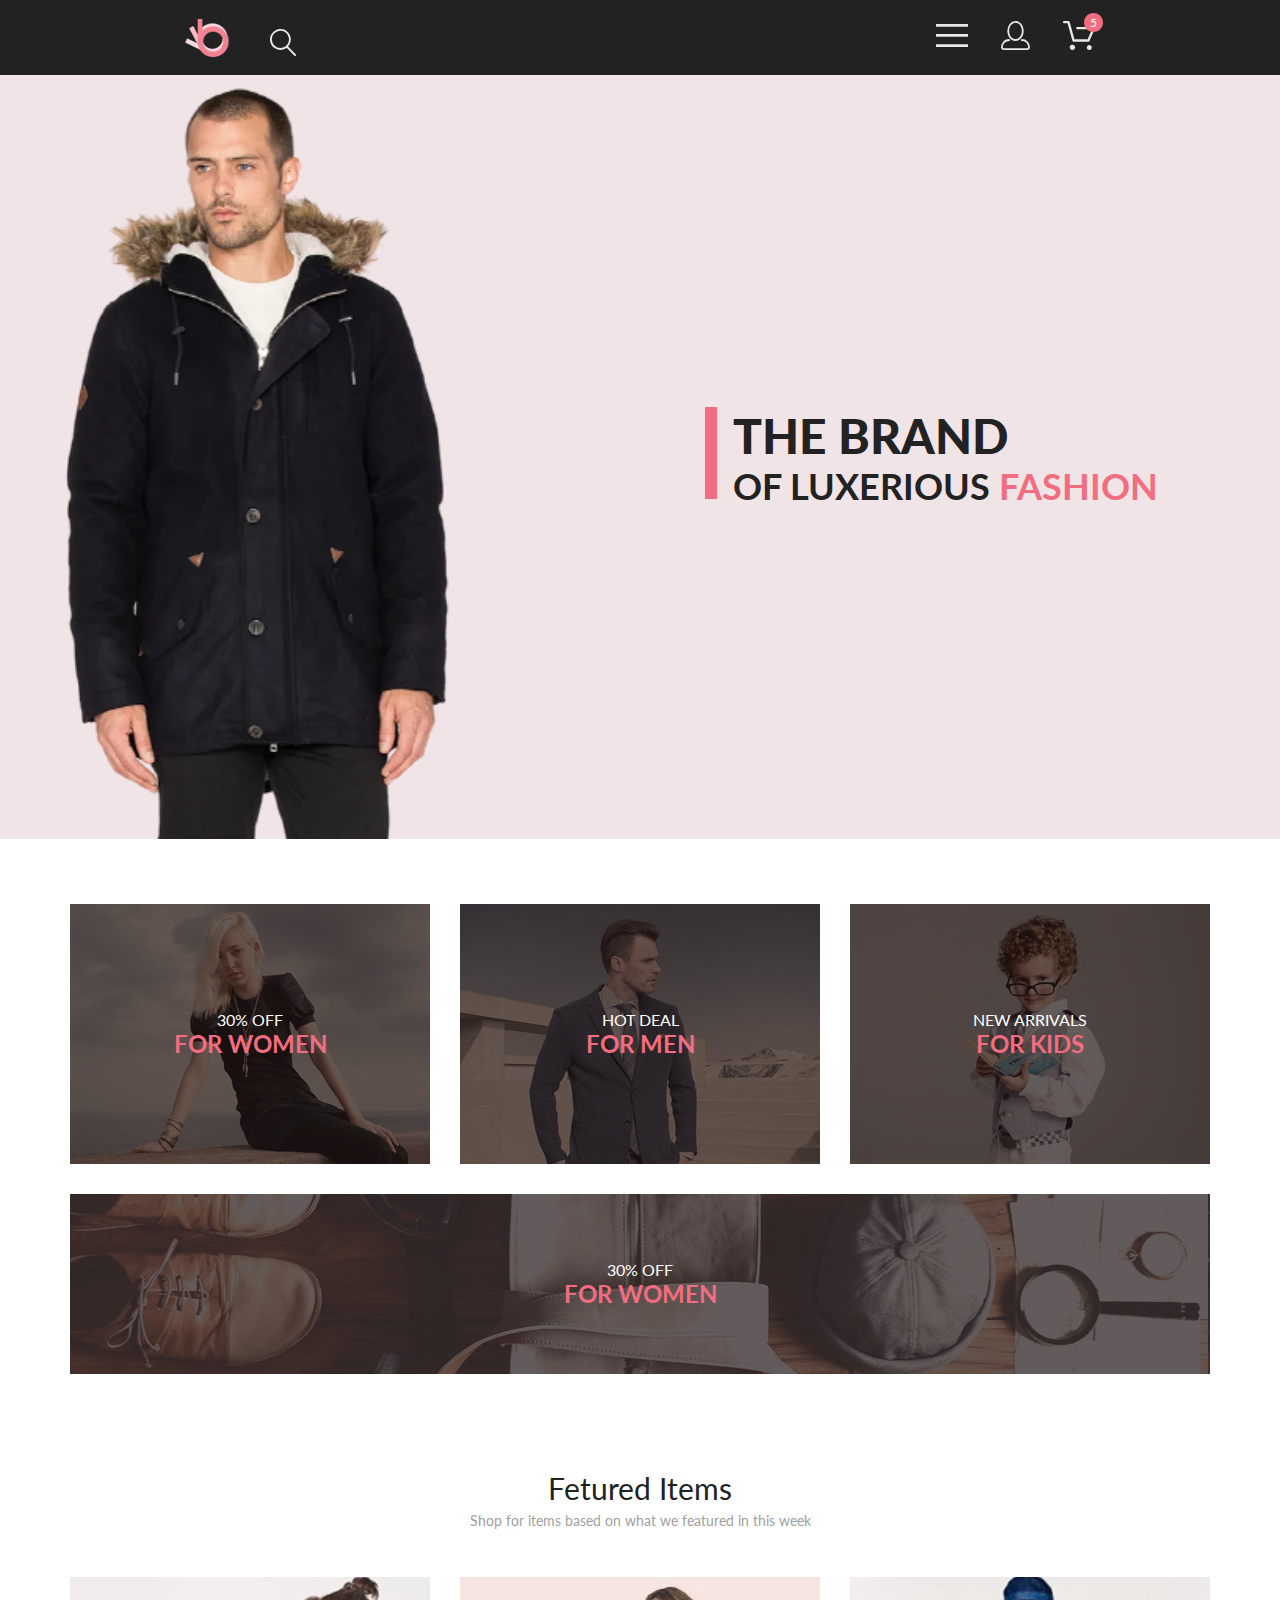
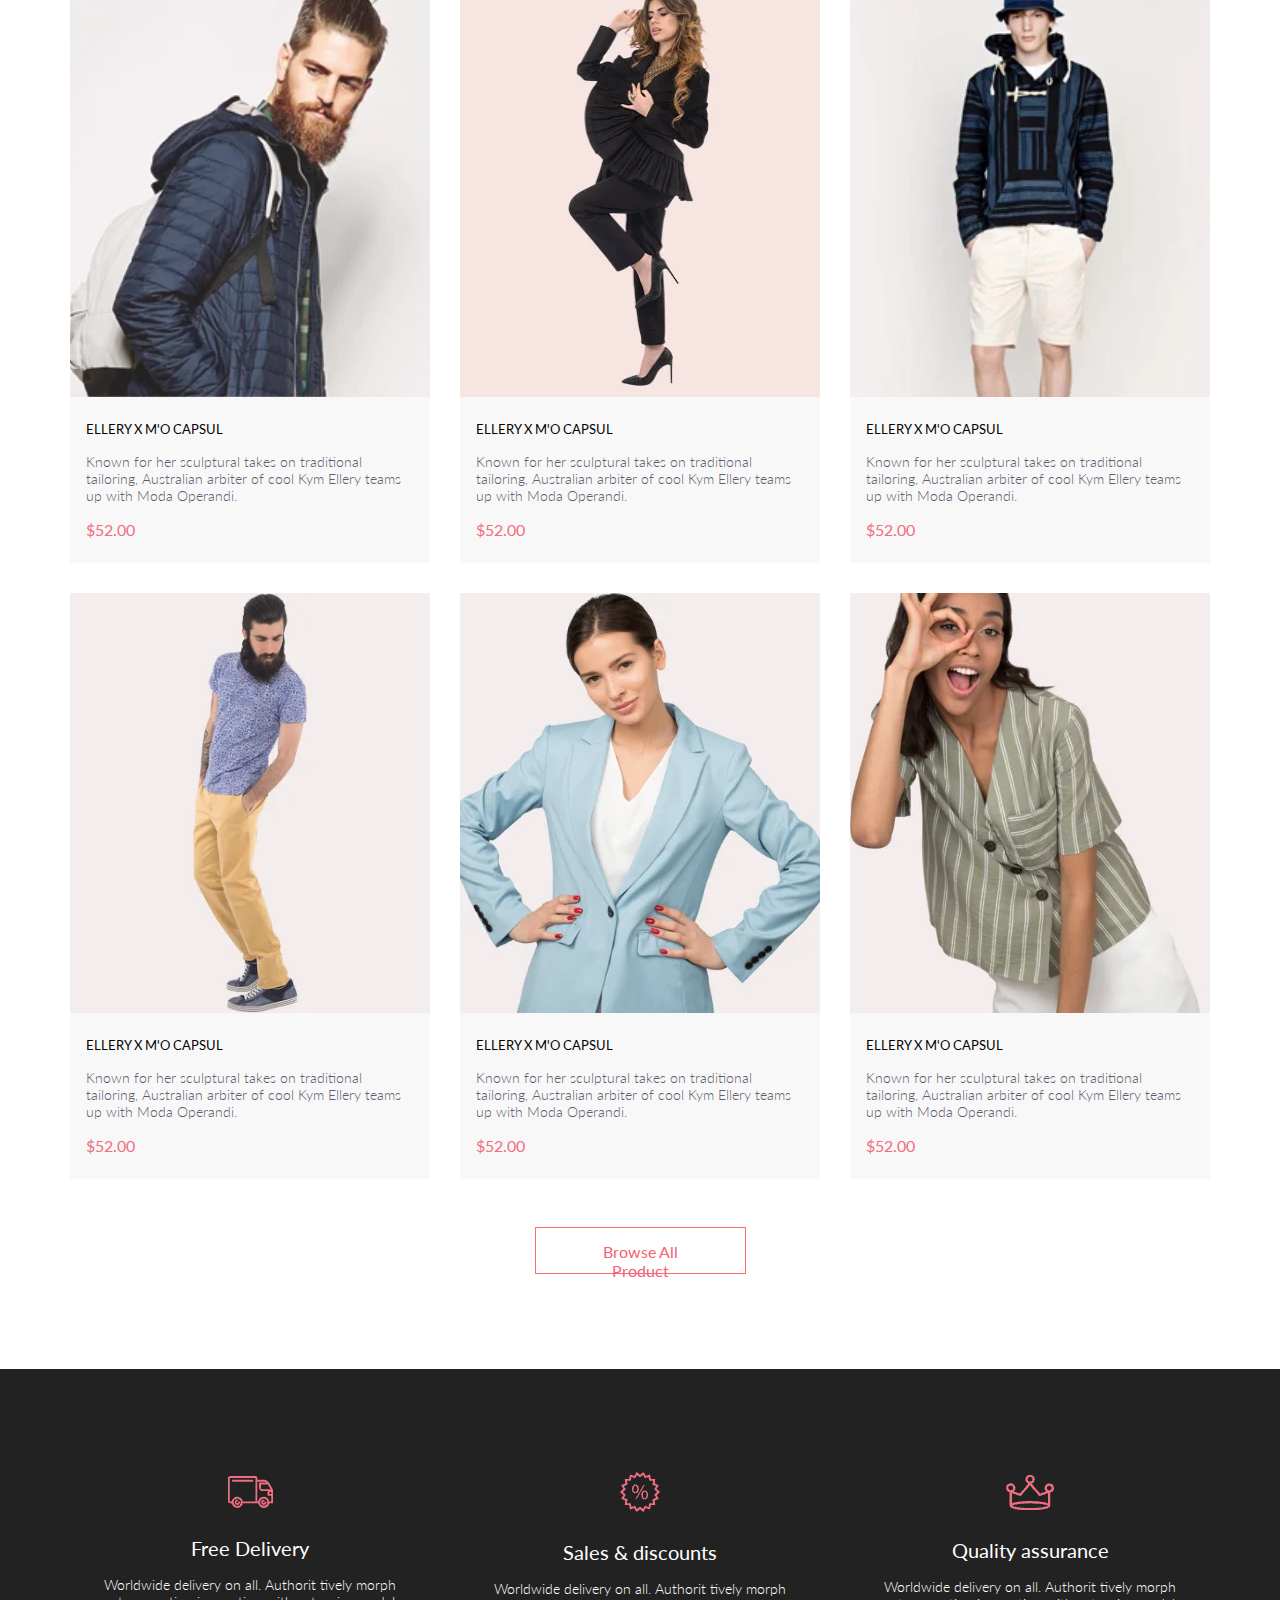
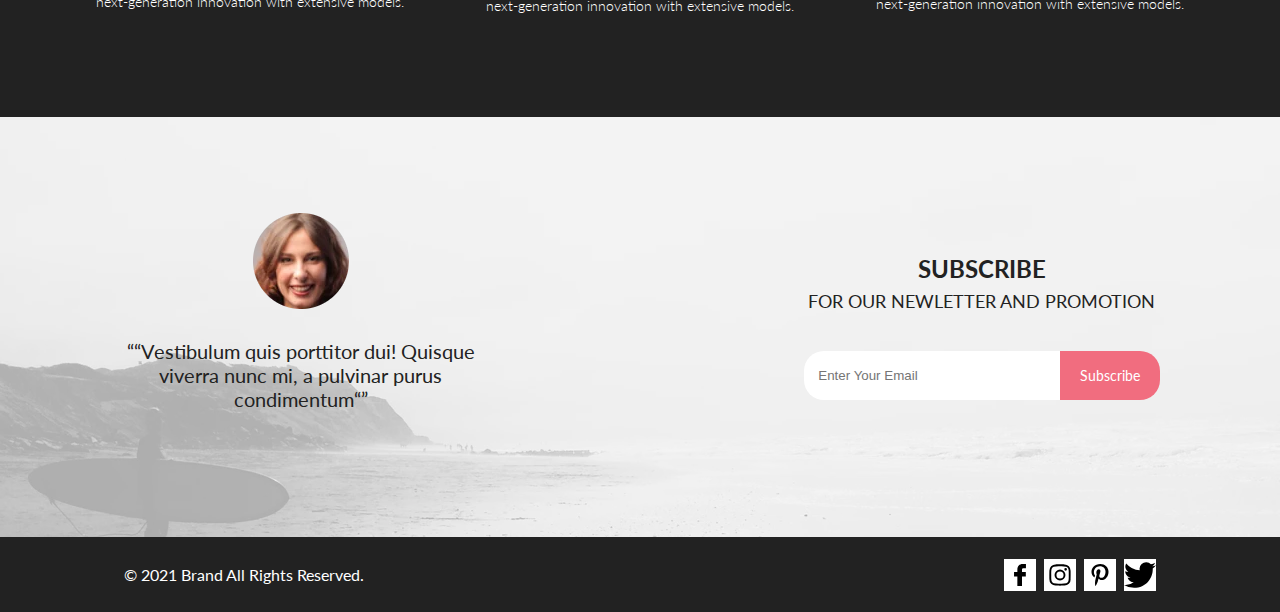
<file: DZ/index.html>
<!DOCTYPE html>
<html lang="en">
<head>
  <meta charset="UTF-8">
  <meta name="viewport" content="width=device-width, initial-scale=1.0">
  <link rel="stylesheet" href="./style.css">
  <title>HomeWork</title>
</head>
<body>
  <h1 style="display: none;">Main</h1>
  <header class="header">
    <nav class="header__logos">
      <h2 style="display: none;">Logo</h2>
      <div class="header__logo">
        <img src="./img/Logo.webp" alt="logo">
      </div>
      <div class="header__search">
        <button> <img src="./img/header_1.svg" alt="button search"></button>
      </div>
    </nav>
    <nav class="header__menus">
      <h2 style="display: none;">Menu</h2>
      <div class="header__menu">
        <button><img src="./img/header_2.svg" alt="button menu"></button>
      </div>
      <div class="header__user">
        <button class="menu"><img src="./img/header_3.svg" alt="button user authorization"></button>
      </div>
      <div class="header__basket">
        <button> <img src="./img/header_4.svg" alt="button basket"></button>
        <div class="header__basket-cart">
          <div class="header__basket-cart__img">
            <img src="./img/header_4_ellipse.svg" alt="number of items in the cart">
            <div class="header__basket-cart__img-number">
              <p>5</p>
            </div>
          </div>
        </div>
      </div>
    </nav>
  </header>
  <main class="main">
    <section class="banner">
      <div class="banner__image">
        <img src="./img/banner_men.webp" alt="banner image">
      </div>
      <div class="banner__text">
        <div class="line"></div>
        <div class="texts">
          <h1>THE BRAND</h1>
          <h2>OF LUXERIOUS <span class="fashion">FASHION</span></h2>
        </div>
      </div>
      <div class="banner__menu banner__catalog burger">
        <h5 class="banner__menu-title">MENU</h5>
        <div class="banner__menu-man union">
          <h6>MAN</h6>
          <a href="#">Accessories</a>
          <a href="#">Bags</a>
          <a href="#">Denim</a>
          <a href="#">T-Shirts</a>
        </div>
        <div class="banner__menu-woman union">
          <h6>WOMAN</h6>
          <a href="#">Accessories</a>
          <a href="#">Jackets &amp;&nbsp;Coats</a>
          <a href="#">Polos</a>
          <a href="#">T-Shirts</a>
          <a href="#">Shirts</a>
        </div>
        <div class="banner__menu-kids union">
          <h6>KIDS</h6>
          <a href="#">Accessories</a>
          <a href="#">Jackets &amp;&nbsp;Coats</a>
          <a href="#">Polos</a>
          <a href="#">T-Shirts</a>
          <a href="#">Shirts</a>
          <a href="#">Bags</a>
        </div>
      </div>
    </section>
    <section class="offers container">
      <div class="offer offer__1">
        <div class="fon__1">
          <div class="text">
            <h4>30% OFF</h4>
            <h3>FOR WOMEN</h3>
          </div>
        </div>
      </div>
      <div class="offer offer__2">
        <div class="fon__2">
          <div class="text">
            <h4>HOT DEAL</h4>
            <h3>FOR MEN</h3>
          </div>
        </div>
      </div>
      <div class="offer offer__3">
        <div class="fon__3">
          <div class="text">
            <h4>NEW ARRIVALS</h4>
            <h3>FOR KIDS</h3>
          </div>
        </div>
      </div>
      <div class="offer__4">
        <div class="fon__4">
          <div class="text__4">
            <h4>30% OFF</h4>
            <h3>FOR WOMEN</h3>
          </div>
        </div>
      </div>
    </section>
    <section class="products container">
      <div class="products__title">
        <h5>Fetured Items</h5>
        <p>Shop for items based on what we featured in this week</p>
      </div>
      <div class="products__cards">
        <div class="card">
          <div class="image img-1">
            <div class="fons">
              <button>
                <img src="./img/product-basket.svg" alt="image product basket product 1">
                <span>Add to Cart</span>
              </button>
            </div>
          </div>
          <div class="card__text">
            <h6>ELLERY X M'O CAPSUL</h6>
            <p>Known for her sculptural takes on traditional tailoring, Australian arbiter of cool Kym Ellery teams up with Moda Operandi.</p>
            <span class="price">$52.00</span>
          </div>
        </div>
        <div class="card">
          <div class="image img-2">
            <div class="fons">
              <button>
                <img src="./img/product-basket.svg" alt="image product basket product 2">
                <span>Add to Cart</span>
              </button>
            </div>
          </div>
          <div class="card__text">
            <h6>ELLERY X M'O CAPSUL</h6>
            <p>Known for her sculptural takes on traditional tailoring, Australian arbiter of cool Kym Ellery teams up with Moda Operandi.</p>
            <span class="price">$52.00</span>
          </div>
        </div>
        <div class="card">
          <div class="image img-3">
            <div class="fons">
              <button>
                <img src="./img/product-basket.svg" alt="image product basket product 3">
                <span>Add to Cart</span>
              </button>
            </div>
          </div>
          <div class="card__text">
            <h6>ELLERY X M'O CAPSUL</h6>
            <p>Known for her sculptural takes on traditional tailoring, Australian arbiter of cool Kym Ellery teams up with Moda Operandi.</p>
            <span class="price">$52.00</span>
          </div>
        </div>
        <div class="card">
          <div class="image img-4">
            <div class="fons">
              <button>
                <img src="./img/product-basket.svg" alt="image product basket product 4">
                <span>Add to Cart</span>
              </button>
            </div>
          </div>
          <div class="card__text">
            <h6>ELLERY X M'O CAPSUL</h6>
            <p>Known for her sculptural takes on traditional tailoring, Australian arbiter of cool Kym Ellery teams up with Moda Operandi.</p>
            <span class="price">$52.00</span>
          </div>
        </div>
        <div class="card">
          <div class="image img-5">
            <div class="fons">
              <button>
                <img src="./img/product-basket.svg" alt="image product basket product 5">
                <span>Add to Cart</span>
              </button>
            </div>
          </div>
          <div class="card__text">
            <h6>ELLERY X M'O CAPSUL</h6>
            <p>Known for her sculptural takes on traditional tailoring, Australian arbiter of cool Kym Ellery teams up with Moda Operandi.</p>
            <span class="price">$52.00</span>
          </div>
        </div>
        <div class="card">
          <div class="image img-6">
            <div class="fons">
              <button>
                <img src="./img/product-basket.svg" alt="image product basket product 6">
                <span>Add to Cart</span>
              </button>
            </div>
          </div>
          <div class="card__text">
            <h6>ELLERY X M'O CAPSUL</h6>
            <p>Known for her sculptural takes on traditional tailoring, Australian arbiter of cool Kym Ellery teams up with Moda Operandi.</p>
            <span class="price">$52.00</span>
          </div>
        </div>
      </div>
      <div class="products__button">
        <button class="btn">Browse All Product</button>
      </div>
    </section>
    <section class="feature">
      <div class="features__text">
        <img src="./img/feature-1.webp" alt="image delivery">
        <h4>Free Delivery</h4>
        <p>Worldwide delivery on all. Authorit tively morph <span style="white-space: nowrap;">next-generation</span> innovation with extensive models.</p>
      </div>
      <div class="features__text">
        <img src="./img/feature-2.webp" alt="image sales and discounts">
        <h4>Sales &amp;&nbsp;discounts</h4>
        <p>Worldwide delivery on all. Authorit tively morph <span style="white-space: nowrap;">next-generation</span> innovation with extensive models.</p>
      </div>
      <div class="features__text">
        <img src="./img/feature-3.webp" alt="image quality assurance">
        <h4>Quality assurance</h4>
        <p>Worldwide delivery on all. Authorit tively morph <span style="white-space: nowrap;">next-generation</span> innovation with extensive models.</p>
      </div>
    </section>
    <section class="promotion">
      <div class="fon">
        <div class="promotion__quote">
          <img src="./img/promotion-face.webp" alt="image girls">
          <q>“Vestibulum quis porttitor dui! Quisque viverra nunc mi, a pulvinar purus condimentum“</q>
        </div>
        <div class="subscribe">
          <h3>SUBSCRIBE</h3>
          <h5>FOR OUR NEWLETTER AND PROMOTION</h5>
          <form action="#">
            <input type="email" placeholder="    Enter Your Email" required>
            <button class="btn">Subscribe</button>
          </form>
        </div>
      </div>
    </section>
  </main>
  <footer class="footer">
    <div class="company">
      <h6>© 2021 Brand All Rights Reserved.</h6>
    </div>
    <div class=" buttons">
      <button class="facebook">
        <img src="./img/facebook.svg" alt="facebook">
      </button>
      <button class="instagram">
        <img src="./img/instagram.svg" alt="instagram">
      </button>
      <button class="pinterest">
        <img src="./img/pinterest.svg" alt="pinterest">
      </button>
      <button class="twitter">
        <img src="./img/twitter.svg" alt="twitter">
      </button>
    </div>
  </footer>
  <script src="./script.js"></script>
</body>
</html>
</file>
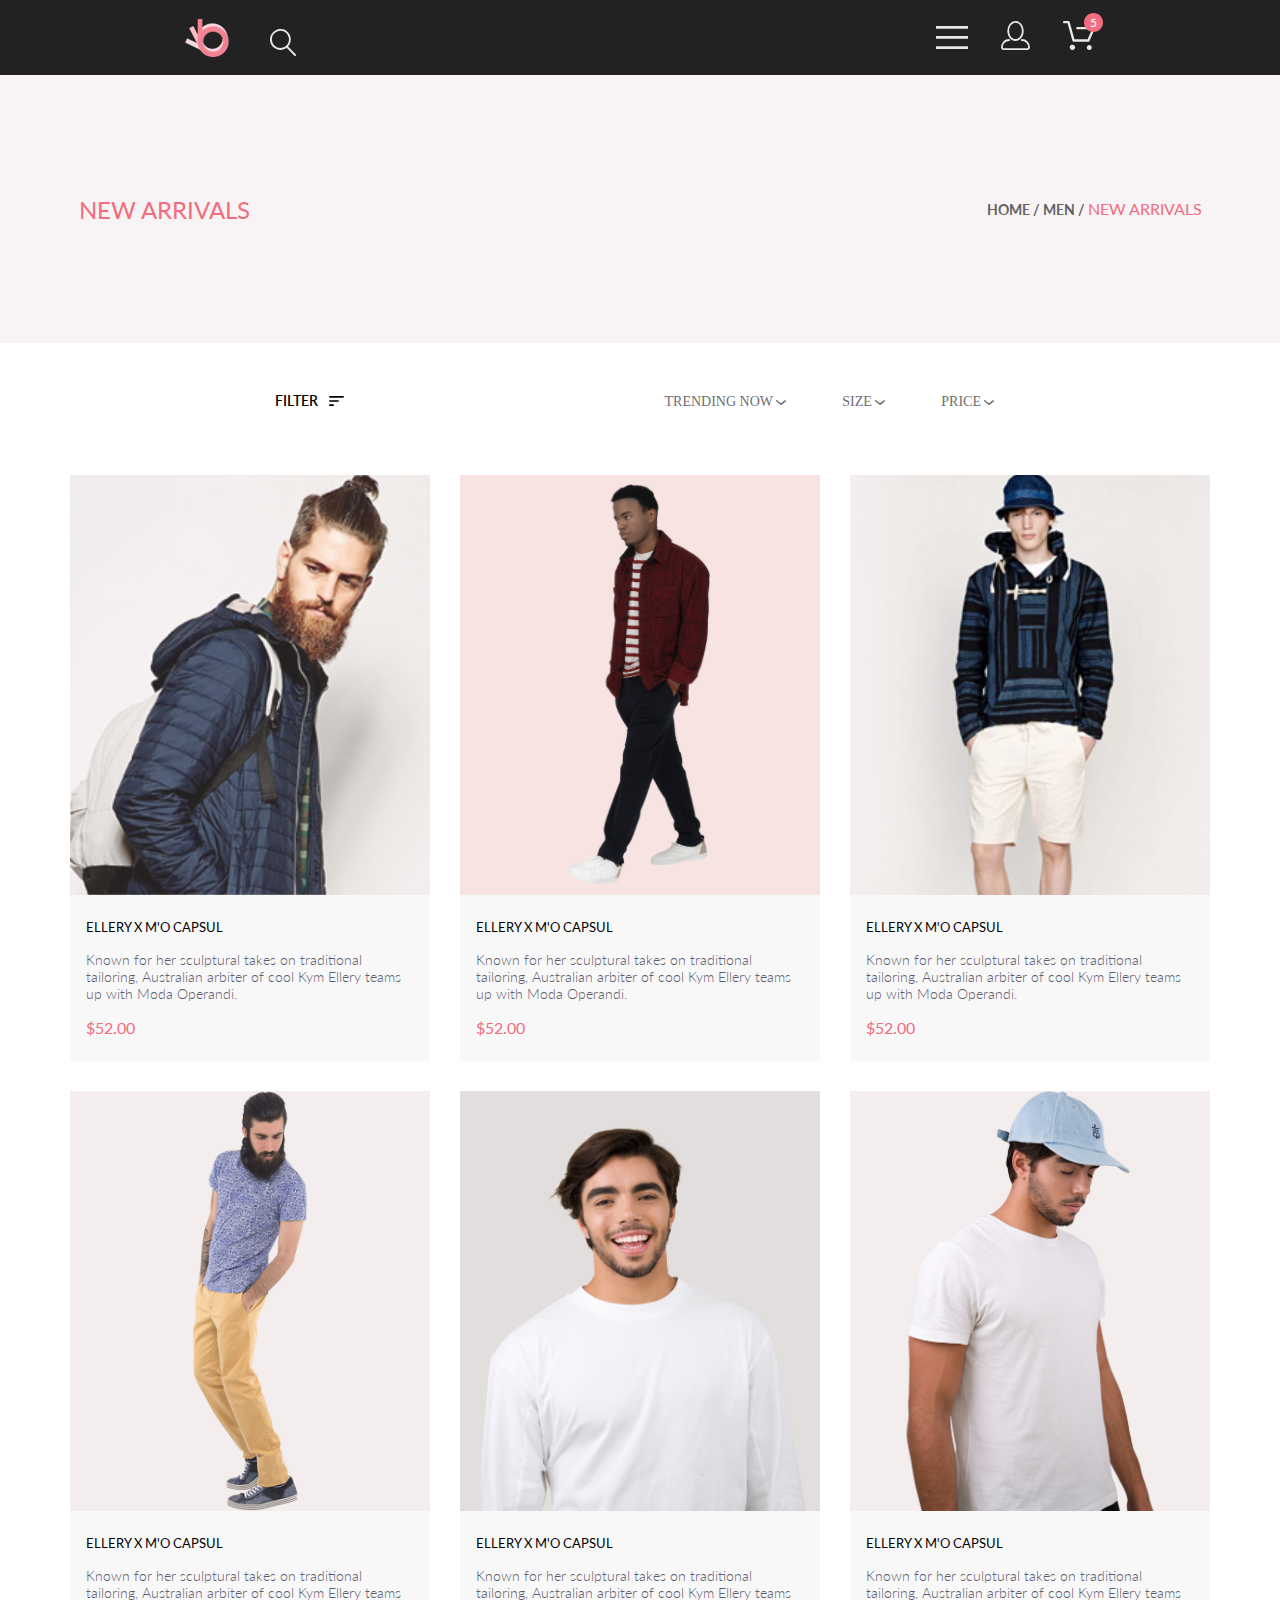
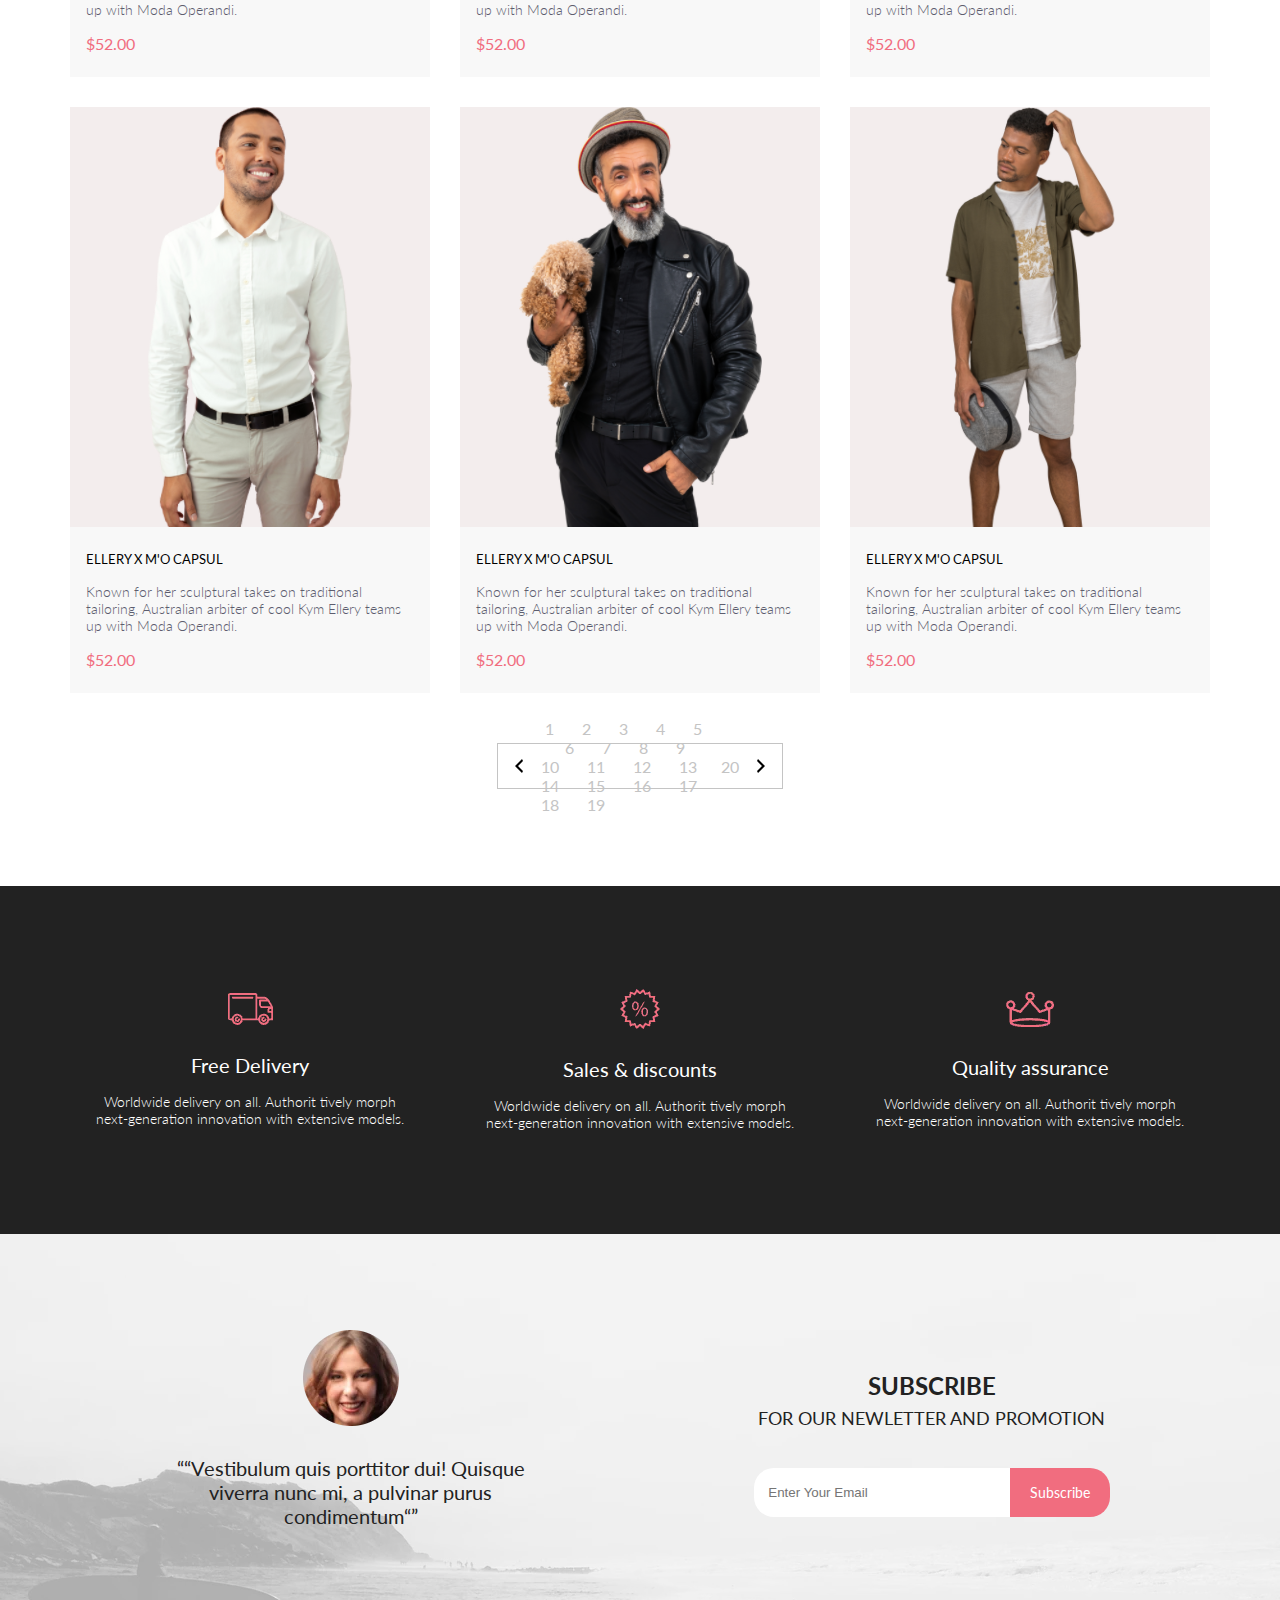
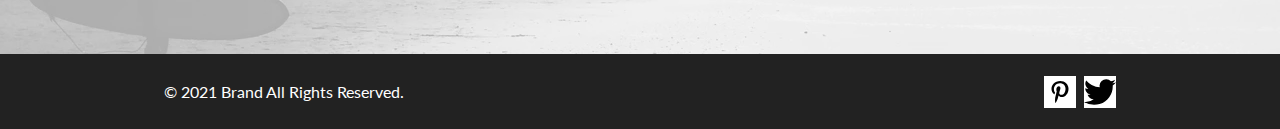
<file: DZ2/catalog.html>
<!DOCTYPE html>
<html lang="en">
	<head>
		<meta charset="UTF-8" />
		<meta name="viewport" content="width=device-width, initial-scale=1.0" />
		<link
			href="https://cdn.jsdelivr.net/npm/bootstrap@5.0.2/dist/css/bootstrap.min.css"
			rel="stylesheet"
			integrity="sha384-EVSTQN3/azprG1Anm3QDgpJLIm9Nao0Yz1ztcQTwFspd3yD65VohhpuuCOmLASjC"
			crossorigin="anonymous"
		/>
		<link rel="stylesheet" href="./style.css" />
		<link rel="stylesheet" href="./style-product.css" />
		<link rel="stylesheet" href="./style-catalog.css" />
		<title>Catalog</title>
	</head>
	<body>
		<header class="header">
			<nav class="header__logos">
				<h2 style="display: none">Logo</h2>
				<div class="header__logo">
					<a href="#">
						<img src="./img/Logo.webp" alt="logo" />
					</a>
				</div>
				<div class="header__search">
					<button><img src="./img/header_1.svg" alt="button search" /></button>
				</div>
			</nav>
			<nav class="header__menus">
				<h2 style="display: none">Menu</h2>
				<div class="header__menu">
					<input id="check" type="checkbox" />
					<label for="check">
						<img src="./img/header_2.svg" alt="burger menu" />
					</label>
					<div class="menu">
						<h2 class="menu__heading">MENU</h2>
						<h3 class="menu__subheading">MAN</h3>
						<ul class="menu__ul">
							<li><a class="menu__link" href="#">Accessories</a></li>
							<li><a class="menu__link" href="#">Bags</a></li>
							<li><a class="menu__link" href="#">Denim</a></li>
							<li><a class="menu__link" href="#">T-Shirts</a></li>
						</ul>
						<h3 class="menu__subheading">WOMAN</h3>
						<ul class="menu__ul">
							<li><a class="menu__link" href="#">Accessories</a></li>
							<li><a class="menu__link" href="#">Jackets &amp;&nbsp; Coats</a></li>
							<li><a class="menu__link" href="#">Polos</a></li>
							<li><a class="menu__link" href="#">T-Shirts</a></li>
							<li><a class="menu__link" href="#">Shirts</a></li>
						</ul>
						<h3 class="menu__subheading">KIDS</h3>
						<ul class="menu__ul">
							<li><a class="menu__link" href="#">Accessories</a></li>
							<li><a class="menu__link" href="#">Jackets &amp;&nbsp; Coats</a></li>
							<li><a class="menu__link" href="#">Polos</a></li>
							<li><a class="menu__link" href="#">T-Shirts</a></li>
							<li><a class="menu__link" href="#">Shirts</a></li>
							<li><a class="menu__link" href="#">Bags</a></li>
						</ul>
					</div>
				</div>
				<div class="header__user">
					<button class="menu"><img src="./img/header_3.svg" alt="button user authorization" /></button>
				</div>
				<div class="header__basket">
					<button><img src="./img/header_4.svg" alt="button basket" /></button>
					<div class="header__basket-cart">
						<div class="header__basket-cart__img">
							<img src="./img/header_4_ellipse.svg" alt="number of items in the cart" />
							<div class="header__basket-cart__img-number">
								<p>5</p>
							</div>
						</div>
					</div>
				</div>
			</nav>
		</header>
		<main class="main">
			<section class="breadcrumb">
				<a href="#" class="text-1">NEW ARRIVALS</a>
				<div>
					<a href="#" class="text-2">HOME / </a>
					<a href="#" class="text-2"> MEN / </a>
					<a href="#" class="color-text-1">NEW ARRIVALS</a>
				</div>
			</section>
			<section class="filtering container">
				<div class="filter-sort">
					<details class="filter">
						<summary class="filter__summary">
							<span class="filter__heading">FILTER</span>
							<svg
								width="15.000000"
								height="10.000000"
								viewBox="0 0 15 10"
								fill="none"
								xmlns="http://www.w3.org/2000/svg"
								xmlns:xlink="http://www.w3.org/1999/xlink"
							>
								<path
									id="Vector"
									d="M0.83 10L4.16 10C4.62 10 5 9.62 5 9.16C5 8.7 4.62 8.33 4.16 8.33L0.83 8.33C0.37 8.33 0 8.7 0 9.16C0 9.62 0.37 10 0.83 10ZM0 0.83C0 1.29 0.37 1.66 0.83 1.66L14.16 1.66C14.62 1.66 15 1.29 15 0.83C15 0.37 14.62 0 14.16 0L0.83 0C0.37 0 0 0.37 0 0.83ZM0.83 5.83L9.16 5.83C9.62 5.83 10 5.45 10 5C10 4.54 9.62 4.16 9.16 4.16L0.83 4.16C0.37 4.16 0 4.54 0 5C0 5.45 0.37 5.83 0.83 5.83Z"
									fill="#000000"
									fill-opacity="1.000000"
									fill-rule="nonzero"
								/>
							</svg>
						</summary>
						<div class="filter__content">
							<details open class="filter__item">
								<summary class="filter__head">CATEGORY</summary>
								<div class="filter__link-box">
									<a href="#" class="filter__link">Accessories</a>
									<a href="#" class="filter__link">Bags</a>
									<a href="#" class="filter__link">Denim</a>
									<a href="#" class="filter__link">Hoodies &amp;&nbsp;Sweatshirts</a>
									<a href="#" class="filter__link">Jackets &amp;&nbsp;Coats</a>
									<a href="#" class="filter__link">Polos</a>
									<a href="#" class="filter__link">Shirts</a>
									<a href="#" class="filter__link">Shoes</a>
									<a href="#" class="filter__link">Sweaters &amp;&nbsp;Knits</a>
									<a href="#" class="filter__link">T-Shirts</a>
									<a href="#" class="filter__link">Tanks</a>
								</div>
							</details>
							<details class="filter__item">
								<summary class="filter__head">BRAND</summary>
								<div class="filter__link-box">
									<a href="#" class="filter__link">Accessories</a>
									<a href="#" class="filter__link">Bags</a>
									<a href="#" class="filter__link">Denim</a>
									<a href="#" class="filter__link">Hoodies &amp;&nbsp;Sweatshirts</a>
									<a href="#" class="filter__link">Jackets &amp;&nbsp;Coats</a>
									<a href="#" class="filter__link">Polos</a>
									<a href="#" class="filter__link">Shirts</a>
									<a href="#" class="filter__link">Shoes</a>
									<a href="#" class="filter__link">Sweaters &amp;&nbsp;Knits</a>
									<a href="#" class="filter__link">T-Shirts</a>
									<a href="#" class="filter__link">Tanks</a>
								</div>
							</details>
							<details class="filter__item">
								<summary class="filter__head">DESIGNER</summary>
								<div class="filter__link-box">
									<a href="#" class="filter__link">Accessories</a>
									<a href="#" class="filter__link">Bags</a>
									<a href="#" class="filter__link">Denim</a>
									<a href="#" class="filter__link">Hoodies &amp;&nbsp;Sweatshirts</a>
									<a href="#" class="filter__link">Jackets &amp;&nbsp;Coats</a>
									<a href="#" class="filter__link">Polos</a>
									<a href="#" class="filter__link">Shirts</a>
									<a href="#" class="filter__link">Shoes</a>
									<a href="#" class="filter__link">Sweaters &amp;&nbsp;Knits</a>
									<a href="#" class="filter__link">T-Shirts</a>
									<a href="#" class="filter__link">Tanks</a>
								</div>
							</details>
						</div>
					</details>
				</div>
				<div class="sorting">
					<details class="details">
						<summary>
							TRENDING NOW
							<svg width="11" height="6" viewBox="0 0 11 6" fill="none" xmlns="http://www.w3.org/2000/svg">
								<path
									id="Vector"
									d="M5 5C4.83 5 4.67 4.94 4.54 4.83L0.25 1.26C0.11 1.14 0.02 0.96 0 0.78C-0.02 0.59 0.04 0.4 0.16 0.25C0.28 0.11 0.46 0.02 0.64 0C0.83 -0.02 1.02 0.04 1.17 0.16L5 3.36L8.83 0.27C8.9 0.22 8.98 0.17 9.07 0.14C9.16 0.12 9.26 0.11 9.35 0.12C9.45 0.13 9.54 0.16 9.62 0.2C9.7 0.25 9.78 0.31 9.83 0.38C9.9 0.46 9.95 0.54 9.98 0.63C10.01 0.73 10.02 0.83 10.01 0.93C10 1.02 9.97 1.12 9.93 1.2C9.88 1.29 9.81 1.37 9.73 1.42L5.45 4.88C5.32 4.97 5.16 5.01 5 5Z"
									fill="#6F6E6E"
									fill-opacity="1.000000"
									fill-rule="nonzero"
								/>
							</svg>
						</summary>
						<div class="details__box">
							<label><input type="checkbox" /> XS</label>
							<label><input type="checkbox" /> S</label>
							<label><input type="checkbox" /> M</label>
							<label><input type="checkbox" /> L</label>
						</div>
					</details>
					<details class="details">
						<summary>
							SIZE
							<svg width="11" height="6" viewBox="0 0 11 6" fill="none" xmlns="http://www.w3.org/2000/svg">
								<path
									id="Vector"
									d="M5 5C4.83 5 4.67 4.94 4.54 4.83L0.25 1.26C0.11 1.14 0.02 0.96 0 0.78C-0.02 0.59 0.04 0.4 0.16 0.25C0.28 0.11 0.46 0.02 0.64 0C0.83 -0.02 1.02 0.04 1.17 0.16L5 3.36L8.83 0.27C8.9 0.22 8.98 0.17 9.07 0.14C9.16 0.12 9.26 0.11 9.35 0.12C9.45 0.13 9.54 0.16 9.62 0.2C9.7 0.25 9.78 0.31 9.83 0.38C9.9 0.46 9.95 0.54 9.98 0.63C10.01 0.73 10.02 0.83 10.01 0.93C10 1.02 9.97 1.12 9.93 1.2C9.88 1.29 9.81 1.37 9.73 1.42L5.45 4.88C5.32 4.97 5.16 5.01 5 5Z"
									fill="#6F6E6E"
									fill-opacity="1.000000"
									fill-rule="nonzero"
								/>
							</svg>
						</summary>
						<div class="details__box">
							<label><input type="checkbox" /> XS</label>
							<label><input type="checkbox" /> S</label>
							<label><input type="checkbox" /> M</label>
							<label><input type="checkbox" /> L</label>
						</div>
					</details>
					<details class="details">
						<summary>
							PRICE
							<svg width="11" height="6" viewBox="0 0 11 6" fill="none" xmlns="http://www.w3.org/2000/svg">
								<path
									id="Vector"
									d="M5 5C4.83 5 4.67 4.94 4.54 4.83L0.25 1.26C0.11 1.14 0.02 0.96 0 0.78C-0.02 0.59 0.04 0.4 0.16 0.25C0.28 0.11 0.46 0.02 0.64 0C0.83 -0.02 1.02 0.04 1.17 0.16L5 3.36L8.83 0.27C8.9 0.22 8.98 0.17 9.07 0.14C9.16 0.12 9.26 0.11 9.35 0.12C9.45 0.13 9.54 0.16 9.62 0.2C9.7 0.25 9.78 0.31 9.83 0.38C9.9 0.46 9.95 0.54 9.98 0.63C10.01 0.73 10.02 0.83 10.01 0.93C10 1.02 9.97 1.12 9.93 1.2C9.88 1.29 9.81 1.37 9.73 1.42L5.45 4.88C5.32 4.97 5.16 5.01 5 5Z"
									fill="#6F6E6E"
									fill-opacity="1.000000"
									fill-rule="nonzero"
								/>
							</svg>
						</summary>
						<div class="details__box">
							<label><input type="checkbox" /> XS</label>
							<label><input type="checkbox" /> S</label>
							<label><input type="checkbox" /> M</label>
							<label><input type="checkbox" /> L</label>
						</div>
					</details>
				</div>
			</section>
			<section class="products container">
				<div class="nowrap products__cards">
					<div class="card">
						<div class="image img-man-1">
							<div class="fons">
								<button>
									<img src="./img/product-basket.svg" alt="image product basket product 4" />
									<span>Add to Cart</span>
								</button>
							</div>
						</div>
						<div class="card__text">
							<h6>ELLERY X M'O CAPSUL</h6>
							<p>
								Known for her sculptural takes on traditional tailoring, Australian arbiter of cool Kym Ellery teams up
								with Moda Operandi.
							</p>
							<span class="price">$52.00</span>
						</div>
					</div>
					<div class="card">
						<div class="image img-man-2">
							<div class="fons">
								<button>
									<img src="./img/product-basket.svg" alt="image product basket product 5" />
									<span>Add to Cart</span>
								</button>
							</div>
						</div>
						<div class="card__text">
							<h6>ELLERY X M'O CAPSUL</h6>
							<p>
								Known for her sculptural takes on traditional tailoring, Australian arbiter of cool Kym Ellery teams up
								with Moda Operandi.
							</p>
							<span class="price">$52.00</span>
						</div>
					</div>
					<div class="card">
						<div class="image img-man-3">
							<div class="fons">
								<button>
									<img src="./img/product-basket.svg" alt="image product basket product 6" />
									<span>Add to Cart</span>
								</button>
							</div>
						</div>
						<div class="card__text">
							<h6>ELLERY X M'O CAPSUL</h6>
							<p>
								Known for her sculptural takes on traditional tailoring, Australian arbiter of cool Kym Ellery teams up
								with Moda Operandi.
							</p>
							<span class="price">$52.00</span>
						</div>
					</div>
					<div class="card">
						<div class="image img-man-4">
							<div class="fons">
								<button>
									<img src="./img/product-basket.svg" alt="image product basket product 4" />
									<span>Add to Cart</span>
								</button>
							</div>
						</div>
						<div class="card__text">
							<h6>ELLERY X M'O CAPSUL</h6>
							<p>
								Known for her sculptural takes on traditional tailoring, Australian arbiter of cool Kym Ellery teams up
								with Moda Operandi.
							</p>
							<span class="price">$52.00</span>
						</div>
					</div>
					<div class="card">
						<div class="image img-man-5">
							<div class="fons">
								<button>
									<img src="./img/product-basket.svg" alt="image product basket product 5" />
									<span>Add to Cart</span>
								</button>
							</div>
						</div>
						<div class="card__text">
							<h6>ELLERY X M'O CAPSUL</h6>
							<p>
								Known for her sculptural takes on traditional tailoring, Australian arbiter of cool Kym Ellery teams up
								with Moda Operandi.
							</p>
							<span class="price">$52.00</span>
						</div>
					</div>
					<div class="card">
						<div class="image img-man-6">
							<div class="fons">
								<button>
									<img src="./img/product-basket.svg" alt="image product basket product 6" />
									<span>Add to Cart</span>
								</button>
							</div>
						</div>
						<div class="card__text">
							<h6>ELLERY X M'O CAPSUL</h6>
							<p>
								Known for her sculptural takes on traditional tailoring, Australian arbiter of cool Kym Ellery teams up
								with Moda Operandi.
							</p>
							<span class="price">$52.00</span>
						</div>
					</div>
					<div class="card">
						<div class="image img-man-7">
							<div class="fons">
								<button>
									<img src="./img/product-basket.svg" alt="image product basket product 4" />
									<span>Add to Cart</span>
								</button>
							</div>
						</div>
						<div class="card__text">
							<h6>ELLERY X M'O CAPSUL</h6>
							<p>
								Known for her sculptural takes on traditional tailoring, Australian arbiter of cool Kym Ellery teams up
								with Moda Operandi.
							</p>
							<span class="price">$52.00</span>
						</div>
					</div>
					<div class="card">
						<div class="image img-man-8">
							<div class="fons">
								<button>
									<img src="./img/product-basket.svg" alt="image product basket product 5" />
									<span>Add to Cart</span>
								</button>
							</div>
						</div>
						<div class="card__text">
							<h6>ELLERY X M'O CAPSUL</h6>
							<p>
								Known for her sculptural takes on traditional tailoring, Australian arbiter of cool Kym Ellery teams up
								with Moda Operandi.
							</p>
							<span class="price">$52.00</span>
						</div>
					</div>
					<div class="card">
						<div class="image img-man-9">
							<div class="fons">
								<button>
									<img src="./img/product-basket.svg" alt="image product basket product 6" />
									<span>Add to Cart</span>
								</button>
							</div>
						</div>
						<div class="card__text">
							<h6>ELLERY X M'O CAPSUL</h6>
							<p>
								Known for her sculptural takes on traditional tailoring, Australian arbiter of cool Kym Ellery teams up
								with Moda Operandi.
							</p>
							<span class="price">$52.00</span>
						</div>
					</div>
				</div>
			</section>
			<section class="pagination">
				<div class="pagination__box">
					<svg
						width="8.000000"
						height="14.000000"
						viewBox="0 0 8 14"
						fill="none"
						xmlns="http://www.w3.org/2000/svg"
						xmlns:xlink="http://www.w3.org/1999/xlink"
					>
						<path
							id="Vector"
							d="M8 2L3 7L8 12L7 14L0 7L7 0L8 2Z"
							fill="#000000"
							fill-opacity="1.000000"
							fill-rule="nonzero"
						/>
					</svg>
					<div class="pagination__numers">
						<span class="d-inline-block text-truncate">
							<a class="pages-link" href="#"> &nbsp;1</a>
							<a class="pages-link" href="#">&nbsp;&nbsp;&nbsp;&nbsp;&nbsp; 2</a>
							<a class="pages-link" href="#">&nbsp;&nbsp;&nbsp;&nbsp;&nbsp; 3</a>
							<a class="pages-link" href="#">&nbsp;&nbsp;&nbsp;&nbsp;&nbsp; 4</a>
							<a class="pages-link" href="#">&nbsp;&nbsp;&nbsp;&nbsp;&nbsp; 5</a>
							<a class="pages-link" href="#">&nbsp;&nbsp;&nbsp;&nbsp;&nbsp; 6</a>
							<a class="pages-link" href="#">&nbsp;&nbsp;&nbsp;&nbsp;&nbsp; 7</a>
							<a class="pages-link" href="#">&nbsp;&nbsp;&nbsp;&nbsp;&nbsp; 8</a>
							<a class="pages-link" href="#">&nbsp;&nbsp;&nbsp;&nbsp;&nbsp; 9</a>
							<a class="pages-link" href="#">&nbsp;&nbsp;&nbsp;&nbsp;&nbsp; 10</a>
							<a class="pages-link" href="#">&nbsp;&nbsp;&nbsp;&nbsp;&nbsp; 11</a>
							<a class="pages-link" href="#">&nbsp;&nbsp;&nbsp;&nbsp;&nbsp; 12</a>
							<a class="pages-link" href="#">&nbsp;&nbsp;&nbsp;&nbsp;&nbsp; 13</a>
							<a class="pages-link" href="#">&nbsp;&nbsp;&nbsp;&nbsp;&nbsp; 14</a>
							<a class="pages-link" href="#">&nbsp;&nbsp;&nbsp;&nbsp;&nbsp; 15</a>
							<a class="pages-link" href="#">&nbsp;&nbsp;&nbsp;&nbsp;&nbsp; 16</a>
							<a class="pages-link" href="#">&nbsp;&nbsp;&nbsp;&nbsp;&nbsp; 17</a>
							<a class="pages-link" href="#">&nbsp;&nbsp;&nbsp;&nbsp;&nbsp; 18</a>
							<a class="pages-link" href="#">&nbsp;&nbsp;&nbsp;&nbsp;&nbsp; 19</a>
						</span>
						<a class="page-links" href="#">20</a>
					</div>
					<svg
						width="8.000000"
						height="14.000000"
						viewBox="0 0 8 14"
						fill="none"
						xmlns="http://www.w3.org/2000/svg"
						xmlns:xlink="http://www.w3.org/1999/xlink"
					>
						<path
							id="Vector"
							d="M0 12L5 7L0 2L1 0L8 7L1 14L0 12Z"
							fill="#000000"
							fill-opacity="1.000000"
							fill-rule="nonzero"
						/>
					</svg>
				</div>
			</section>
			<section class="feature">
				<div class="features__text">
					<img src="./img/feature-1.webp" alt="image delivery" />
					<h4>Free Delivery</h4>
					<p>
						Worldwide delivery on all. Authorit tively morph
						<span style="white-space: nowrap">next-generation</span> innovation with extensive models.
					</p>
				</div>
				<div class="features__text">
					<img src="./img/feature-2.webp" alt="image sales and discounts" />
					<h4>Sales &amp;&nbsp;discounts</h4>
					<p>
						Worldwide delivery on all. Authorit tively morph
						<span style="white-space: nowrap">next-generation</span> innovation with extensive models.
					</p>
				</div>
				<div class="features__text">
					<img src="./img/feature-3.webp" alt="image quality assurance" />
					<h4>Quality assurance</h4>
					<p>
						Worldwide delivery on all. Authorit tively morph
						<span style="white-space: nowrap">next-generation</span> innovation with extensive models.
					</p>
				</div>
			</section>
			<section class="promotion">
				<div class="fon">
					<div class="promotion__quote">
						<img src="./img/promotion-face.webp" alt="image girls" />
						<q>“Vestibulum quis porttitor dui! Quisque viverra nunc mi, a pulvinar purus condimentum“</q>
					</div>
					<div class="subscribe">
						<h3>SUBSCRIBE</h3>
						<h5>FOR OUR NEWLETTER AND PROMOTION</h5>
						<form action="#">
							<input type="email" placeholder="    Enter Your Email" required />
							<button class="btn">Subscribe</button>
						</form>
					</div>
				</div>
			</section>
		</main>
		<footer class="footer">
			<div class="company">
				<h6>© 2021 Brand All Rights Reserved.</h6>
			</div>
			<div class="buttons">
				<button class="pinterest">
					<img src="./img/pinterest.svg" alt="pinterest" />
				</button>
				<button class="twitter">
					<img src="./img/twitter.svg" alt="twitter" />
				</button>
			</div>
		</footer>
		<script
			src="https://cdn.jsdelivr.net/npm/bootstrap@5.0.2/dist/js/bootstrap.bundle.min.js"
			integrity="sha384-MrcW6ZMFYlzcLA8Nl+NtUVF0sA7MsXsP1UyJoMp4YLEuNSfAP+JcXn/tWtIaxVXM"
			crossorigin="anonymous"
		></script>
	</body>
</html>
</file>
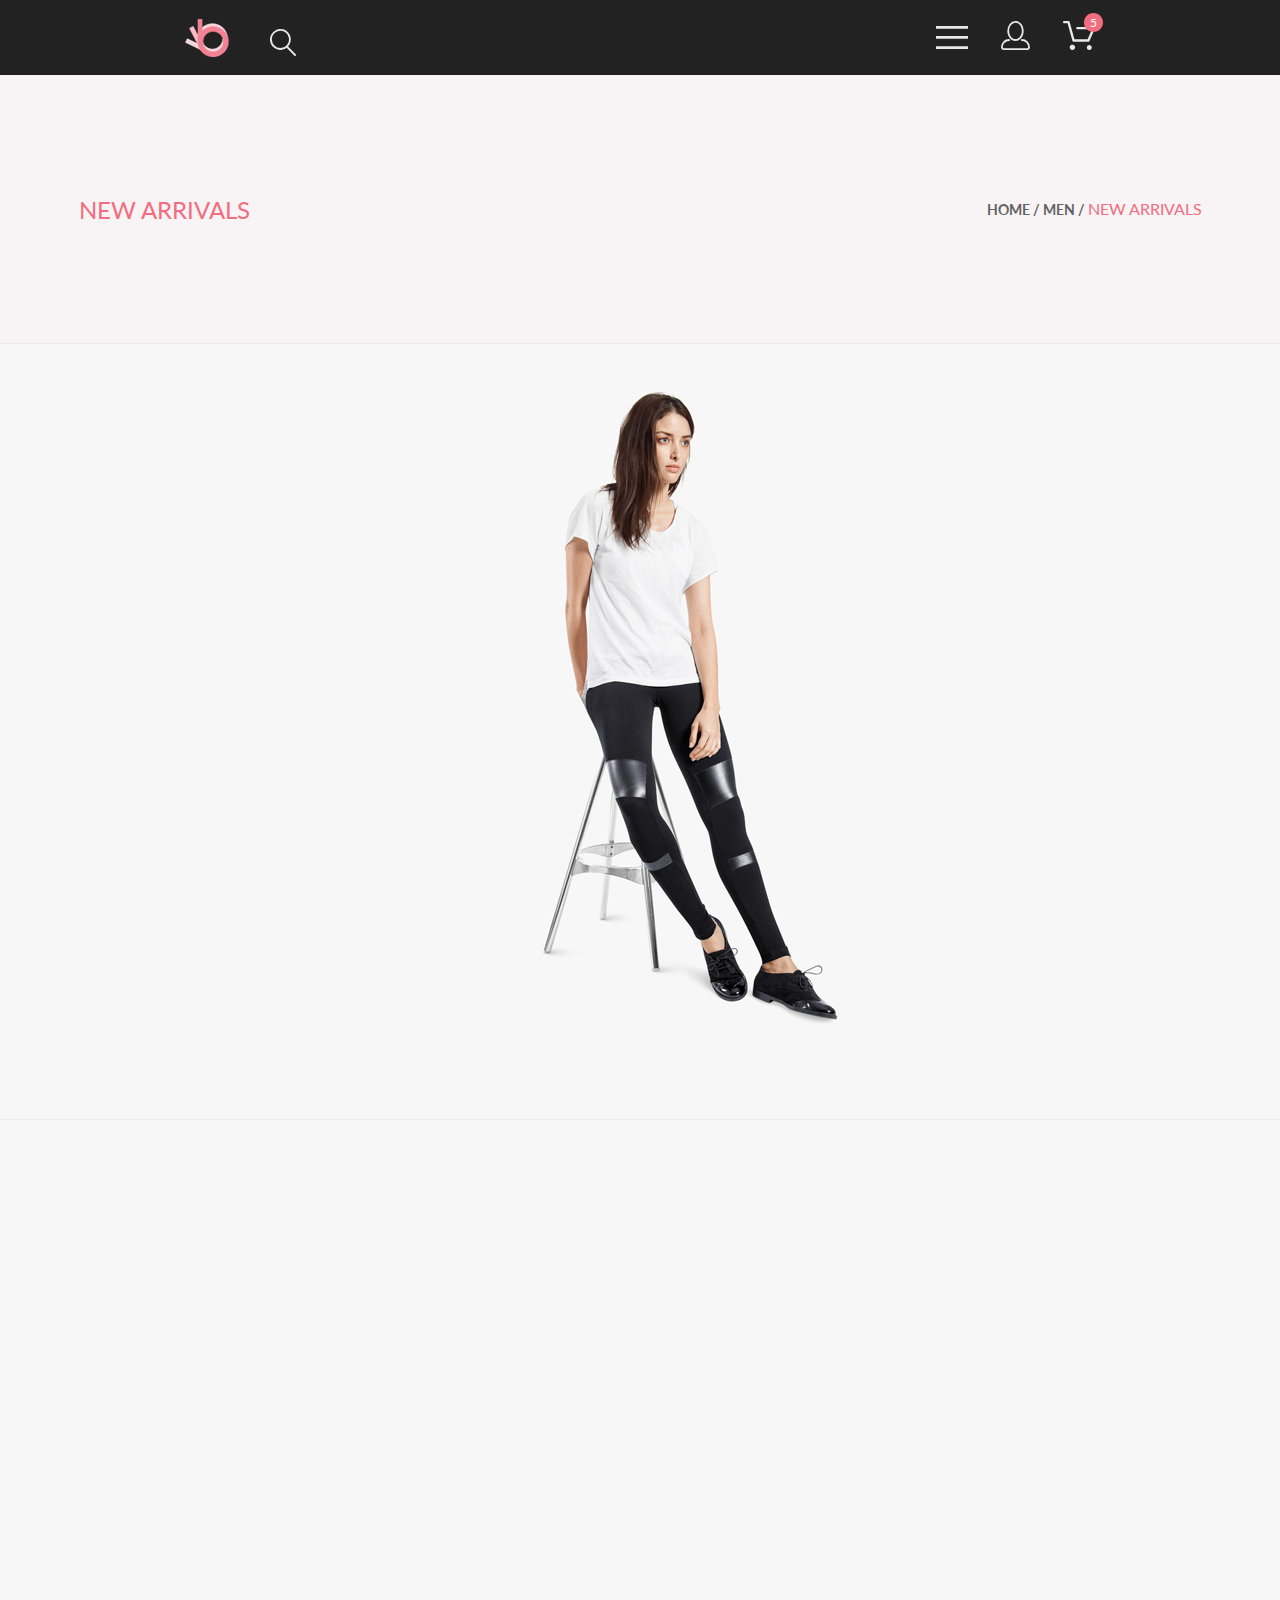
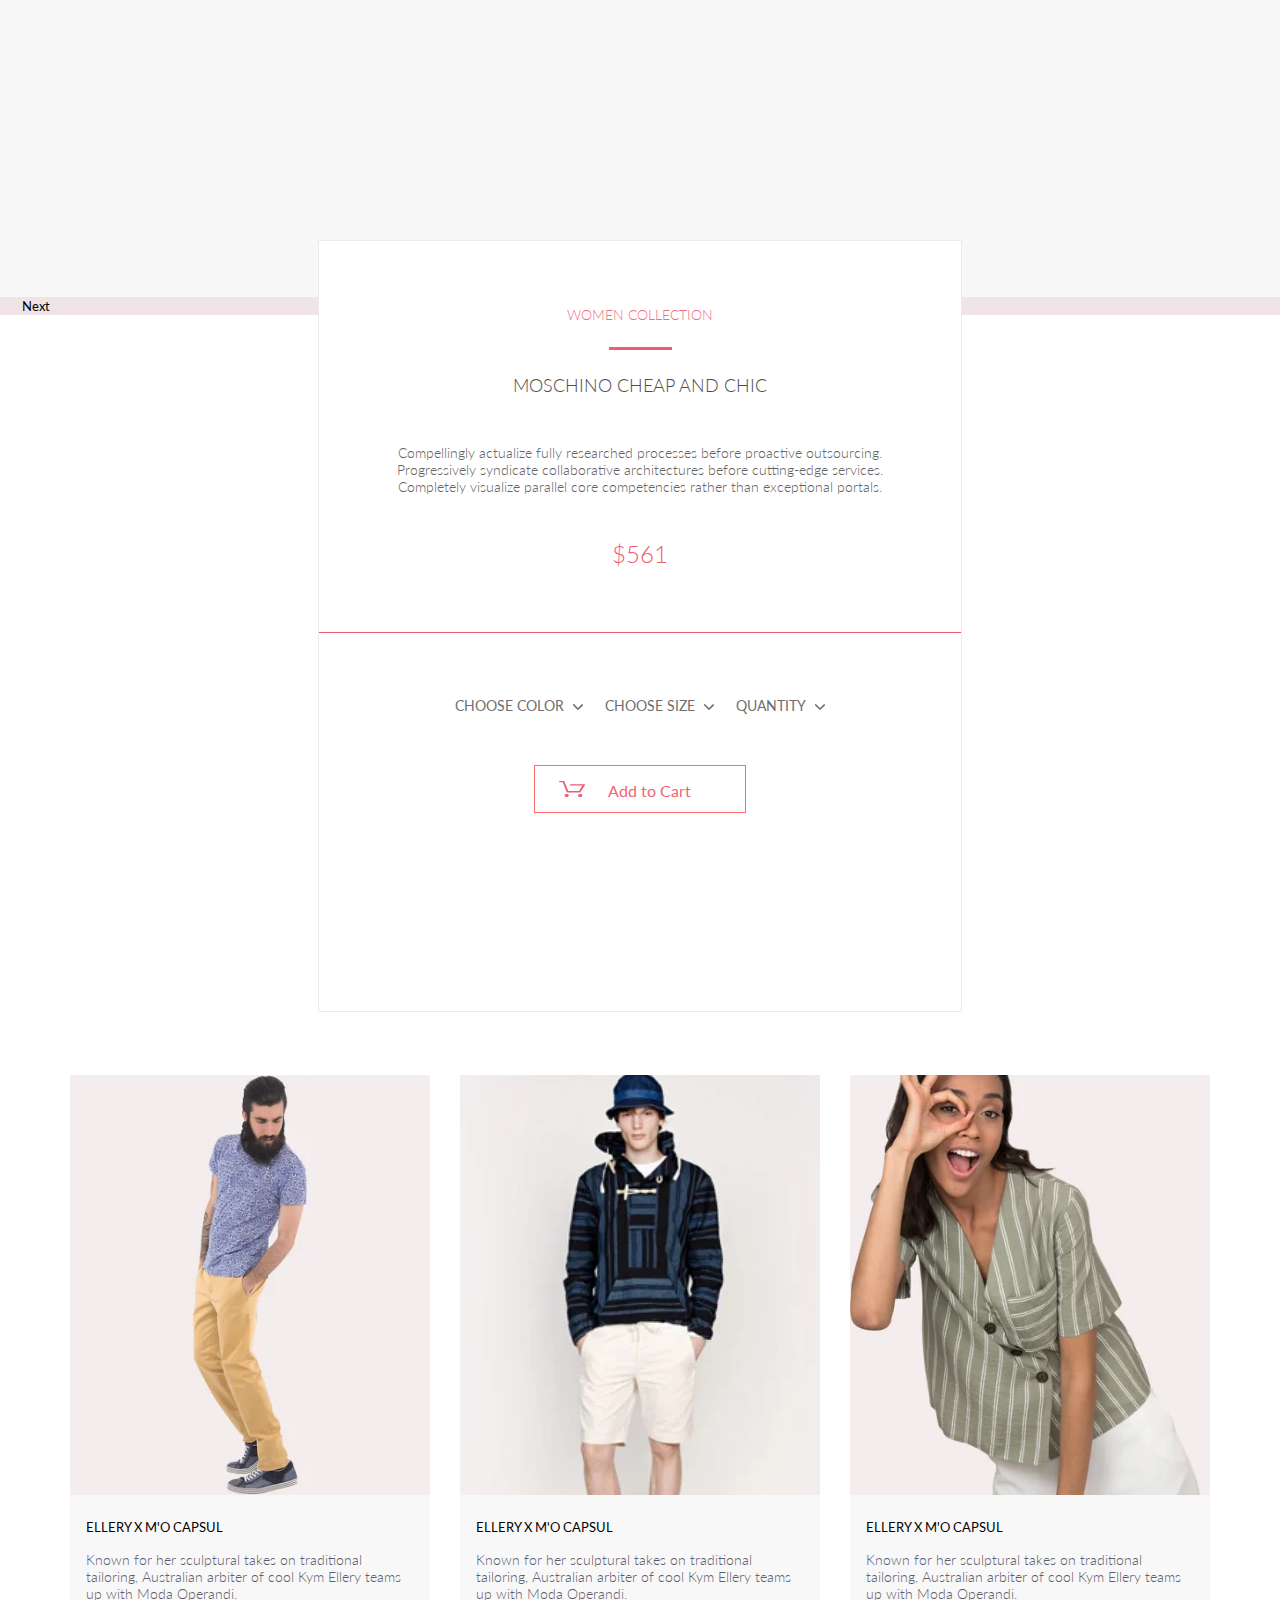
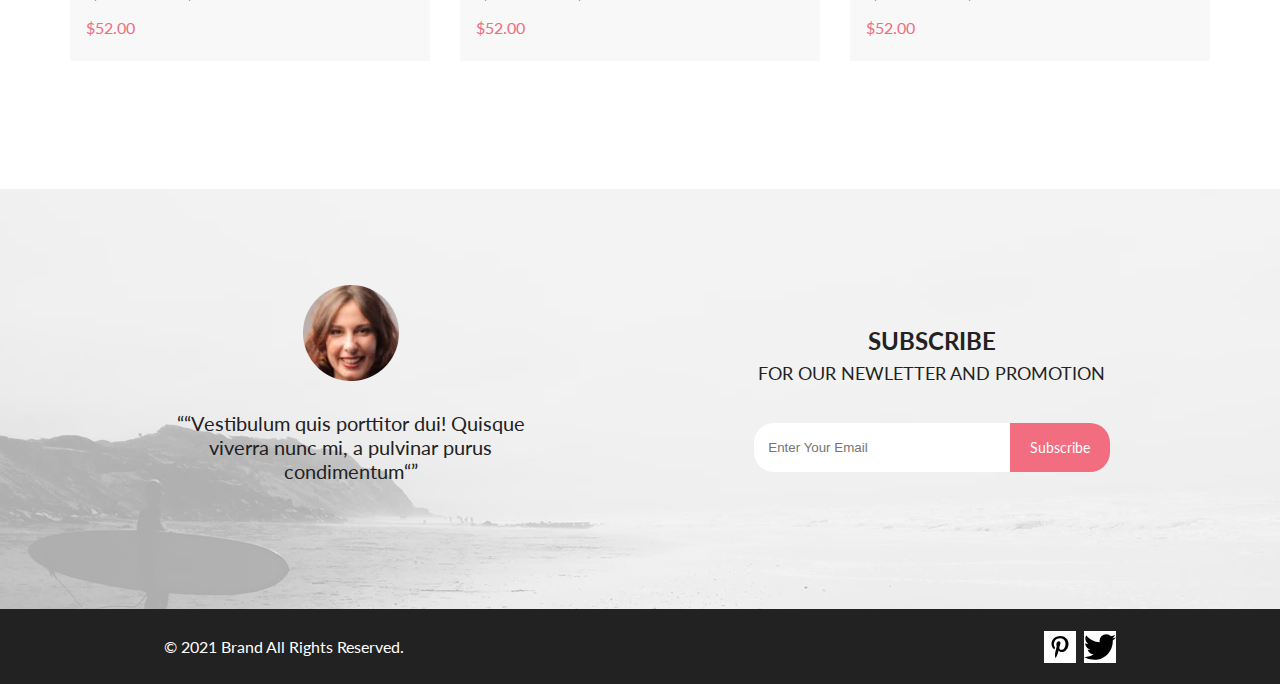
<file: DZ2/product.html>
<!DOCTYPE html>
<html lang="en">
	<head>
		<meta charset="UTF-8" />
		<meta name="viewport" content="width=device-width, initial-scale=1.0" />
		<link
			href="https://cdn.jsdelivr.net/npm/bootstrap@5.0.2/dist/css/bootstrap.min.css"
			rel="stylesheet"
			integrity="sha384-EVSTQN3/azprG1Anm3QDgpJLIm9Nao0Yz1ztcQTwFspd3yD65VohhpuuCOmLASjC"
			crossorigin="anonymous"
		/>
		<link rel="stylesheet" href="./style.css" />
		<link rel="stylesheet" href="./style-catalog.css" />
		<link rel="stylesheet" href="./style-product.css" />
		<title>Product</title>
	</head>
	<body>
		<header class="header">
			<nav class="header__logos">
				<h2 style="display: none">Logo</h2>
				<div class="header__logo">
					<a href="#">
						<img src="./img/Logo.webp" alt="logo" />
					</a>
				</div>
				<div class="header__search">
					<button><img src="./img/header_1.svg" alt="button search" /></button>
				</div>
			</nav>
			<nav class="header__menus">
				<h2 style="display: none">Menu</h2>
				<div class="header__menu">
					<input id="check" type="checkbox" />
					<label for="check">
						<img src="./img/header_2.svg" alt="burger menu" />
					</label>
					<div class="menu">
						<h2 class="menu__heading">MENU</h2>
						<h3 class="menu__subheading">MAN</h3>
						<ul class="menu__ul">
							<li><a class="menu__link" href="#">Accessories</a></li>
							<li><a class="menu__link" href="#">Bags</a></li>
							<li><a class="menu__link" href="#">Denim</a></li>
							<li><a class="menu__link" href="#">T-Shirts</a></li>
						</ul>
						<h3 class="menu__subheading">WOMAN</h3>
						<ul class="menu__ul">
							<li><a class="menu__link" href="#">Accessories</a></li>
							<li><a class="menu__link" href="#">Jackets &amp;&nbsp; Coats</a></li>
							<li><a class="menu__link" href="#">Polos</a></li>
							<li><a class="menu__link" href="#">T-Shirts</a></li>
							<li><a class="menu__link" href="#">Shirts</a></li>
						</ul>
						<h3 class="menu__subheading">KIDS</h3>
						<ul class="menu__ul">
							<li><a class="menu__link" href="#">Accessories</a></li>
							<li><a class="menu__link" href="#">Jackets &amp;&nbsp; Coats</a></li>
							<li><a class="menu__link" href="#">Polos</a></li>
							<li><a class="menu__link" href="#">T-Shirts</a></li>
							<li><a class="menu__link" href="#">Shirts</a></li>
							<li><a class="menu__link" href="#">Bags</a></li>
						</ul>
					</div>
				</div>
				<div class="header__user">
					<button class="menu"><img src="./img/header_3.svg" alt="button user authorization" /></button>
				</div>
				<div class="header__basket">
					<button><img src="./img/header_4.svg" alt="button basket" /></button>
					<div class="header__basket-cart">
						<div class="header__basket-cart__img">
							<img src="./img/header_4_ellipse.svg" alt="number of items in the cart" />
							<div class="header__basket-cart__img-number">
								<p>5</p>
							</div>
						</div>
					</div>
				</div>
			</nav>
		</header>
		<main class="main">
			<section class="breadcrumb">
				<a href="#" class="text-1">NEW ARRIVALS</a>
				<div>
					<a href="#" class="text-2">HOME / </a>
					<a href="#" class="text-2"> MEN / </a>
					<a href="#" class="color-text-1">NEW ARRIVALS</a>
				</div>
			</section>
			<section class="banner">
				<div class="banner-product">
					<div id="carouselExampleFade" class="carousel slide carousel-fade">
						<div class="carousel-inner">
							<div class="carousel-item active">
								<img src="./img/banner-product-1.webp" alt="product image 1" />
							</div>
							<div class="carousel-item">
								<img src="./img/banner-product-2.webp" alt="product image 2" />
							</div>
						</div>
						<button
							class="carousel-control-prev"
							type="button"
							data-bs-target="#carouselExampleFade"
							data-bs-slide="prev"
						>
							<span class="carousel-control-prev-icon" aria-hidden="true"></span>
							<span class="visually-hidden">Previous</span>
						</button>
						<button
							class="carousel-control-next"
							type="button"
							data-bs-target="#carouselExampleFade"
							data-bs-slide="next"
						>
							<span class="carousel-control-next-icon" aria-hidden="true"></span>
							<span class="visually-hidden">Next</span>
						</button>
					</div>
				</div>
			</section>
			<section class="description-product container">
				<h6>WOMEN COLLECTION</h6>
				<div class="line-1"></div>
				<h4>MOSCHINO CHEAP AND CHIC</h4>
				<p>
					Compellingly actualize fully researched processes before proactive outsourcing.<br />Progressively syndicate
					collaborative architectures before cutting-edge services. Completely visualize parallel core competencies
					rather than exceptional portals.
				</p>
				<div class="price">$561</div>
				<div class="line-2"></div>
				<div class="sort">
					<div class="text">
						<span class="text-color">CHOOSE COLOR</span>
						<button>
							<img src="./img/option.svg" alt="button option color" />
						</button>
					</div>
					<div class="text">
						<span class="text-size">CHOOSE SIZE</span>
						<button>
							<img src="./img/option.svg" alt="button option color" />
						</button>
					</div>
					<div class="text">
						<span class="text-quantity">QUANTITY</span>
						<button>
							<img src="./img/option.svg" alt="button option color" />
						</button>
					</div>
				</div>
				<button class="cart">
					<img src="./img/description-product__cart.svg" alt="image cart" />
					<h5>Add to Cart</h5>
				</button>
			</section>
			<section class="products container">
				<div class="nowrap products__cards">
					<div class="card">
						<div class="image img-4">
							<div class="fons">
								<button>
									<img src="./img/product-basket.svg" alt="image product basket product 4" />
									<span>Add to Cart</span>
								</button>
							</div>
						</div>
						<div class="card__text">
							<h6>ELLERY X M'O CAPSUL</h6>
							<p>
								Known for her sculptural takes on traditional tailoring, Australian arbiter of cool Kym Ellery teams up
								with Moda Operandi.
							</p>
							<span class="price">$52.00</span>
						</div>
					</div>
					<div class="card">
						<div class="image img-3">
							<div class="fons">
								<button>
									<img src="./img/product-basket.svg" alt="image product basket product 5" />
									<span>Add to Cart</span>
								</button>
							</div>
						</div>
						<div class="card__text">
							<h6>ELLERY X M'O CAPSUL</h6>
							<p>
								Known for her sculptural takes on traditional tailoring, Australian arbiter of cool Kym Ellery teams up
								with Moda Operandi.
							</p>
							<span class="price">$52.00</span>
						</div>
					</div>
					<div class="card">
						<div class="image img-6">
							<div class="fons">
								<button>
									<img src="./img/product-basket.svg" alt="image product basket product 6" />
									<span>Add to Cart</span>
								</button>
							</div>
						</div>
						<div class="card__text">
							<h6>ELLERY X M'O CAPSUL</h6>
							<p>
								Known for her sculptural takes on traditional tailoring, Australian arbiter of cool Kym Ellery teams up
								with Moda Operandi.
							</p>
							<span class="price">$52.00</span>
						</div>
					</div>
				</div>
			</section>
			<section class="promotion">
				<div class="fon">
					<div class="promotion__quote">
						<img src="./img/promotion-face.webp" alt="image girls" />
						<q>“Vestibulum quis porttitor dui! Quisque viverra nunc mi, a pulvinar purus condimentum“</q>
					</div>
					<div class="subscribe">
						<h3>SUBSCRIBE</h3>
						<h5>FOR OUR NEWLETTER AND PROMOTION</h5>
						<form action="#">
							<input type="email" placeholder="    Enter Your Email" required />
							<button class="btn">Subscribe</button>
						</form>
					</div>
				</div>
			</section>
		</main>
		<footer class="footer">
			<div class="company">
				<h6>© 2021 Brand All Rights Reserved.</h6>
			</div>
			<div class="buttons">
				<button class="pinterest">
					<img src="./img/pinterest.svg" alt="pinterest" />
				</button>
				<button class="twitter">
					<img src="./img/twitter.svg" alt="twitter" />
				</button>
			</div>
		</footer>
		<script
			src="https://cdn.jsdelivr.net/npm/bootstrap@5.0.2/dist/js/bootstrap.bundle.min.js"
			integrity="sha384-MrcW6ZMFYlzcLA8Nl+NtUVF0sA7MsXsP1UyJoMp4YLEuNSfAP+JcXn/tWtIaxVXM"
			crossorigin="anonymous"
		></script>
	</body>
</html>
</file>
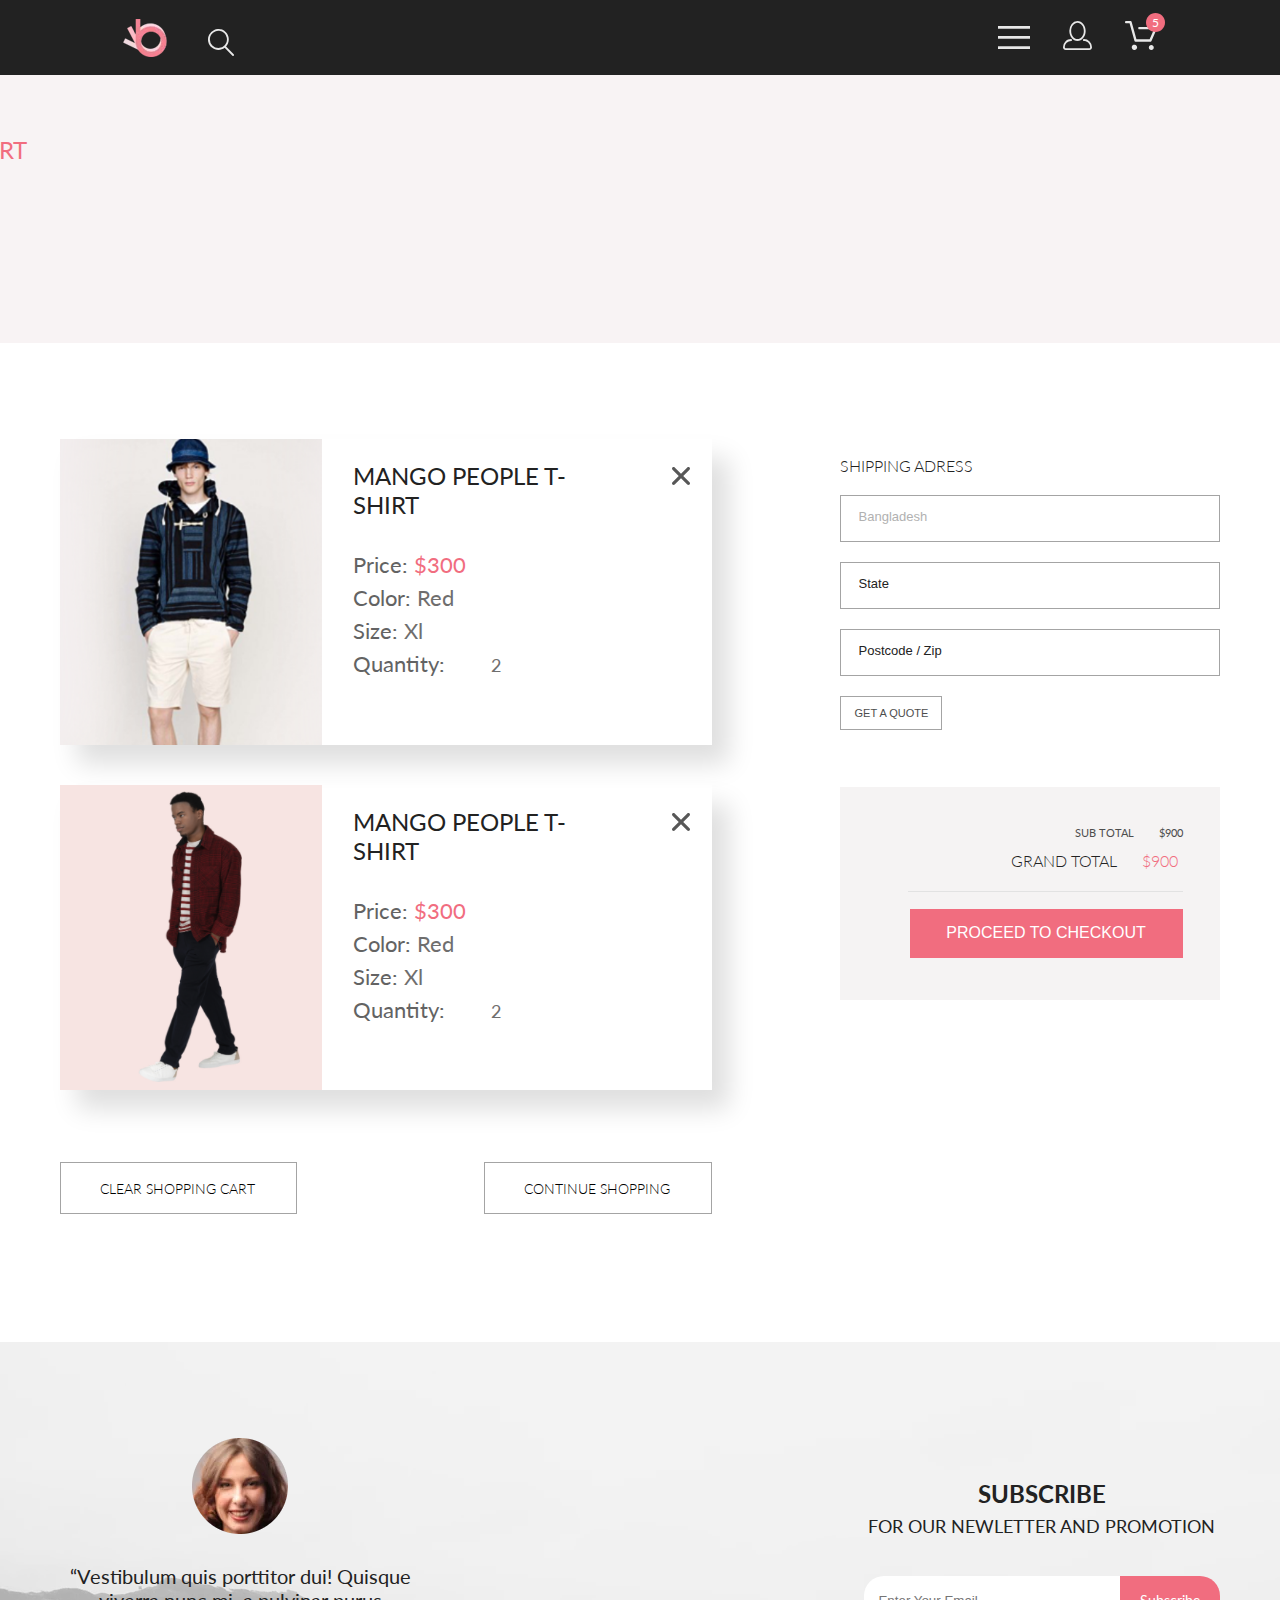
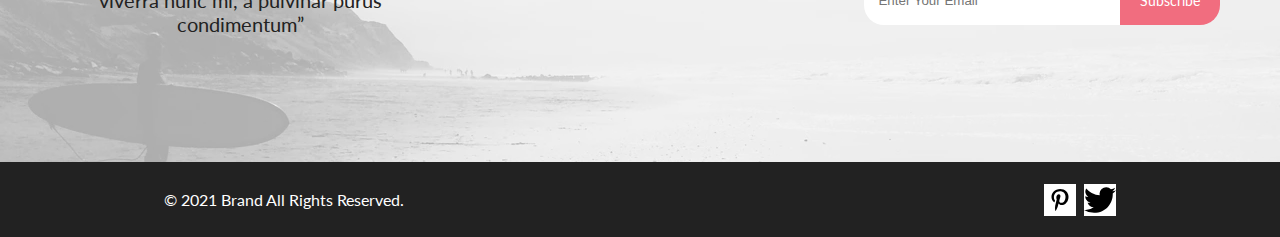
<file: DZ3/cart.html>
<!DOCTYPE html>
<html lang="en">
	<head>
		<meta charset="UTF-8" />
		<meta name="viewport" content="width=device-width, initial-scale=1.0" />
		<link
			href="https://cdn.jsdelivr.net/npm/bootstrap@5.0.2/dist/css/bootstrap.min.css"
			rel="stylesheet"
			integrity="sha384-EVSTQN3/azprG1Anm3QDgpJLIm9Nao0Yz1ztcQTwFspd3yD65VohhpuuCOmLASjC"
			crossorigin="anonymous"
		/>
		<link rel="stylesheet" href="./style.css" />
		<link rel="stylesheet" href="./style-product.css" />
		<link rel="stylesheet" href="./style-catalog.css" />
		<link rel="stylesheet" href="./style-cart.css" />
		<title>Cart</title>
	</head>
	<body>
		<header class="header">
			<nav class="header__logos">
				<h2 style="display: none">Logo</h2>
				<div class="header__logo">
					<a href="#">
						<img src="./img/Logo.webp" alt="logo" />
					</a>
				</div>
				<div class="header__search">
					<button><img src="./img/header_1.svg" alt="button search" /></button>
				</div>
			</nav>
			<nav class="header__menus">
				<h2 style="display: none">Menu</h2>
				<div class="header__menu">
					<input id="check" type="checkbox" />
					<label for="check">
						<img src="./img/header_2.svg" alt="burger menu" />
					</label>
					<div class="menu">
						<h2 class="menu__heading">MENU</h2>
						<h3 class="menu__subheading">MAN</h3>
						<ul class="menu__ul">
							<li><a class="menu__link" href="#">Accessories</a></li>
							<li><a class="menu__link" href="#">Bags</a></li>
							<li><a class="menu__link" href="#">Denim</a></li>
							<li><a class="menu__link" href="#">T-Shirts</a></li>
						</ul>
						<h3 class="menu__subheading">WOMAN</h3>
						<ul class="menu__ul">
							<li><a class="menu__link" href="#">Accessories</a></li>
							<li><a class="menu__link" href="#">Jackets &amp;&nbsp; Coats</a></li>
							<li><a class="menu__link" href="#">Polos</a></li>
							<li><a class="menu__link" href="#">T-Shirts</a></li>
							<li><a class="menu__link" href="#">Shirts</a></li>
						</ul>
						<h3 class="menu__subheading">KIDS</h3>
						<ul class="menu__ul">
							<li><a class="menu__link" href="#">Accessories</a></li>
							<li><a class="menu__link" href="#">Jackets &amp;&nbsp; Coats</a></li>
							<li><a class="menu__link" href="#">Polos</a></li>
							<li><a class="menu__link" href="#">T-Shirts</a></li>
							<li><a class="menu__link" href="#">Shirts</a></li>
							<li><a class="menu__link" href="#">Bags</a></li>
						</ul>
					</div>
				</div>
				<div class="header__user">
					<button class="menu"><img src="./img/header_3.svg" alt="button user authorization" /></button>
				</div>
				<div class="header__basket">
					<button><img src="./img/header_4.svg" alt="button basket" /></button>
					<div class="header__basket-cart">
						<div class="header__basket-cart__img">
							<img src="./img/header_4_ellipse.svg" alt="number of items in the cart" />
							<div class="header__basket-cart__img-number">
								<p>5</p>
							</div>
						</div>
					</div>
				</div>
			</nav>
		</header>
		<main class="main">
			<section class="breadcrumb">
				<a href="#" class="text-1">SHOPPING CART</a>
				<div>
					<a href="#" class="text-2"></a>
				</div>
			</section>
			<section class="cart-content">
				<div class="cart-content__list">
					<div class="cart-content__card">
						<img src="./img/man-3.webp" alt="image product basket product 1" />
						<div class="cart-content__description">
							<h2 class="cart-content__title">MANGO PEOPLE T-SHIRT</h2>
							<div class="cart-content__textBox">
								<p class="cart-content__text">Price: <span class="cart-content__text_price">$300</span></p>
								<p class="cart-content__text">Color: <span class="cart-content__text_grey">Red</span></p>
								<p class="cart-content__text">Size: <span class="cart-content__text_grey">Xl</span></p>
								<p class="cart-content__text">
									Quantity: <input class="cart-content__quantity" type="number" value="2" />
								</p>
							</div>
							<button class="cart-content__del">
								<svg xmlns="http://www.w3.org/2000/svg" width="18" height="18" viewBox="0 0 18 18" fill="none">
									<path
										d="M11.2453 9L17.5302 2.71516C17.8285 2.41741 17.9962 2.01336 17.9966 1.59191C17.997 1.17045 17.8299 0.76611 17.5322 0.467833C17.2344 0.169555 16.8304 0.00177586 16.4089 0.00140366C15.9875 0.00103146 15.5831 0.168097 15.2848 0.465848L9 6.75069L2.71516 0.465848C2.41688 0.167571 2.01233 0 1.5905 0C1.16868 0 0.764125 0.167571 0.465848 0.465848C0.167571 0.764125 0 1.16868 0 1.5905C0 2.01233 0.167571 2.41688 0.465848 2.71516L6.75069 9L0.465848 15.2848C0.167571 15.5831 0 15.9877 0 16.4095C0 16.8313 0.167571 17.2359 0.465848 17.5342C0.764125 17.8324 1.16868 18 1.5905 18C2.01233 18 2.41688 17.8324 2.71516 17.5342L9 11.2493L15.2848 17.5342C15.5831 17.8324 15.9877 18 16.4095 18C16.8313 18 17.2359 17.8324 17.5342 17.5342C17.8324 17.2359 18 16.8313 18 16.4095C18 15.9877 17.8324 15.5831 17.5342 15.2848L11.2453 9Z"
										fill="#575757"
									/>
								</svg>
							</button>
						</div>
					</div>
					<div class="cart-content__card">
						<img src="./img/man-2.webp" alt="image product basket product 2" />
						<div class="cart-content__description">
							<h2 class="cart-content__title">MANGO PEOPLE T-SHIRT</h2>
							<div class="cart-content__textBox">
								<p class="cart-content__text">Price: <span class="cart-content__text_price">$300</span></p>
								<p class="cart-content__text">Color: <span class="cart-content__text_grey">Red</span></p>
								<p class="cart-content__text">Size: <span class="cart-content__text_grey">Xl</span></p>
								<p class="cart-content__text">
									Quantity: <input class="cart-content__quantity" type="number" value="2" />
								</p>
							</div>
							<button class="cart-content__del">
								<svg xmlns="http://www.w3.org/2000/svg" width="18" height="18" viewBox="0 0 18 18" fill="none">
									<path
										d="M11.2453 9L17.5302 2.71516C17.8285 2.41741 17.9962 2.01336 17.9966 1.59191C17.997 1.17045 17.8299 0.76611 17.5322 0.467833C17.2344 0.169555 16.8304 0.00177586 16.4089 0.00140366C15.9875 0.00103146 15.5831 0.168097 15.2848 0.465848L9 6.75069L2.71516 0.465848C2.41688 0.167571 2.01233 0 1.5905 0C1.16868 0 0.764125 0.167571 0.465848 0.465848C0.167571 0.764125 0 1.16868 0 1.5905C0 2.01233 0.167571 2.41688 0.465848 2.71516L6.75069 9L0.465848 15.2848C0.167571 15.5831 0 15.9877 0 16.4095C0 16.8313 0.167571 17.2359 0.465848 17.5342C0.764125 17.8324 1.16868 18 1.5905 18C2.01233 18 2.41688 17.8324 2.71516 17.5342L9 11.2493L15.2848 17.5342C15.5831 17.8324 15.9877 18 16.4095 18C16.8313 18 17.2359 17.8324 17.5342 17.5342C17.8324 17.2359 18 16.8313 18 16.4095C18 15.9877 17.8324 15.5831 17.5342 15.2848L11.2453 9Z"
										fill="#575757"
									/>
								</svg>
							</button>
						</div>
					</div>
					<div class="cart-content__buttons">
						<a class="cart-content__btn" href="#">CLEAR SHOPPING CART</a>
						<a class="cart-content__btn" href="#">CONTINUE SHOPPING</a>
					</div>
				</div>

				<div class="cart-content__form">
					<div class="cart-content__info">
						<div class="cart-content__info_address">
							<h5 class="cart-content__info_address-title">SHIPPING ADRESS</h5>
							<input
								class="cart-content__info_address-input cart-content__info_address-input-text"
								type="text"
								placeholder="Bangladesh"
							/>
							<input class="cart-content__info_address-input" type="text" placeholder="State" />
							<input class="cart-content__info_address-input" type="number" placeholder="Postcode / Zip" />
							<input class="cart-content__info_address-submit" type="submit" value="GET A QUOTE" />
						</div>
						<div class="cart-content__purchase">
							<p class="cart-content__purchase_price-first">SUB TOTAL</p>
							<p class="cart-content__purchase_price-second">GRAND TOTAL</p>
							<div class="cart-content__purchase_line"></div>
							<button class="cart-content__purchase_button">PROCEED TO CHECKOUT</button>
						</div>
					</div>
				</div>
			</section>
			<section class="promotion">
				<div class="fon">
					<div class="promotion__quote">
						<img src="./img/promotion-face.webp" alt="image girls" />
						<q>Vestibulum quis porttitor dui! Quisque viverra nunc mi, a pulvinar purus condimentum</q>
					</div>
					<div class="subscribe">
						<h3>SUBSCRIBE</h3>
						<h5>FOR OUR NEWLETTER AND PROMOTION</h5>
						<form action="#">
							<input type="email" placeholder="    Enter Your Email" required />
							<button class="btn">Subscribe</button>
						</form>
					</div>
				</div>
			</section>
		</main>
		<footer class="footer">
			<div class="company">
				<h6>© 2021 Brand All Rights Reserved.</h6>
			</div>
			<div class="buttons">
				<button class="pinterest">
					<img src="./img/pinterest.svg" alt="pinterest" />
				</button>
				<button class="twitter">
					<img src="./img/twitter.svg" alt="twitter" />
				</button>
			</div>
		</footer>
	</body>
</html>
</file>
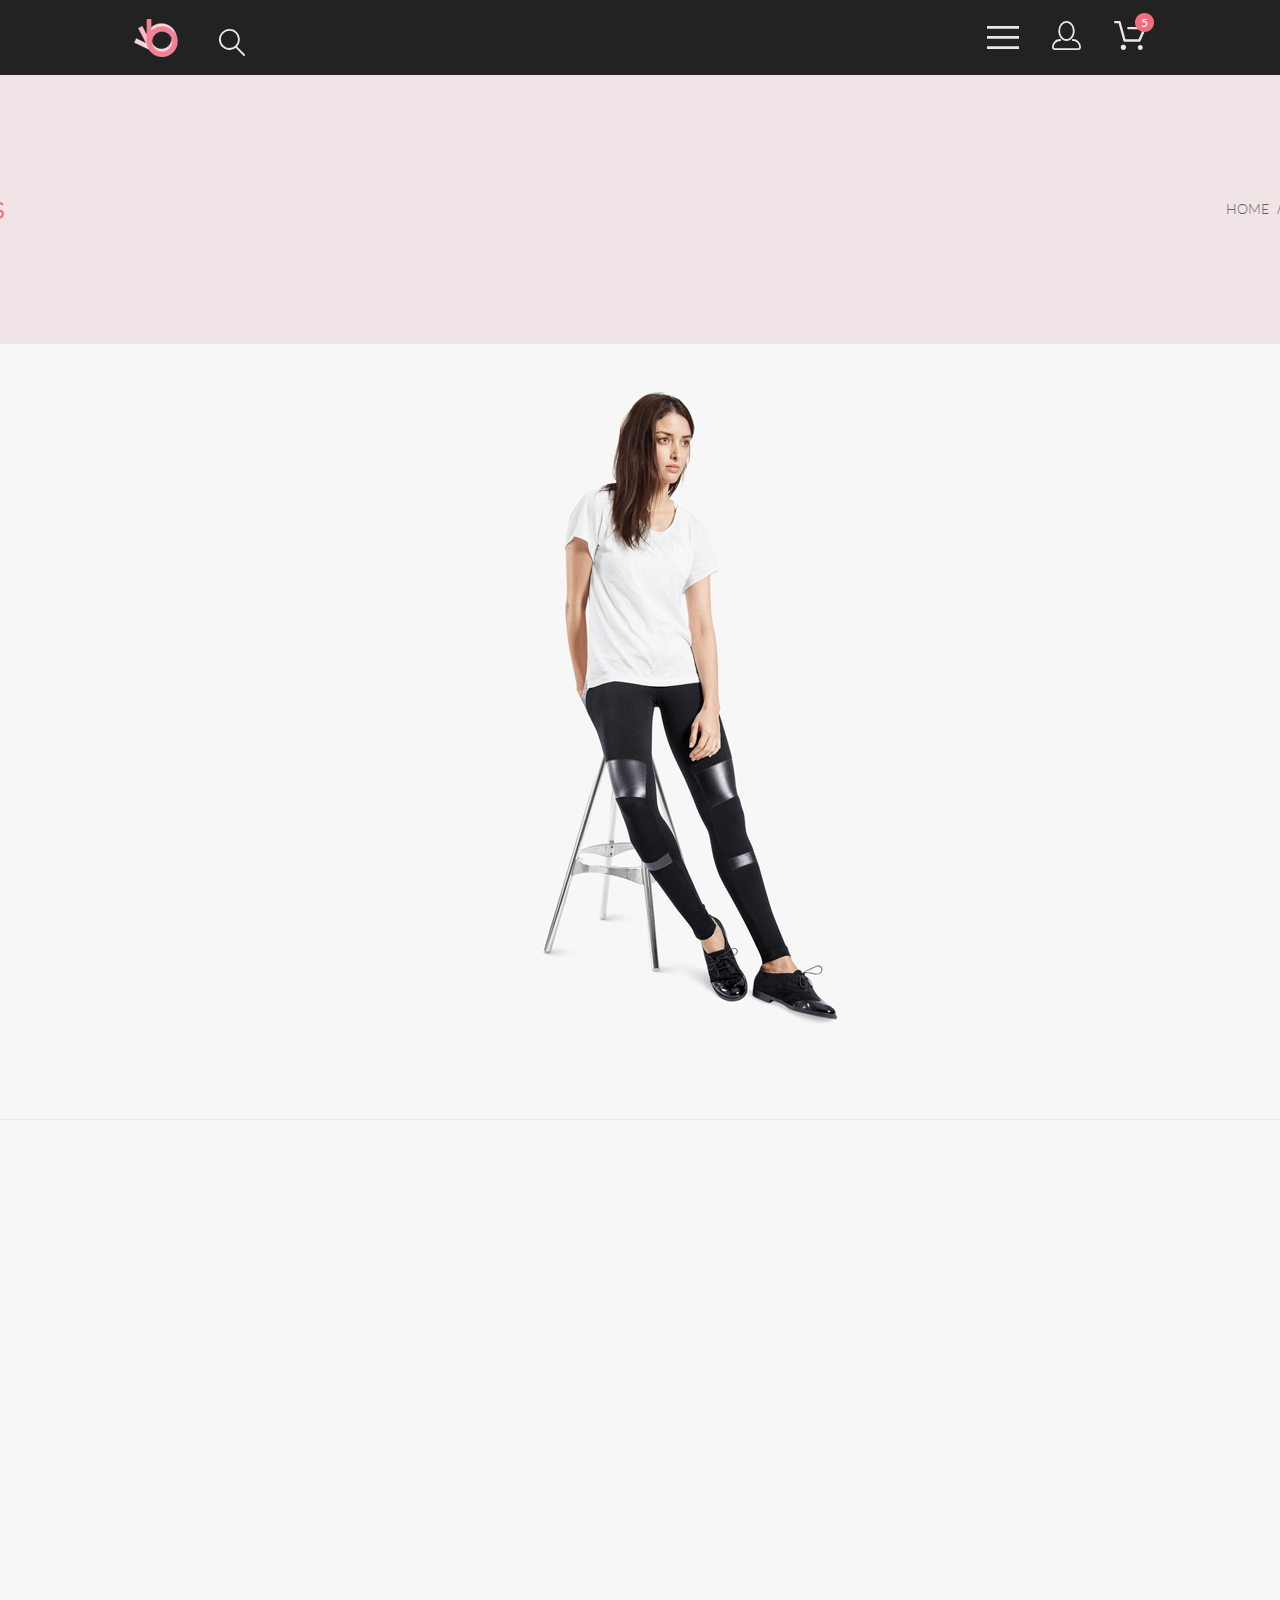
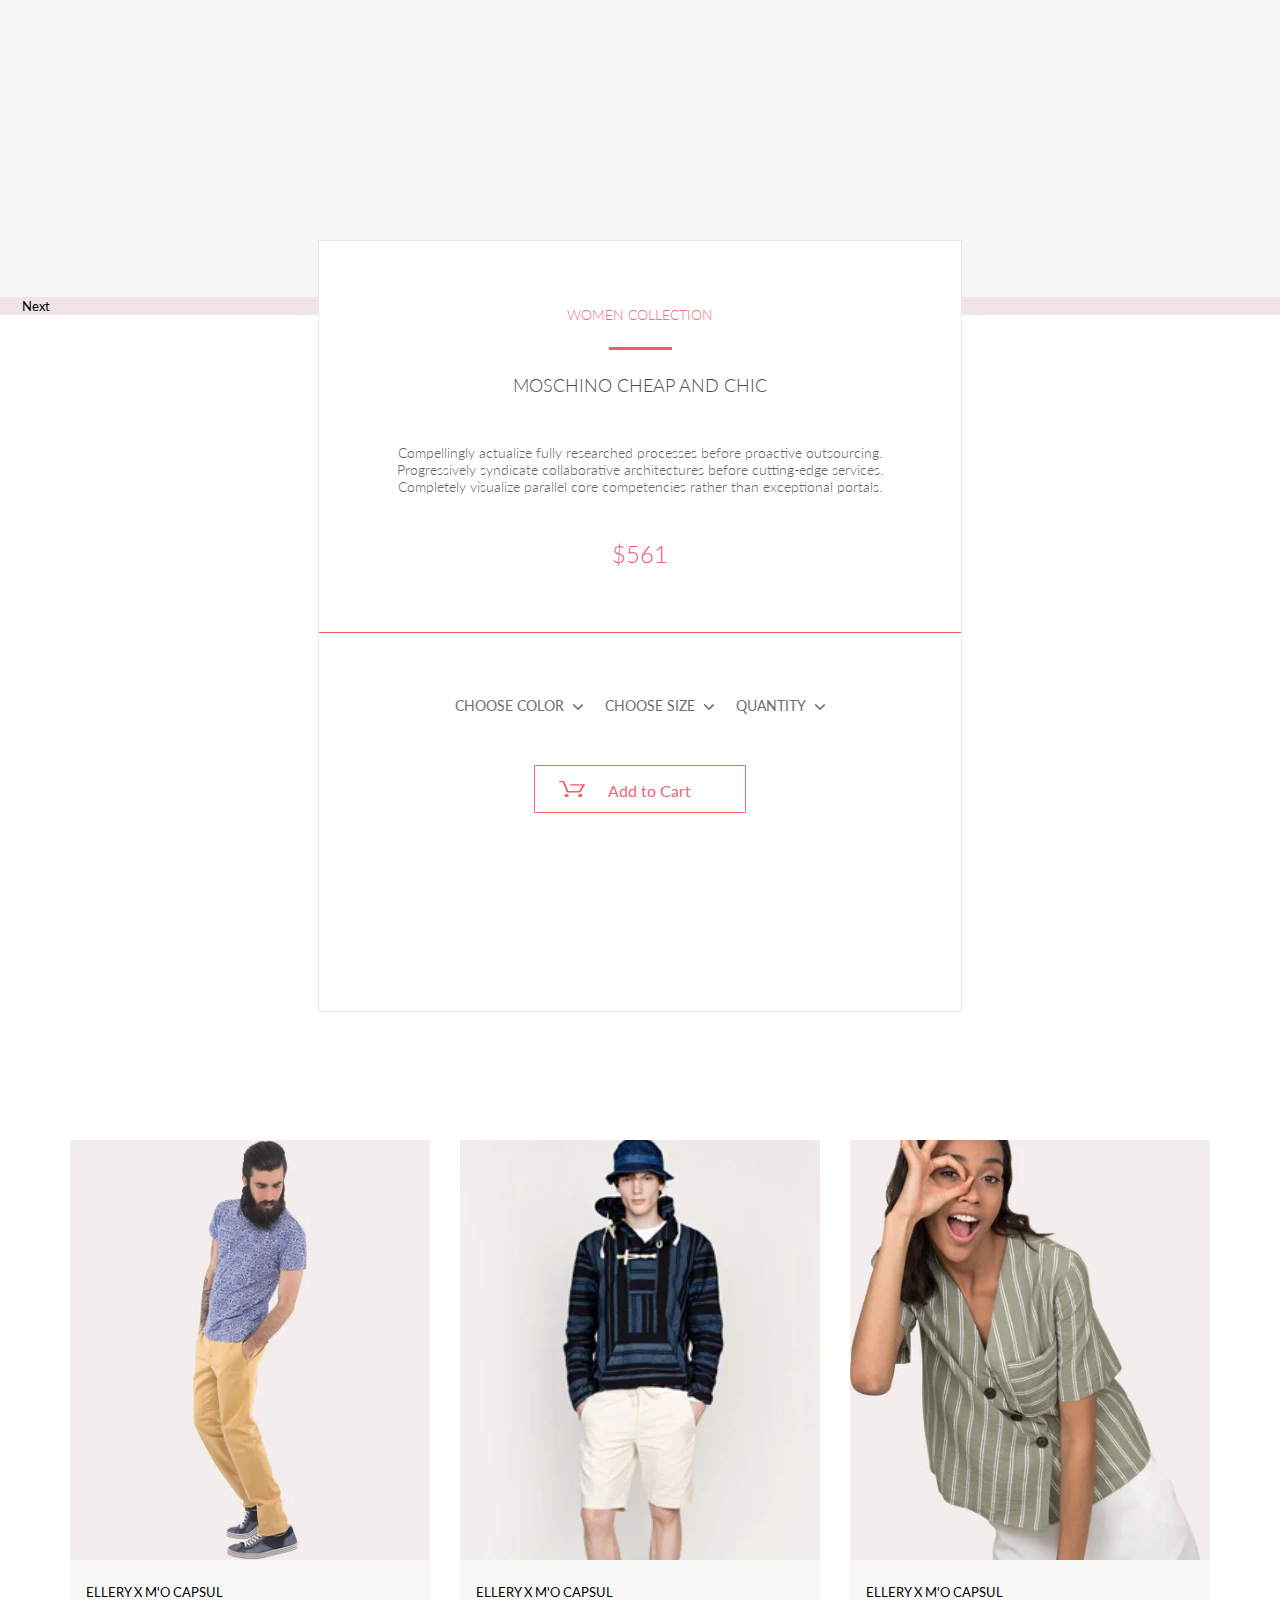
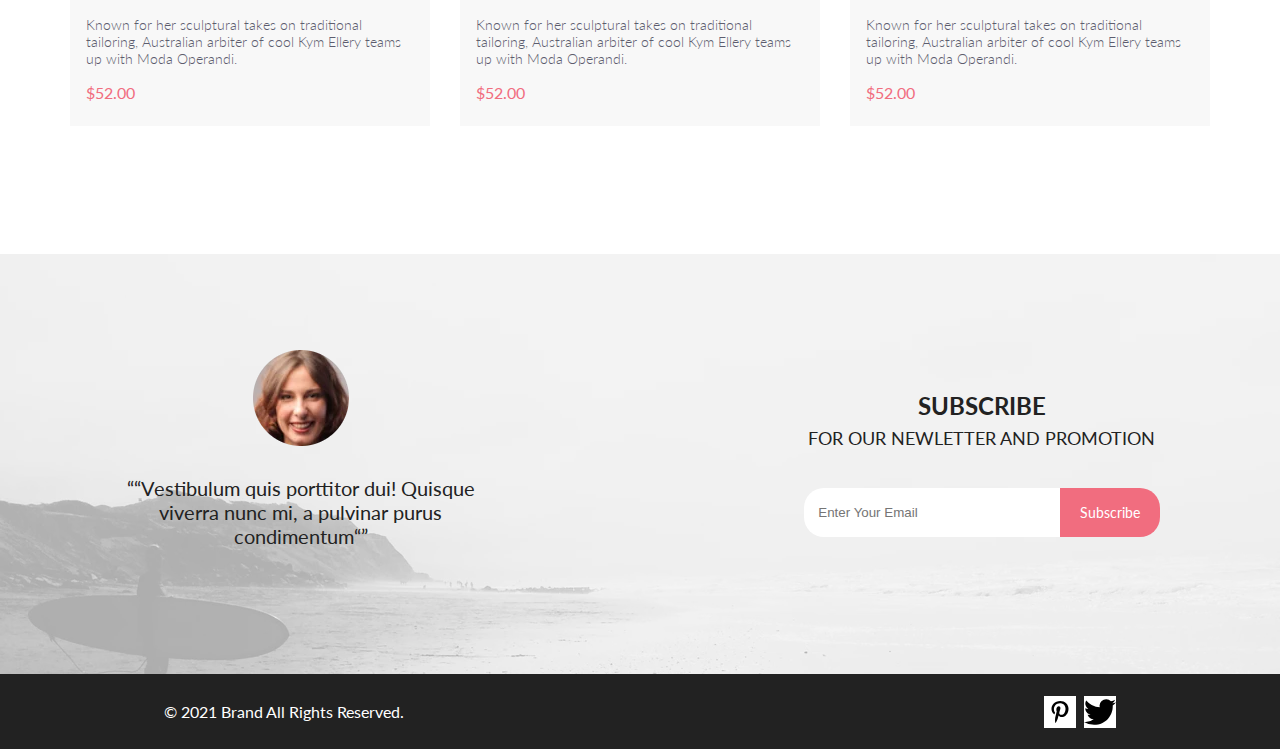
<file: DZ/DZ-1/product.html>
<!DOCTYPE html>
<html lang="en">
	<head>
		<meta charset="UTF-8" />
		<meta name="viewport" content="width=device-width, initial-scale=1.0" />
		<link
			href="https://cdn.jsdelivr.net/npm/bootstrap@5.0.2/dist/css/bootstrap.min.css"
			rel="stylesheet"
			integrity="sha384-EVSTQN3/azprG1Anm3QDgpJLIm9Nao0Yz1ztcQTwFspd3yD65VohhpuuCOmLASjC"
			crossorigin="anonymous"
		/>
		<link rel="stylesheet" href="../style.css" />
		<link rel="stylesheet" href="../DZ-2/style-catalog.css" />
		<link rel="stylesheet" href="./style-product.css" />
		<title>Product</title>
	</head>
	<body>
		<header class="header">
			<nav class="header__logos">
				<h2 style="display: none">Logo</h2>
				<div class="header__logo">
					<a href="#">
						<img src="../img/Logo.webp" alt="logo" />
					</a>
				</div>
				<div class="header__search">
					<button><img src="../img/header_1.svg" alt="button search" /></button>
				</div>
			</nav>
			<nav class="header__menus">
				<h2 style="display: none">Menu</h2>
				<div class="header__menu">
					<input id="check" type="checkbox" />
					<label for="check">
						<img src="../img/header_2.svg" alt="burger menu" />
					</label>
					<div class="menu">
						<h2 class="menu__heading">MENU</h2>
						<h3 class="menu__subheading">MAN</h3>
						<ul class="menu__ul">
							<li><a class="menu__link" href="#">Accessories</a></li>
							<li><a class="menu__link" href="#">Bags</a></li>
							<li><a class="menu__link" href="#">Denim</a></li>
							<li><a class="menu__link" href="#">T-Shirts</a></li>
						</ul>
						<h3 class="menu__subheading">WOMAN</h3>
						<ul class="menu__ul">
							<li><a class="menu__link" href="#">Accessories</a></li>
							<li><a class="menu__link" href="#">Jackets &amp;&nbsp; Coats</a></li>
							<li><a class="menu__link" href="#">Polos</a></li>
							<li><a class="menu__link" href="#">T-Shirts</a></li>
							<li><a class="menu__link" href="#">Shirts</a></li>
						</ul>
						<h3 class="menu__subheading">KIDS</h3>
						<ul class="menu__ul">
							<li><a class="menu__link" href="#">Accessories</a></li>
							<li><a class="menu__link" href="#">Jackets &amp;&nbsp; Coats</a></li>
							<li><a class="menu__link" href="#">Polos</a></li>
							<li><a class="menu__link" href="#">T-Shirts</a></li>
							<li><a class="menu__link" href="#">Shirts</a></li>
							<li><a class="menu__link" href="#">Bags</a></li>
						</ul>
					</div>
				</div>
				<div class="header__user">
					<button class="menu"><img src="../img/header_3.svg" alt="button user authorization" /></button>
				</div>
				<div class="header__basket">
					<button><img src="../img/header_4.svg" alt="button basket" /></button>
					<div class="header__basket-cart">
						<div class="header__basket-cart__img">
							<img src="../img/header_4_ellipse.svg" alt="number of items in the cart" />
							<div class="header__basket-cart__img-number">
								<p>5</p>
							</div>
						</div>
					</div>
				</div>
			</nav>
		</header>
		<main class="main">
			<section class="breadcrumb">
				<h2 class="breadcrumb__heading">NEW ARRIVAlS</h2>
				<div class="breadcrumb__links">
					<div class="breadcrumb__box"><a href="#" class="breadcrumb__link">HOME</a></div>
					<div class="breadcrumb__box"><a href="#" class="breadcrumb__link">MEN</a></div>
					<div class="breadcrumb__box"><a href="#" class="breadcrumb__link">NEW ARRIVAlS</a></div>
				</div>
			</section>
			<section class="banner">
				<div class="banner-product">
					<div id="carouselExampleFade" class="carousel slide carousel-fade">
						<div class="carousel-inner">
							<div class="carousel-item active">
								<img src="../img/banner-product-1.webp" alt="product image 1" />
							</div>
							<div class="carousel-item">
								<img src="../img/banner-product-2.webp" alt="product image 2" />
							</div>
						</div>
						<button
							class="carousel-control-prev"
							type="button"
							data-bs-target="#carouselExampleFade"
							data-bs-slide="prev"
						>
							<span class="carousel-control-prev-icon" aria-hidden="true"></span>
							<span class="visually-hidden">Previous</span>
						</button>
						<button
							class="carousel-control-next"
							type="button"
							data-bs-target="#carouselExampleFade"
							data-bs-slide="next"
						>
							<span class="carousel-control-next-icon" aria-hidden="true"></span>
							<span class="visually-hidden">Next</span>
						</button>
					</div>
				</div>
			</section>
			<section class="description-product container">
				<h6>WOMEN COLLECTION</h6>
				<div class="line-1"></div>
				<h4>MOSCHINO CHEAP AND CHIC</h4>
				<p>
					Compellingly actualize fully researched processes before proactive outsourcing. <br />Progressively syndicate
					collaborative architectures before cutting-edge services. Completely visualize parallel core competencies
					rather than exceptional portals.
				</p>
				<div class="price">$561</div>
				<div class="line-2"></div>
				<div class="sort">
					<div class="text">
						<span class="text-color">CHOOSE COLOR</span>
						<button>
							<img src="../img/option.svg" alt="button option color" />
						</button>
					</div>
					<div class="text">
						<span class="text-size">CHOOSE SIZE</span>
						<button>
							<img src="../img/option.svg" alt="button option color" />
						</button>
					</div>
					<div class="text">
						<span class="text-quantity">QUANTITY</span>
						<button>
							<img src="../img/option.svg" alt="button option color" />
						</button>
					</div>
				</div>
				<button class="cart">
					<img src="../img/description-product__cart.svg" alt="image cart" />
					<h5>Add to Cart</h5>
				</button>
			</section>
			<section class="products container">
				<div class="nowrap products__cards">
					<div class="card card-hide-mob">
						<div class="image img-4">
							<div class="fons">
								<button>
									<img src="../img/product-basket.svg" alt="image product basket product 4" />
									<span>Add to Cart</span>
								</button>
							</div>
						</div>
						<div class="card__text">
							<h6>ELLERY X M'O CAPSUL</h6>
							<p>
								Known for her sculptural takes on traditional tailoring, Australian arbiter of cool Kym Ellery teams up
								with Moda Operandi.
							</p>
							<span class="price">$52.00</span>
						</div>
					</div>
					<div class="card">
						<div class="image img-3">
							<div class="fons">
								<button>
									<img src="../img/product-basket.svg" alt="image product basket product 5" />
									<span>Add to Cart</span>
								</button>
							</div>
						</div>
						<div class="card__text">
							<h6>ELLERY X M'O CAPSUL</h6>
							<p>
								Known for her sculptural takes on traditional tailoring, Australian arbiter of cool Kym Ellery teams up
								with Moda Operandi.
							</p>
							<span class="price">$52.00</span>
						</div>
					</div>
					<div class="card card-hide">
						<div class="image img-6">
							<div class="fons">
								<button>
									<img src="../img/product-basket.svg" alt="image product basket product 6" />
									<span>Add to Cart</span>
								</button>
							</div>
						</div>
						<div class="card__text">
							<h6>ELLERY X M'O CAPSUL</h6>
							<p>
								Known for her sculptural takes on traditional tailoring, Australian arbiter of cool Kym Ellery teams up
								with Moda Operandi.
							</p>
							<span class="price">$52.00</span>
						</div>
					</div>
				</div>
			</section>
			<section class="promotion">
				<div class="fon">
					<div class="promotion__quote">
						<img src="../img/promotion-face.webp" alt="image girls" />
						<q>“Vestibulum quis porttitor dui! Quisque viverra nunc mi, a pulvinar purus condimentum“</q>
					</div>
					<div class="subscribe">
						<h3>SUBSCRIBE</h3>
						<h5>FOR OUR NEWLETTER AND PROMOTION</h5>
						<form action="#">
							<input type="email" placeholder="    Enter Your Email" required />
							<button class="btn">Subscribe</button>
						</form>
					</div>
				</div>
			</section>
		</main>
		<footer class="footer">
			<div class="company">
				<h6>© 2021 Brand All Rights Reserved.</h6>
			</div>
			<div class="buttons">
				<button class="pinterest">
					<img src="../img/pinterest.svg" alt="pinterest" />
				</button>
				<button class="twitter">
					<img src="../img/twitter.svg" alt="twitter" />
				</button>
			</div>
		</footer>
		<script
			src="https://cdn.jsdelivr.net/npm/bootstrap@5.0.2/dist/js/bootstrap.bundle.min.js"
			integrity="sha384-MrcW6ZMFYlzcLA8Nl+NtUVF0sA7MsXsP1UyJoMp4YLEuNSfAP+JcXn/tWtIaxVXM"
			crossorigin="anonymous"
		></script>
	</body>
</html>
</file>
<file: DZ/style.css>
@import url("https://fonts.googleapis.com/css2?family=Lato:wght@300;400;700&display=swap");
* {
  margin: 0;
  padding: 0;
  text-decoration: none;
}

body {
  scroll-behavior: smooth;
  background: rgb(255, 255, 255);
}

img {
  display: block;
  max-width: 100%;
}

h1,
h2,
h3,
h4,
h5,
h6,
p,
span,
.price,
.btn,
q,
a {
  font-family: "Lato", sans-serif;
}

h1 {
  font-size: 48px;
  font-weight: 900;
  color: rgb(34, 34, 34);
}

h2 {
  font-size: 36px;
  font-weight: 700;
  color: rgb(34, 34, 34);
}

h2 .fashion {
  color: rgb(241, 109, 127);
}

h3 {
  font-size: 24px;
  font-weight: 700;
  color: rgb(241, 109, 127);
}

h4 {
  font-size: 16px;
  font-weight: 400;
  color: rgb(255, 255, 255);
}

h5 {
  color: rgb(34, 34, 34);
  font-size: 30px;
  font-weight: 400;
  line-height: 36px;
}

h6 {
  color: rgb(0, 0, 0);
  font-size: 13px;
  font-weight: 400;
  line-height: 16px;
}

p {
  color: rgb(159, 159, 159);
  font-size: 14px;
  font-weight: 400;
  line-height: 17px;
}

button {
  background: none;
  border: none;
  cursor: pointer;
}

input {
  border: none;
}

.container {
  max-width: 1140px;
  margin: 0 auto;
}

header {
  max-width: 100%;
  min-height: 75px;
  background: rgb(34, 34, 34);
  display: flex;
  justify-content: center;
  align-items: center;
  gap: 50%;
}

header .header__logos {
  display: flex;
  align-items: center;
  gap: 41px;
}

header .header__logos .header__search {
  display: flex;
  margin-top: 10px;
}

header .header__menus {
  display: flex;
  align-items: center;
  gap: 33px;
}

header .header__menus .header__basket {
  position: relative;
}

header .header__menus .header__basket .header__basket-cart {
  position: absolute;
  top: -8px;
  right: -8px;
}

header .header__menus .header__basket .header__basket-cart .header__basket-cart__img {
  position: relative;
}

header .header__menus .header__basket .header__basket-cart .header__basket-cart__img .header__basket-cart__img-number {
  position: absolute;
  top: 3px;
  left: 6px;
}

header .header__menus .header__basket .header__basket-cart .header__basket-cart__img .header__basket-cart__img-number p {
  color: rgb(255, 255, 255);
  font-size: 12px;
  line-height: 14px;
}

.main {
  display: flex;
  flex-direction: column;
  align-items: center;
}

.main .banner {
  display: flex;
  align-items: center;
  gap: 64px;
  background: rgb(241, 228, 230);
  margin-bottom: 65px;
  width: 1600px;
  position: relative;
}

.main .banner__catalog {
  position: absolute;
  top: 0;
  right: 0;
}

.main .banner .banner__text {
  display: flex;
  gap: 16px;
}

.main .banner .banner__text .line {
  border-left: 12px solid rgb(241, 109, 127);
  height: 92px;
}

.main .banner .banner__menu {
  width: 232px;
  height: 634px;
  background-color: rgb(255, 255, 255);
  display: flex;
  flex-direction: column;
  gap: 20px;
  padding-left: 32px;
}

.main .banner .banner__menu h5 {
  padding-top: 32px;
  font-size: 14px;
  font-weight: 700;
  line-height: 17px;
  color: rgb(0, 0, 0);
  padding-bottom: 4px;
}

.main .banner .banner__menu h6 {
  font-size: 14px;
  font-weight: 400;
  line-height: 17px;
  color: rgb(241, 109, 127);
}

.main .banner .banner__menu a {
  font-size: 14px;
  font-weight: 400;
  line-height: 17px;
  color: rgb(111, 110, 110);
  padding-left: 22px;
}

.main .banner .banner__menu .union {
  display: flex;
  flex-direction: column;
  gap: 11px;
}

.main .banner .burger {
  display: none;
}

.offers {
  display: flex;
  flex-wrap: wrap;
  justify-content: space-between;
  gap: 30px;
  margin-bottom: 96px;
}

.offers .offer {
  width: 360px;
  height: 260px;
}

.offers .offer .text {
  width: 154px;
  height: 50px;
  padding: 105px 103px;
  display: flex;
  flex-direction: column;
  align-items: center;
  justify-content: center;
}

.offers .offer__1 {
  background-image: url(./img/offer_women.webp);
}

.offers .offer__2 {
  background-image: url(./img/offer_men.webp);
}

.offers .offer__3 {
  background-image: url(./img/offer_kids.webp);
}

.offers .offer__4 {
  background-image: url(./img/offer_accesories.webp);
}

.offers .offer__1 .fon__1,
.offers .offer__2 .fon__2,
.offers .offer__3 .fon__3,
.offers .offer__4 .fon__4 {
  background: rgba(33, 22, 22, 0.7);
}

.offers .offer__4 .fon__4 {
  width: 1140px;
  height: 180px;
}

.offers .offer__4 .fon__4 .text__4 {
  width: 160px;
  height: 50px;
  padding: 65px 490px;
  display: flex;
  flex-direction: column;
  align-items: center;
  justify-content: center;
}

.products {
  display: flex;
  flex-direction: column;
  flex-wrap: wrap;
  align-items: center;
}

.products .products__title {
  margin-bottom: 48px;
  display: flex;
  flex-direction: column;
  align-items: center;
}

.products .products__title h5 {
  margin-bottom: 6px;
}

.products .products__cards {
  display: flex;
  flex-wrap: wrap;
  justify-content: center;
  gap: 30px;
  margin-bottom: 48px;
}

.products .products__cards .card {
  max-width: 360px;
}

.products .products__cards .card .img-1 {
  background-image: url(./img/product_1.webp);
}

.products .products__cards .card .img-2 {
  background-image: url(./img/product_2.webp);
}

.products .products__cards .card .img-3 {
  background-image: url(./img/product_3.webp);
}

.products .products__cards .card .img-4 {
  background-image: url(./img/product_4.webp);
}

.products .products__cards .card .img-5 {
  background-image: url(./img/product_5.webp);
}

.products .products__cards .card .img-6 {
  background-image: url(./img/product_6.webp);
}

.products .products__cards .card .image .fons {
  background: rgba(33, 22, 22, 0.7);
  display: flex;
  justify-content: center;
  align-items: center;
  width: 360px;
  height: 420px;
  opacity: 0;
}

.products .products__cards .card .image .fons button {
  width: 139px;
  height: 44px;
  border: 1px solid rgb(255, 255, 255);
  display: flex;
  align-items: center;
  justify-content: center;
  gap: 11px;
}

.products .products__cards .card .image .fons button span {
  color: rgb(255, 255, 255);
}

.products .products__cards .card .image:hover .fons {
  opacity: 1;
}

.products .products__cards:hover + .products__button button {
  border: 1px solid rgb(255, 106, 106);
  background: rgb(241, 109, 127);
}

.products .products__cards:hover + .products__button .btn {
  color: rgb(255, 255, 255);
}

.products .products__cards .card__text {
  padding: 24px 16px;
  background: rgb(248, 248, 248);
  display: flex;
  flex-direction: column;
  justify-content: center;
  align-items: flex-start;
  gap: 16px;
}

.products .products__cards .card__text p {
  color: rgb(93, 93, 110);
  font-weight: 300;
}

.products .products__cards .card__text .price {
  color: rgb(241, 109, 127);
  font-size: 16px;
  font-weight: 400;
  line-height: 19px;
}

.products .products__button button {
  border: 1px solid rgb(255, 106, 106);
  width: 211px;
  height: 47px;
  padding: 14px 37px;
  margin-bottom: 95px;
}

.products .products__button .btn {
  color: rgb(242, 99, 118);
  font-weight: 400;
  font-size: 16px;
}

.feature {
  width: 1600px;
  background: rgb(34, 34, 34);
  display: flex;
  align-items: center;
  justify-content: center;
  gap: 30px;
  padding: 103px 0;
}

.feature .features__text {
  width: 360px;
  display: flex;
  flex-direction: column;
  align-items: center;
}

.feature .features__text h4 {
  margin-top: 28px;
  margin-bottom: 16px;
  color: rgb(255, 255, 255);
  font-size: 19.96px;
  line-height: 24px;
}

.feature .features__text p {
  color: rgb(255, 255, 255);
  font-size: 13.97px;
  font-weight: 300;
  line-height: 17px;
  text-align: center;
}

.feature .features__text p span .nobr {
  white-space: nowrap;
}

.promotion {
  background-image: url(./img/promotion-fon.webp);
  width: 1600px;
}

.promotion .fon {
  background: rgba(244, 244, 244, 0.7);
  display: flex;
  align-items: center;
  justify-content: center;
  gap: 323px;
}

.promotion .fon .promotion__quote {
  width: 360px;
  display: flex;
  flex-direction: column;
  align-items: center;
  justify-content: center;
  gap: 30px;
  margin-top: 96px;
  margin-bottom: 126px;
}

.promotion .fon .promotion__quote q {
  color: rgb(34, 34, 34);
  font-size: 20px;
  font-weight: 400;
  line-height: 24px;
  text-align: center;
}

.promotion .fon .subscribe {
  display: flex;
  flex-direction: column;
  justify-content: center;
  align-items: center;
}

.promotion .fon .subscribe h3 {
  color: rgb(34, 34, 34);
  text-align: center;
}

.promotion .fon .subscribe h5 {
  color: rgb(34, 34, 34);
  font-size: 18px;
  font-weight: 400;
  text-align: center;
  margin-bottom: 32px;
}

.promotion .fon .subscribe form {
  display: flex;
}

.promotion .fon .subscribe form input {
  width: 256px;
  height: 49px;
  background: rgb(255, 255, 255);
  border-radius: 20px 0 0 20px;
}

.promotion .fon .subscribe button {
  width: 100px;
  height: 49px;
  background: rgb(241, 109, 127);
  border-radius: 0 20px 20px 0;
}

.promotion .fon .subscribe .btn {
  color: rgb(255, 255, 255);
  font-family: "Lato";
  font-size: 14px;
  font-weight: 400;
  line-height: 17px;
  letter-spacing: 0%;
  text-align: center;
}

.footer {
  max-width: 100%;
  min-height: 75px;
  background: rgb(34, 34, 34);
  display: flex;
  justify-content: center;
  align-items: center;
  gap: 50%;
}

.footer .company h6 {
  color: rgb(255, 255, 255);
  font-size: 16px;
  font-weight: 400;
  line-height: 19px;
}

.footer .buttons {
  display: flex;
  gap: 8px;
}

.footer .buttons button {
  display: block;
  max-width: 32px;
  max-height: 32px;
  background-color: rgb(255, 255, 255);
}

.footer .buttons .facebook:hover img,
.footer .buttons .instagram:hover img,
.footer .buttons .pinterest:hover img,
.footer .buttons .twitter:hover img {
  opacity: 0;
}

.footer .buttons .facebook:hover {
  background-image: url(./img/facebook-hover.svg);
  background-size: cover;
}

.footer .buttons .instagram:hover {
  background-image: url(./img/instagram-hover.svg);
  background-size: cover;
}

.footer .buttons .pinterest:hover {
  background-image: url(./img/pinterest-hover.svg);
  background-size: cover;
}

.footer .buttons .twitter:hover {
  background-image: url(./img/twitter-hover.svg);
  background-size: cover;
}

.footer .buttons button:hover {
  background-color: rgb(241, 109, 127);
}

@media (min-width: 768px) and (max-width: 1140px) {
  .container {
    max-width: 96%;
  }
  h1 {
    font-size: 44px;
  }
  h2 {
    font-size: 24px;
  }
  .header {
    gap: 45%;
  }
  .main .banner {
    gap: 39px;
    width: 768px;
  }
  .main .banner .banner__image {
    max-width: 50%;
  }
  .main .banner .banner__text {
    gap: 16px;
  }
  .offers {
    justify-content: center;
    gap: 19px;
    margin-bottom: 110px;
  }
  .offers .offer {
    width: 232px;
    height: 168px;
  }
  .offers .offer__1,
  .offers .offer__2,
  .offers .offer__3 {
    background-size: 232px 168px;
  }
  .offers .offer .text {
    width: 154px;
    height: 50px;
    padding: 59px 39px;
  }
  .offers .offer__4 {
    background-size: 736px 116px;
  }
  .offers .offer__4 .fon__4 {
    width: 736px;
    height: 116px;
  }
  .offers .offer__4 .fon__4 .text__4 {
    padding: 33px 287px;
  }
  .products .products__cards {
    gap: 16px;
  }
  .products .products__button button {
    margin-bottom: 65px;
  }
  .feature {
    width: 100%;
    flex-direction: column;
    gap: 48px;
    padding: 48px 0 64px;
  }
  .promotion {
    max-width: 100%;
    background-size: cover;
  }
  .promotion .fon {
    flex-direction: column;
    gap: 64px;
  }
  .promotion .fon .promotion__quote {
    margin-top: 64px;
    margin-bottom: 0px;
  }
  .promotion .fon .subscribe {
    margin-bottom: 140px;
  }
  .promotion .fon .subscribe h5 {
    margin-bottom: 27px;
  }
  .footer {
    gap: 43%;
  }
}
@media (min-width: 320px) and (max-width: 767px) {
  .container {
    max-width: 96%;
  }
  h1 {
    font-size: 38px;
  }
  h2 {
    font-size: 20px;
  }
  .header {
    gap: 40%;
  }
  .header .header__menus .header__user {
    display: none;
  }
  .header .header__menus .header__basket {
    display: none;
  }
  .main .banner {
    width: 100%;
    min-height: 363px;
    justify-content: center;
  }
  .main .banner .banner__image {
    display: none;
  }
  .main .banner .banner__text {
    gap: 15px;
  }
  .offers {
    justify-content: center;
    gap: 32px;
    margin-bottom: 64px;
  }
  .offers .offer {
    width: 320px;
    height: 247px;
  }
  .offers .offer__1,
  .offers .offer__2,
  .offers .offer__3 {
    background-size: 320px 247px;
  }
  .offers .offer .text {
    width: 154px;
    height: 50px;
    padding: 98px 74px;
  }
  .offers .offer__4 {
    background-position: center;
    background-size: cover;
  }
  .offers .offer__4 .fon__4 {
    width: 320px;
    height: 111px;
  }
  .offers .offer__4 .fon__4 .text__4 {
    padding: 30px 72px;
  }
  .products .products__cards .card .image .fons {
    width: 100%;
  }
  .products .products__title {
    margin-bottom: 64px;
  }
  .products .products__title h5 {
    margin-bottom: 3px;
  }
  .feature {
    max-width: 100%;
    flex-direction: column;
    gap: 46px;
    padding: 48px 0 81px;
  }
  .feature .features__text {
    width: 320px;
  }
  .promotion {
    max-width: 100%;
    background-size: cover;
    background-position: 35% 75%;
  }
  .promotion .fon {
    flex-direction: column;
    gap: 64px;
  }
  .promotion .fon .promotion__quote {
    margin-top: 64px;
    margin-bottom: 0px;
  }
  .promotion .fon .subscribe {
    margin-bottom: 110px;
  }
  .promotion .fon .subscribe form input {
    width: 205px;
  }
  .promotion .fon .subscribe button {
    width: 95px;
  }
  .promotion .fon .subscribe h5 {
    margin-bottom: 22px;
  }
  .promotion .fon .promotion__quote {
    width: 320px;
  }
  .footer {
    flex-direction: column-reverse;
    gap: 40px;
    height: 143px;
  }
}/*# sourceMappingURL=style.css.map */
</file>
<file: DZ2/style.css>
@import url("https://fonts.googleapis.com/css2?family=Lato:wght@300;400;700&display=swap");
* {
  margin: 0;
  padding: 0;
  text-decoration: none;
}

body {
  scroll-behavior: smooth;
  background: rgb(255, 255, 255);
}

img {
  display: block;
  max-width: 100%;
}

h1, h2, h3, h4, h5, h6, p, span, .price, .btn, q, a {
  font-family: "Lato", sans-serif;
}

h1 {
  font-size: 48px;
  font-weight: 900;
  color: rgb(34, 34, 34);
}

h2 {
  font-size: 36px;
  font-weight: 700;
  color: rgb(34, 34, 34);
}

h2 .fashion {
  color: rgb(241, 109, 127);
}

h3 {
  font-size: 24px;
  font-weight: 700;
  color: rgb(241, 109, 127);
}

h4 {
  font-size: 16px;
  font-weight: 400;
  color: rgb(255, 255, 255);
}

h5 {
  color: rgb(34, 34, 34);
  font-size: 30px;
  font-weight: 400;
  line-height: 36px;
}

h6 {
  color: rgb(0, 0, 0);
  font-size: 13px;
  font-weight: 400;
  line-height: 16px;
}

p {
  color: rgb(159, 159, 159);
  font-size: 14px;
  font-weight: 400;
  line-height: 17px;
}

button {
  background: none;
  border: none;
  cursor: pointer;
}

input {
  border: none;
}

.container {
  max-width: 1140px;
  margin: 0 auto;
}

header {
  max-width: 100%;
  min-height: 75px;
  background: rgb(34, 34, 34);
  display: flex;
  justify-content: center;
  align-items: center;
  gap: 50%;
}

header .header__logos {
  display: flex;
  align-items: center;
  gap: 41px;
}

header .header__logos .header__search {
  display: flex;
  margin-top: 10px;
}

header .header__menus {
  display: flex;
  align-items: center;
  gap: 33px;
}

header .header__menus .header__basket {
  position: relative;
}

header .header__menus .header__basket .header__basket-cart {
  position: absolute;
  top: -8px;
  right: -8px;
}

header .header__menus .header__basket .header__basket-cart .header__basket-cart__img {
  position: relative;
}

header .header__menus .header__basket .header__basket-cart .header__basket-cart__img .header__basket-cart__img-number {
  position: absolute;
  top: 3px;
  left: 6px;
}

header .header__menus .header__basket .header__basket-cart .header__basket-cart__img .header__basket-cart__img-number p {
  color: rgb(255, 255, 255);
  font-size: 12px;
  line-height: 14px;
}

.main {
  display: flex;
  flex-direction: column;
  align-items: center;
}

.main .banner {
  display: flex;
  align-items: center;
  gap: 64px;
  background: rgb(241, 228, 230);
  margin-bottom: 65px;
  width: 1600px;
  position: relative;
}

.main .banner__catalog {
  position: absolute;
  top: 0;
  right: 0;
}

.main .banner .banner__text {
  display: flex;
  gap: 16px;
}

.main .banner .banner__text .line {
  border-left: 12px solid rgb(241, 109, 127);
  height: 92px;
}

.main .banner .banner__menu {
  width: 232px;
  height: 634px;
  background-color: rgb(255, 255, 255);
  display: flex;
  flex-direction: column;
  gap: 20px;
  padding-left: 32px;
}

.main .banner .banner__menu h5 {
  padding-top: 32px;
  font-size: 14px;
  font-weight: 700;
  line-height: 17px;
  color: rgb(0, 0, 0);
  padding-bottom: 4px;
}

.main .banner .banner__menu h6 {
  font-size: 14px;
  font-weight: 400;
  line-height: 17px;
  color: rgb(241, 109, 127);
}

.main .banner .banner__menu a {
  font-size: 14px;
  font-weight: 400;
  line-height: 17px;
  color: rgb(111, 110, 110);
  padding-left: 22px;
}

.main .banner .banner__menu .union {
  display: flex;
  flex-direction: column;
  gap: 11px;
}

.main .banner .burger {
  display: none;
}

.offers {
  display: flex;
  flex-wrap: wrap;
  justify-content: space-between;
  gap: 30px;
  margin-bottom: 96px;
}

.offers .offer {
  width: 360px;
  height: 260px;
}

.offers .offer .text {
  width: 154px;
  height: 50px;
  padding: 105px 103px;
  display: flex;
  flex-direction: column;
  align-items: center;
  justify-content: center;
}

.offers .offer__1 {
  background-image: url(./img/offer_women.webp);
}

.offers .offer__2 {
  background-image: url(./img/offer_men.webp);
}

.offers .offer__3 {
  background-image: url(./img/offer_kids.webp);
}

.offers .offer__4 {
  background-image: url(./img/offer_accesories.webp);
}

.offers .offer__1 .fon__1,
.offers .offer__2 .fon__2,
.offers .offer__3 .fon__3,
.offers .offer__4 .fon__4 {
  background: rgba(33, 22, 22, 0.7);
}

.offers .offer__4 .fon__4 {
  width: 1140px;
  height: 180px;
}

.offers .offer__4 .fon__4 .text__4 {
  width: 160px;
  height: 50px;
  padding: 65px 490px;
  display: flex;
  flex-direction: column;
  align-items: center;
  justify-content: center;
}

.products {
  display: flex;
  flex-direction: column;
  flex-wrap: wrap;
  align-items: center;
}

.products .products__title {
  margin-bottom: 48px;
  display: flex;
  flex-direction: column;
  align-items: center;
}

.products .products__title h5 {
  margin-bottom: 6px;
}

.products .products__cards {
  display: flex;
  flex-wrap: wrap;
  justify-content: center;
  gap: 30px;
  margin-bottom: 48px;
}

.products .products__cards .card {
  max-width: 360px;
}

.products .products__cards .card .img-1 {
  background-image: url(./img/product_1.webp);
}

.products .products__cards .card .img-2 {
  background-image: url(./img/product_2.webp);
}

.products .products__cards .card .img-3 {
  background-image: url(./img/product_3.webp);
}

.products .products__cards .card .img-4 {
  background-image: url(./img/product_4.webp);
}

.products .products__cards .card .img-5 {
  background-image: url(./img/product_5.webp);
}

.products .products__cards .card .img-6 {
  background-image: url(./img/product_6.webp);
}

.products .products__cards .card .image .fons {
  background: rgba(33, 22, 22, 0.7);
  display: flex;
  justify-content: center;
  align-items: center;
  width: 360px;
  height: 420px;
  opacity: 0;
}

.products .products__cards .card .image .fons button {
  width: 139px;
  height: 44px;
  border: 1px solid rgb(255, 255, 255);
  display: flex;
  align-items: center;
  justify-content: center;
  gap: 11px;
}

.products .products__cards .card .image .fons button span {
  color: rgb(255, 255, 255);
}

.products .products__cards .card .image:hover .fons {
  opacity: 1;
}

.products .products__cards:hover + .products__button button {
  border: 1px solid rgb(255, 106, 106);
  background: rgb(241, 109, 127);
}

.products .products__cards:hover + .products__button .btn {
  color: rgb(255, 255, 255);
}

.products .products__cards .card__text {
  padding: 24px 16px;
  background: rgb(248, 248, 248);
  display: flex;
  flex-direction: column;
  justify-content: center;
  align-items: flex-start;
  gap: 16px;
}

.products .products__cards .card__text p {
  color: rgb(93, 93, 110);
  font-weight: 300;
}

.products .products__cards .card__text .price {
  color: rgb(241, 109, 127);
  font-size: 16px;
  font-weight: 400;
  line-height: 19px;
}

.products .products__button button {
  border: 1px solid rgb(255, 106, 106);
  width: 211px;
  height: 47px;
  padding: 14px 37px;
  margin-bottom: 95px;
}

.products .products__button .btn {
  color: rgb(242, 99, 118);
  font-weight: 400;
  font-size: 16px;
}

.feature {
  width: 1600px;
  background: rgb(34, 34, 34);
  display: flex;
  align-items: center;
  justify-content: center;
  gap: 30px;
  padding: 103px 0;
}

.feature .features__text {
  width: 360px;
  display: flex;
  flex-direction: column;
  align-items: center;
}

.feature .features__text h4 {
  margin-top: 28px;
  margin-bottom: 16px;
  color: rgb(255, 255, 255);
  font-size: 19.96px;
  line-height: 24px;
}

.feature .features__text p {
  color: rgb(255, 255, 255);
  font-size: 13.97px;
  font-weight: 300;
  line-height: 17px;
  text-align: center;
}

.feature .features__text p span .nobr {
  white-space: nowrap;
}

.promotion {
  background-image: url(./img/promotion-fon.webp);
  width: 1600px;
}

.promotion .fon {
  background: rgba(244, 244, 244, 0.7);
  display: flex;
  align-items: center;
  justify-content: center;
  gap: 223px;
}

.promotion .fon .promotion__quote {
  width: 360px;
  display: flex;
  flex-direction: column;
  align-items: center;
  justify-content: center;
  gap: 30px;
  margin-top: 96px;
  margin-bottom: 126px;
}

.promotion .fon .promotion__quote q {
  color: rgb(34, 34, 34);
  font-size: 20px;
  font-weight: 400;
  line-height: 24px;
  text-align: center;
}

.promotion .fon .subscribe {
  display: flex;
  flex-direction: column;
  justify-content: center;
  align-items: center;
}

.promotion .fon .subscribe h3 {
  color: rgb(34, 34, 34);
  text-align: center;
}

.promotion .fon .subscribe h5 {
  color: rgb(34, 34, 34);
  font-size: 18px;
  font-weight: 400;
  text-align: center;
  margin-bottom: 32px;
}

.promotion .fon .subscribe form {
  display: flex;
}

.promotion .fon .subscribe form input {
  width: 256px;
  height: 49px;
  background: rgb(255, 255, 255);
  border-radius: 20px 0 0 20px;
}

.promotion .fon .subscribe button {
  width: 100px;
  height: 49px;
  background: rgb(241, 109, 127);
  border-radius: 0 20px 20px 0;
}

.promotion .fon .subscribe .btn {
  color: rgb(255, 255, 255);
  font-family: "Lato";
  font-size: 14px;
  font-weight: 400;
  line-height: 17px;
  letter-spacing: 0%;
  text-align: center;
}

.footer {
  max-width: 100%;
  min-height: 75px;
  background: rgb(34, 34, 34);
  display: flex;
  justify-content: center;
  align-items: center;
  gap: 50%;
}

.footer .company h6 {
  color: rgb(255, 255, 255);
  font-size: 16px;
  font-weight: 400;
  line-height: 19px;
}

.footer .buttons {
  display: flex;
  gap: 8px;
}

.footer .buttons button {
  display: block;
  max-width: 32px;
  max-height: 32px;
  background-color: rgb(255, 255, 255);
}

.footer .buttons .facebook:hover img,
.footer .buttons .instagram:hover img,
.footer .buttons .pinterest:hover img,
.footer .buttons .twitter:hover img {
  opacity: 0;
}

.footer .buttons .facebook:hover {
  background-image: url(./img/facebook-hover.svg);
  background-size: cover;
}

.footer .buttons .instagram:hover {
  background-image: url(./img/instagram-hover.svg);
  background-size: cover;
}

.footer .buttons .pinterest:hover {
  background-image: url(./img/pinterest-hover.svg);
  background-size: cover;
}

.footer .buttons .twitter:hover {
  background-image: url(./img/twitter-hover.svg);
  background-size: cover;
}

.footer .buttons button:hover {
  background-color: rgb(241, 109, 127);
}

@media (min-width: 768px) and (max-width: 1140px) {
  .container {
    max-width: 96%;
  }
  h1 {
    font-size: 44px;
  }
  h2 {
    font-size: 24px;
  }
  .header {
    gap: 45%;
  }
  .main .banner {
    gap: 39px;
    width: 768px;
  }
  .main .banner .banner__image {
    max-width: 50%;
  }
  .main .banner .banner__text {
    gap: 16px;
  }
  .offers {
    justify-content: center;
    gap: 19px;
    margin-bottom: 110px;
  }
  .offers .offer {
    width: 232px;
    height: 168px;
  }
  .offers .offer__1,
  .offers .offer__2,
  .offers .offer__3 {
    background-size: 232px 168px;
  }
  .offers .offer .text {
    width: 154px;
    height: 50px;
    padding: 59px 39px;
  }
  .offers .offer__4 {
    background-size: 736px 116px;
  }
  .offers .offer__4 .fon__4 {
    width: 736px;
    height: 116px;
  }
  .offers .offer__4 .fon__4 .text__4 {
    padding: 33px 287px;
  }
  .products .products__cards {
    gap: 16px;
  }
  .products .products__button button {
    margin-bottom: 65px;
  }
  .feature {
    width: 100%;
    flex-direction: column;
    gap: 48px;
    padding: 48px 0 64px;
  }
  .promotion {
    max-width: 100%;
    background-size: cover;
  }
  .promotion .fon {
    flex-direction: column;
    gap: 64px;
  }
  .promotion .fon .promotion__quote {
    margin-top: 64px;
    margin-bottom: 0px;
  }
  .promotion .fon .subscribe {
    margin-bottom: 140px;
  }
  .promotion .fon .subscribe h5 {
    margin-bottom: 27px;
  }
  .footer {
    gap: 43%;
  }
}
@media (min-width: 320px) and (max-width: 767px) {
  .container {
    max-width: 96%;
  }
  h1 {
    font-size: 38px;
  }
  h2 {
    font-size: 20px;
  }
  .header {
    gap: 40%;
  }
  .header .header__menus .header__user {
    display: none;
  }
  .header .header__menus .header__basket {
    display: none;
  }
  .main .banner {
    width: 100%;
    min-height: 363px;
    justify-content: center;
  }
  .main .banner .banner__image {
    display: none;
  }
  .main .banner .banner__text {
    gap: 15px;
  }
  .offers {
    justify-content: center;
    gap: 32px;
    margin-bottom: 64px;
  }
  .offers .offer {
    width: 320px;
    height: 247px;
  }
  .offers .offer__1,
  .offers .offer__2,
  .offers .offer__3 {
    background-size: 320px 247px;
  }
  .offers .offer .text {
    width: 154px;
    height: 50px;
    padding: 98px 94px;
  }
  .offers .offer__4 {
    background-position: center;
    background-size: cover;
  }
  .offers .offer__4 .fon__4 {
    width: 320px;
    height: 111px;
  }
  .offers .offer__4 .fon__4 .text__4 {
    padding: 30px 92px;
  }
  .products .products__cards .card .image .fons {
    width: 100%;
  }
  .products .products__title {
    margin-bottom: 64px;
  }
  .products .products__title h5 {
    margin-bottom: 3px;
  }
  .feature {
    max-width: 100%;
    flex-direction: column;
    gap: 46px;
    padding: 48px 0 81px;
  }
  .feature .features__text {
    width: 320px;
  }
  .promotion {
    max-width: 100%;
    background-size: cover;
  }
  .promotion .fon {
    flex-direction: column;
    gap: 64px;
  }
  .promotion .fon .promotion__quote {
    margin-top: 64px;
    margin-bottom: 0px;
  }
  .promotion .fon .subscribe {
    margin-bottom: 110px;
  }
  .promotion .fon .subscribe form input {
    width: 205px;
  }
  .promotion .fon .subscribe button {
    width: 95px;
  }
  .promotion .fon .subscribe h5 {
    margin-bottom: 22px;
  }
  .promotion .fon .promotion__quote {
    width: 320px;
  }
  .footer {
    flex-direction: column-reverse;
    gap: 40px;
    height: 143px;
  }
}/*# sourceMappingURL=style.css.map */
</file>
<file: DZ2/style-product.css>
* {
  margin: 0;
  padding: 0;
  text-decoration: none;
}

a {
  text-decoration: none;
}

.breadcrumb {
  width: 1600px;
  height: 148px;
  padding: 60px 230px;
  background: rgb(248, 243, 244);
  display: flex;
  justify-content: center;
  align-items: center;
  gap: 737px;
  margin-bottom: 0;
}
.breadcrumb .text-1 {
  color: rgb(241, 109, 127);
  font-size: 24px;
  font-weight: 400;
  line-height: 29px;
}
.breadcrumb .text-2 {
  color: rgb(99, 99, 99);
  font-size: 14px;
  font-weight: 700;
  line-height: 17px;
}
.breadcrumb .color-text-1 {
  color: rgb(241, 109, 127);
}

.carousel {
  z-index: 0;
}
.carousel .carousel-control-prev .carousel-control-prev-icon {
  background-image: url(./img/banner-slider-left.svg);
}
.carousel .carousel-control-next .carousel-control-next-icon {
  background-image: url(./img/banner-slider-right.svg);
}

.main .banner {
  margin-bottom: 0px;
}
.main .banner button {
  width: 8%;
}

.description-product {
  margin-top: -75px;
  margin-bottom: 63px;
  padding: 65px 0;
  height: 640px;
  background-color: rgb(255, 255, 255);
  border: 1px solid rgb(234, 234, 234);
  display: flex;
  flex-direction: column;
  align-items: center;
  gap: 12px;
  z-index: 1;
}
.description-product h6 {
  color: rgb(241, 109, 127);
  font-size: 14px;
  font-weight: 300;
  line-height: 17px;
  margin-bottom: 12px;
}
.description-product .line-1 {
  border-left: 63px solid rgb(239, 91, 112);
  height: 3px;
}
.description-product h4 {
  margin-top: 12px;
  color: rgb(77, 77, 77);
  font-size: 18px;
  font-weight: 300;
  line-height: 22px;
  margin-bottom: 36px;
}
.description-product p {
  width: 555px;
  color: rgb(99, 99, 99);
  font-size: 14px;
  font-weight: 300;
  line-height: 17px;
  text-align: center;
  margin-bottom: 32px;
}
.description-product .price {
  color: rgb(239, 91, 112);
  font-size: 24px;
  font-weight: 300;
  line-height: 29px;
  margin-bottom: 52px;
}
.description-product .line-2 {
  border-left: 642px solid rgb(239, 91, 112);
  height: 1px;
}
.description-product .sort {
  margin-top: 52px;
  margin-bottom: 36px;
  width: 560px;
  display: flex;
  justify-content: center;
  gap: 22px;
}
.description-product .sort .text {
  display: flex;
  gap: 9px;
}
.description-product .sort .text span {
  color: rgb(111, 110, 110);
  font-size: 14px;
  font-weight: 400;
  line-height: 17px;
  text-align: center;
}
.description-product .sort .text span .text-color {
  width: 109px;
}
.description-product .sort .text span .text-size {
  width: 90px;
}
.description-product .sort .text span .text-quantity {
  width: 79px;
}
.description-product .sort .text button {
  height: 20px;
}
.description-product .cart {
  width: 212px;
  height: 48px;
  border: 1px solid rgb(255, 106, 106);
  padding: 15px 24px;
  display: flex;
  gap: 23px;
}
.description-product .cart h5 {
  color: rgb(242, 99, 118);
  font-size: 16px;
  font-weight: 400;
  line-height: 19px;
}

.products {
  padding: 0;
}
.products .nowrap {
  flex-wrap: nowrap;
  margin-bottom: 128px;
}/*# sourceMappingURL=style-product.css.map */
</file>
<file: DZ2/style-catalog.css>
summary {
  display: block;
}

summary::-webkit-details-marker {
  display: none;
}

.header {
  position: relative;
}
.header__menus .header__menu #check {
  position: absolute;
  left: -99999px;
  visibility: hidden;
}
.header__menus .header__menu .menu {
  opacity: 0;
}
.header__menus .header__menu #check:checked ~ .menu {
  opacity: 1;
  z-index: 2;
}
.header__menus .header__menu .menu {
  width: 232px;
  position: absolute;
  top: 75px;
  right: 0;
  padding: 32px;
  box-sizing: border-box;
  background: rgb(255, 255, 255);
  box-shadow: 6px 4px 35px rgba(0, 0, 0, 0.21);
}
.header__menus .header__menu .menu__heading {
  color: rgb(0, 0, 0);
  font-size: 14px;
  font-weight: 700;
  line-height: 17px;
  margin-bottom: 4px;
}
.header__menus .header__menu .menu__subheading {
  margin-top: 20px;
  color: rgb(241, 109, 127);
  font-size: 14px;
  font-weight: 400;
  line-height: 17px;
  margin-bottom: 12px;
}
.header__menus .header__menu .menu__ul {
  display: flex;
  flex-direction: column;
  gap: 11px;
  list-style-type: none;
  padding-left: 20px;
}
.header__menus .header__menu .menu__link {
  color: rgb(111, 110, 110);
  font-size: 14px;
  font-weight: 400;
  line-height: 17px;
}
.header__menus .header__menu .menu__link:hover {
  color: #f16d7f;
}

.filtering {
  padding: 0;
  display: flex;
  align-items: center;
  gap: 390px;
}
.filtering .filter-sort {
  top: -30px;
  position: relative;
}
.filtering .filter {
  padding: 13px 0;
  box-sizing: border-box;
  width: 360px;
  height: 531px;
  position: absolute;
}
.filtering .filter[open] {
  padding: 13px 16px;
  background: rgb(255, 255, 255);
  box-shadow: 6px 4px 35px rgba(0, 0, 0, 0.21);
  z-index: 1;
}
.filtering .filter[open] .filter__heading {
  top: 39px;
  color: rgb(239, 91, 112);
}
.filtering .filter[open] path {
  fill: rgb(239, 91, 112);
}
.filtering .filter__summary {
  display: flex;
  align-items: center;
  gap: 11px;
}
.filtering .filter__heading {
  color: rgb(0, 0, 0);
  font-size: 14px;
  font-weight: 600;
  line-height: 17px;
}
.filtering .filter__item {
  margin-top: 16px;
}
.filtering .filter__head {
  color: rgb(111, 110, 110);
  font-size: 14px;
  font-weight: 400;
  line-height: 17px;
  padding: 8px 11px 11px 11px;
  border-bottom: 1px solid rgb(235, 235, 235);
  border-left: 5px solid rgb(239, 91, 112);
}
.filtering .filter__link-box {
  display: flex;
  flex-direction: column;
  gap: 11px;
  padding: 24px 16px 8px;
}
.filtering .filter__link {
  color: rgb(111, 110, 110);
  font-size: 14px;
  font-weight: 400;
  line-height: 17px;
}
.filtering .filter__link:hover {
  color: rgb(239, 91, 112);
}
.filtering .filter__item[open] .filter__head {
  color: rgb(239, 91, 112);
}
.filtering .sorting {
  margin-top: 50px;
  margin-bottom: 65px;
  display: flex;
  gap: 45px;
}
.filtering .sorting .details {
  display: flex;
  gap: 10px;
  position: relative;
  z-index: 1;
}
.filtering .sorting .details summary {
  color: rgb(111, 110, 110);
  font-size: 14px;
  font-weight: 400;
  line-height: 17px;
}
.filtering .sorting .details__box {
  padding: -12px;
  box-shadow: 6px 4px 35px 0px rgba(0, 0, 0, 0.21);
  background: rgb(255, 255, 255);
  padding: 7px 9px 11px;
  box-sizing: border-box;
  width: 79px;
  display: flex;
  flex-direction: column;
  gap: 6px;
  left: -9px;
  top: 22px;
  position: absolute;
}
.filtering .sorting .details summary {
  display: block;
}
.filtering .sorting .details summary::-webkit-details-marker {
  display: none;
}

.products {
  padding: 0;
}
.products .nowrap {
  flex-wrap: wrap;
  margin-bottom: 0;
}
.products__cards .card .img-man-1 {
  background-image: url(./img/man-1.webp);
}
.products__cards .card .img-man-2 {
  background-image: url(./img/man-2.webp);
}
.products__cards .card .img-man-3 {
  background-image: url(./img/man-3.webp);
}
.products__cards .card .img-man-4 {
  background-image: url(./img/man-4.webp);
}
.products__cards .card .img-man-5 {
  background-image: url(./img/man-5.webp);
}
.products__cards .card .img-man-6 {
  background-image: url(./img/man-6.webp);
}
.products__cards .card .img-man-7 {
  background-image: url(./img/man-7.webp);
}
.products__cards .card .img-man-8 {
  background-image: url(./img/man-8.webp);
}
.products__cards .card .img-man-9 {
  background-image: url(./img/man-9.webp);
}

.pagination {
  margin-top: 50px;
  margin-bottom: 97px;
  width: 284px;
  height: 44px;
  background: rgb(255, 255, 255);
  border: 1px solid rgb(196, 196, 196);
  display: flex;
  justify-content: center;
}
.pagination__box {
  display: flex;
  align-items: center;
  justify-content: center;
  gap: 18px;
}
.pagination__numers {
  display: flex;
  align-items: center;
}
.pagination__numers .text-truncate {
  max-width: 180px;
}
.pagination__numers a {
  color: rgb(196, 196, 196);
}
.pagination__numers a:hover {
  color: rgb(239, 91, 112);
}
.pagination svg:hover path {
  fill: rgb(239, 91, 112);
}/*# sourceMappingURL=style-catalog.css.map */
</file>
<file: DZ3/style.css>
@import url("https://fonts.googleapis.com/css2?family=Lato:wght@300;400;700&display=swap");
* {
  margin: 0;
  padding: 0;
  text-decoration: none;
}

body {
  scroll-behavior: smooth;
  background: rgb(255, 255, 255);
}

img {
  display: block;
  max-width: 100%;
}

h1, h2, h3, h4, h5, h6, p, span, .price, .btn, q, a {
  font-family: "Lato", sans-serif;
}

h1 {
  font-size: 48px;
  font-weight: 900;
  color: rgb(34, 34, 34);
}

h2 {
  font-size: 36px;
  font-weight: 700;
  color: rgb(34, 34, 34);
}

h2 .fashion {
  color: rgb(241, 109, 127);
}

h3 {
  font-size: 24px;
  font-weight: 700;
  color: rgb(241, 109, 127);
}

h4 {
  font-size: 16px;
  font-weight: 400;
  color: rgb(255, 255, 255);
}

h5 {
  color: rgb(34, 34, 34);
  font-size: 30px;
  font-weight: 400;
  line-height: 36px;
}

h6 {
  color: rgb(0, 0, 0);
  font-size: 13px;
  font-weight: 400;
  line-height: 16px;
}

p {
  color: rgb(159, 159, 159);
  font-size: 14px;
  font-weight: 400;
  line-height: 17px;
}

button {
  background: none;
  border: none;
  cursor: pointer;
}

input {
  border: none;
}

.container {
  max-width: 1140px;
  margin: 0 auto;
}

header {
  max-width: 100%;
  min-height: 75px;
  background: rgb(34, 34, 34);
  display: flex;
  justify-content: center;
  align-items: center;
  gap: 50%;
}

header .header__logos {
  display: flex;
  align-items: center;
  gap: 41px;
}

header .header__logos .header__search {
  display: flex;
  margin-top: 10px;
}

header .header__menus {
  display: flex;
  align-items: center;
  gap: 33px;
}

header .header__menus .header__basket {
  position: relative;
}

header .header__menus .header__basket .header__basket-cart {
  position: absolute;
  top: -8px;
  right: -8px;
}

header .header__menus .header__basket .header__basket-cart .header__basket-cart__img {
  position: relative;
}

header .header__menus .header__basket .header__basket-cart .header__basket-cart__img .header__basket-cart__img-number {
  position: absolute;
  top: 3px;
  left: 6px;
}

header .header__menus .header__basket .header__basket-cart .header__basket-cart__img .header__basket-cart__img-number p {
  color: rgb(255, 255, 255);
  font-size: 12px;
  line-height: 14px;
}

.main {
  display: flex;
  flex-direction: column;
  align-items: center;
}

.main .banner {
  display: flex;
  align-items: center;
  gap: 64px;
  background: rgb(241, 228, 230);
  margin-bottom: 65px;
  width: 1600px;
  position: relative;
}

.main .banner__catalog {
  position: absolute;
  top: 0;
  right: 0;
}

.main .banner .banner__text {
  display: flex;
  gap: 16px;
}

.main .banner .banner__text .line {
  border-left: 12px solid rgb(241, 109, 127);
  height: 92px;
}

.main .banner .banner__menu {
  width: 232px;
  height: 634px;
  background-color: rgb(255, 255, 255);
  display: flex;
  flex-direction: column;
  gap: 20px;
  padding-left: 32px;
}

.main .banner .banner__menu h5 {
  padding-top: 32px;
  font-size: 14px;
  font-weight: 700;
  line-height: 17px;
  color: rgb(0, 0, 0);
  padding-bottom: 4px;
}

.main .banner .banner__menu h6 {
  font-size: 14px;
  font-weight: 400;
  line-height: 17px;
  color: rgb(241, 109, 127);
}

.main .banner .banner__menu a {
  font-size: 14px;
  font-weight: 400;
  line-height: 17px;
  color: rgb(111, 110, 110);
  padding-left: 22px;
}

.main .banner .banner__menu .union {
  display: flex;
  flex-direction: column;
  gap: 11px;
}

.main .banner .burger {
  display: none;
}

.offers {
  display: flex;
  flex-wrap: wrap;
  justify-content: space-between;
  gap: 30px;
  margin-bottom: 96px;
}

.offers .offer {
  width: 360px;
  height: 260px;
}

.offers .offer .text {
  width: 154px;
  height: 50px;
  padding: 105px 103px;
  display: flex;
  flex-direction: column;
  align-items: center;
  justify-content: center;
}

.offers .offer__1 {
  background-image: url(./img/offer_women.webp);
}

.offers .offer__2 {
  background-image: url(./img/offer_men.webp);
}

.offers .offer__3 {
  background-image: url(./img/offer_kids.webp);
}

.offers .offer__4 {
  background-image: url(./img/offer_accesories.webp);
}

.offers .offer__1 .fon__1,
.offers .offer__2 .fon__2,
.offers .offer__3 .fon__3,
.offers .offer__4 .fon__4 {
  background: rgba(33, 22, 22, 0.7);
}

.offers .offer__4 .fon__4 {
  width: 1140px;
  height: 180px;
}

.offers .offer__4 .fon__4 .text__4 {
  width: 160px;
  height: 50px;
  padding: 65px 490px;
  display: flex;
  flex-direction: column;
  align-items: center;
  justify-content: center;
}

.products {
  display: flex;
  flex-direction: column;
  flex-wrap: wrap;
  align-items: center;
}

.products .products__title {
  margin-bottom: 48px;
  display: flex;
  flex-direction: column;
  align-items: center;
}

.products .products__title h5 {
  margin-bottom: 6px;
}

.products .products__cards {
  display: flex;
  flex-wrap: wrap;
  justify-content: center;
  gap: 30px;
  margin-bottom: 48px;
}

.products .products__cards .card {
  max-width: 360px;
}

.products .products__cards .card .img-1 {
  background-image: url(./img/product_1.webp);
}

.products .products__cards .card .img-2 {
  background-image: url(./img/product_2.webp);
}

.products .products__cards .card .img-3 {
  background-image: url(./img/product_3.webp);
}

.products .products__cards .card .img-4 {
  background-image: url(./img/product_4.webp);
}

.products .products__cards .card .img-5 {
  background-image: url(./img/product_5.webp);
}

.products .products__cards .card .img-6 {
  background-image: url(./img/product_6.webp);
}

.products .products__cards .card .image .fons {
  background: rgba(33, 22, 22, 0.7);
  display: flex;
  justify-content: center;
  align-items: center;
  width: 360px;
  height: 420px;
  opacity: 0;
}

.products .products__cards .card .image .fons button {
  width: 139px;
  height: 44px;
  border: 1px solid rgb(255, 255, 255);
  display: flex;
  align-items: center;
  justify-content: center;
  gap: 11px;
}

.products .products__cards .card .image .fons button span {
  color: rgb(255, 255, 255);
}

.products .products__cards .card .image:hover .fons {
  opacity: 1;
}

.products .products__cards:hover + .products__button button {
  border: 1px solid rgb(255, 106, 106);
  background: rgb(241, 109, 127);
}

.products .products__cards:hover + .products__button .btn {
  color: rgb(255, 255, 255);
}

.products .products__cards .card__text {
  padding: 24px 16px;
  background: rgb(248, 248, 248);
  display: flex;
  flex-direction: column;
  justify-content: center;
  align-items: flex-start;
  gap: 16px;
}

.products .products__cards .card__text p {
  color: rgb(93, 93, 110);
  font-weight: 300;
}

.products .products__cards .card__text .price {
  color: rgb(241, 109, 127);
  font-size: 16px;
  font-weight: 400;
  line-height: 19px;
}

.products .products__button button {
  border: 1px solid rgb(255, 106, 106);
  width: 211px;
  height: 47px;
  padding: 14px 37px;
  margin-bottom: 95px;
}

.products .products__button .btn {
  color: rgb(242, 99, 118);
  font-weight: 400;
  font-size: 16px;
}

.feature {
  width: 1600px;
  background: rgb(34, 34, 34);
  display: flex;
  align-items: center;
  justify-content: center;
  gap: 30px;
  padding: 103px 0;
}

.feature .features__text {
  width: 360px;
  display: flex;
  flex-direction: column;
  align-items: center;
}

.feature .features__text h4 {
  margin-top: 28px;
  margin-bottom: 16px;
  color: rgb(255, 255, 255);
  font-size: 19.96px;
  line-height: 24px;
}

.feature .features__text p {
  color: rgb(255, 255, 255);
  font-size: 13.97px;
  font-weight: 300;
  line-height: 17px;
  text-align: center;
}

.feature .features__text p span .nobr {
  white-space: nowrap;
}

.promotion {
  background-image: url(./img/promotion-fon.webp);
  width: 1600px;
}

.promotion .fon {
  background: rgba(244, 244, 244, 0.7);
  display: flex;
  align-items: center;
  justify-content: center;
  gap: 223px;
}

.promotion .fon .promotion__quote {
  width: 360px;
  display: flex;
  flex-direction: column;
  align-items: center;
  justify-content: center;
  gap: 30px;
  margin-top: 96px;
  margin-bottom: 126px;
}

.promotion .fon .promotion__quote q {
  color: rgb(34, 34, 34);
  font-size: 20px;
  font-weight: 400;
  line-height: 24px;
  text-align: center;
}

.promotion .fon .subscribe {
  display: flex;
  flex-direction: column;
  justify-content: center;
  align-items: center;
}

.promotion .fon .subscribe h3 {
  color: rgb(34, 34, 34);
  text-align: center;
}

.promotion .fon .subscribe h5 {
  color: rgb(34, 34, 34);
  font-size: 18px;
  font-weight: 400;
  text-align: center;
  margin-bottom: 32px;
}

.promotion .fon .subscribe form {
  display: flex;
}

.promotion .fon .subscribe form input {
  width: 256px;
  height: 49px;
  background: rgb(255, 255, 255);
  border-radius: 20px 0 0 20px;
}

.promotion .fon .subscribe button {
  width: 100px;
  height: 49px;
  background: rgb(241, 109, 127);
  border-radius: 0 20px 20px 0;
}

.promotion .fon .subscribe .btn {
  color: rgb(255, 255, 255);
  font-family: "Lato";
  font-size: 14px;
  font-weight: 400;
  line-height: 17px;
  letter-spacing: 0%;
  text-align: center;
}

.footer {
  max-width: 100%;
  min-height: 75px;
  background: rgb(34, 34, 34);
  display: flex;
  justify-content: center;
  align-items: center;
  gap: 50%;
}

.footer .company h6 {
  color: rgb(255, 255, 255);
  font-size: 16px;
  font-weight: 400;
  line-height: 19px;
}

.footer .buttons {
  display: flex;
  gap: 8px;
}

.footer .buttons button {
  display: block;
  max-width: 32px;
  max-height: 32px;
  background-color: rgb(255, 255, 255);
}

.footer .buttons .facebook:hover img,
.footer .buttons .instagram:hover img,
.footer .buttons .pinterest:hover img,
.footer .buttons .twitter:hover img {
  opacity: 0;
}

.footer .buttons .facebook:hover {
  background-image: url(./img/facebook-hover.svg);
  background-size: cover;
}

.footer .buttons .instagram:hover {
  background-image: url(./img/instagram-hover.svg);
  background-size: cover;
}

.footer .buttons .pinterest:hover {
  background-image: url(./img/pinterest-hover.svg);
  background-size: cover;
}

.footer .buttons .twitter:hover {
  background-image: url(./img/twitter-hover.svg);
  background-size: cover;
}

.footer .buttons button:hover {
  background-color: rgb(241, 109, 127);
}

@media (min-width: 768px) and (max-width: 1140px) {
  .container {
    max-width: 96%;
  }
  h1 {
    font-size: 44px;
  }
  h2 {
    font-size: 24px;
  }
  .header {
    gap: 45%;
  }
  .main .banner {
    gap: 39px;
    width: 768px;
  }
  .main .banner .banner__image {
    max-width: 50%;
  }
  .main .banner .banner__text {
    gap: 16px;
  }
  .offers {
    justify-content: center;
    gap: 19px;
    margin-bottom: 110px;
  }
  .offers .offer {
    width: 232px;
    height: 168px;
  }
  .offers .offer__1,
  .offers .offer__2,
  .offers .offer__3 {
    background-size: 232px 168px;
  }
  .offers .offer .text {
    width: 154px;
    height: 50px;
    padding: 59px 39px;
  }
  .offers .offer__4 {
    background-size: 736px 116px;
  }
  .offers .offer__4 .fon__4 {
    width: 736px;
    height: 116px;
  }
  .offers .offer__4 .fon__4 .text__4 {
    padding: 33px 287px;
  }
  .products .products__cards {
    gap: 16px;
  }
  .products .products__button button {
    margin-bottom: 65px;
  }
  .feature {
    width: 100%;
    flex-direction: column;
    gap: 48px;
    padding: 48px 0 64px;
  }
  .promotion {
    max-width: 100%;
    background-size: cover;
  }
  .promotion .fon {
    flex-direction: column;
    gap: 64px;
  }
  .promotion .fon .promotion__quote {
    margin-top: 64px;
    margin-bottom: 0px;
  }
  .promotion .fon .subscribe {
    margin-bottom: 140px;
  }
  .promotion .fon .subscribe h5 {
    margin-bottom: 27px;
  }
  .footer {
    gap: 43%;
  }
}
@media (min-width: 320px) and (max-width: 767px) {
  .container {
    max-width: 96%;
  }
  h1 {
    font-size: 38px;
  }
  h2 {
    font-size: 20px;
  }
  .header {
    gap: 40%;
  }
  .header .header__menus .header__user {
    display: none;
  }
  .header .header__menus .header__basket {
    display: none;
  }
  .main .banner {
    width: 100%;
    min-height: 363px;
    justify-content: center;
  }
  .main .banner .banner__image {
    display: none;
  }
  .main .banner .banner__text {
    gap: 15px;
  }
  .offers {
    justify-content: center;
    gap: 32px;
    margin-bottom: 64px;
  }
  .offers .offer {
    width: 320px;
    height: 247px;
  }
  .offers .offer__1,
  .offers .offer__2,
  .offers .offer__3 {
    background-size: 320px 247px;
  }
  .offers .offer .text {
    width: 154px;
    height: 50px;
    padding: 98px 94px;
  }
  .offers .offer__4 {
    background-position: center;
    background-size: cover;
  }
  .offers .offer__4 .fon__4 {
    width: 320px;
    height: 111px;
  }
  .offers .offer__4 .fon__4 .text__4 {
    padding: 30px 92px;
  }
  .products .products__cards .card .image .fons {
    width: 100%;
  }
  .products .products__title {
    margin-bottom: 64px;
  }
  .products .products__title h5 {
    margin-bottom: 3px;
  }
  .feature {
    max-width: 100%;
    flex-direction: column;
    gap: 46px;
    padding: 48px 0 81px;
  }
  .feature .features__text {
    width: 320px;
  }
  .promotion {
    max-width: 100%;
    background-size: cover;
  }
  .promotion .fon {
    flex-direction: column;
    gap: 64px;
  }
  .promotion .fon .promotion__quote {
    margin-top: 64px;
    margin-bottom: 0px;
  }
  .promotion .fon .subscribe {
    margin-bottom: 110px;
  }
  .promotion .fon .subscribe form input {
    width: 205px;
  }
  .promotion .fon .subscribe button {
    width: 95px;
  }
  .promotion .fon .subscribe h5 {
    margin-bottom: 22px;
  }
  .promotion .fon .promotion__quote {
    width: 320px;
  }
  .footer {
    flex-direction: column-reverse;
    gap: 40px;
    height: 143px;
  }
}/*# sourceMappingURL=style.css.map */
</file>
<file: DZ3/style-product.css>
* {
  margin: 0;
  padding: 0;
  text-decoration: none;
}

a {
  text-decoration: none;
}

.breadcrumb {
  width: 1600px;
  height: 148px;
  padding: 60px 230px;
  background: rgb(248, 243, 244);
  display: flex;
  justify-content: center;
  align-items: center;
  gap: 737px;
  margin-bottom: 0;
}
.breadcrumb .text-1 {
  color: rgb(241, 109, 127);
  font-size: 24px;
  font-weight: 400;
  line-height: 29px;
}
.breadcrumb .text-2 {
  color: rgb(99, 99, 99);
  font-size: 14px;
  font-weight: 700;
  line-height: 17px;
}
.breadcrumb .color-text-1 {
  color: rgb(241, 109, 127);
}

.carousel {
  z-index: 0;
}
.carousel .carousel-control-prev .carousel-control-prev-icon {
  background-image: url(./img/banner-slider-left.svg);
}
.carousel .carousel-control-next .carousel-control-next-icon {
  background-image: url(./img/banner-slider-right.svg);
}

.main .banner {
  margin-bottom: 0px;
}
.main .banner button {
  width: 8%;
}

.description-product {
  margin-top: -75px;
  margin-bottom: 63px;
  padding: 65px 0;
  height: 640px;
  background-color: rgb(255, 255, 255);
  border: 1px solid rgb(234, 234, 234);
  display: flex;
  flex-direction: column;
  align-items: center;
  gap: 12px;
  z-index: 1;
}
.description-product h6 {
  color: rgb(241, 109, 127);
  font-size: 14px;
  font-weight: 300;
  line-height: 17px;
  margin-bottom: 12px;
}
.description-product .line-1 {
  border-left: 63px solid rgb(239, 91, 112);
  height: 3px;
}
.description-product h4 {
  margin-top: 12px;
  color: rgb(77, 77, 77);
  font-size: 18px;
  font-weight: 300;
  line-height: 22px;
  margin-bottom: 36px;
}
.description-product p {
  width: 555px;
  color: rgb(99, 99, 99);
  font-size: 14px;
  font-weight: 300;
  line-height: 17px;
  text-align: center;
  margin-bottom: 32px;
}
.description-product .price {
  color: rgb(239, 91, 112);
  font-size: 24px;
  font-weight: 300;
  line-height: 29px;
  margin-bottom: 52px;
}
.description-product .line-2 {
  border-left: 642px solid rgb(239, 91, 112);
  height: 1px;
}
.description-product .sort {
  margin-top: 52px;
  margin-bottom: 36px;
  width: 560px;
  display: flex;
  justify-content: center;
  gap: 22px;
}
.description-product .sort .text {
  display: flex;
  gap: 9px;
}
.description-product .sort .text span {
  color: rgb(111, 110, 110);
  font-size: 14px;
  font-weight: 400;
  line-height: 17px;
  text-align: center;
}
.description-product .sort .text span .text-color {
  width: 109px;
}
.description-product .sort .text span .text-size {
  width: 90px;
}
.description-product .sort .text span .text-quantity {
  width: 79px;
}
.description-product .sort .text button {
  height: 20px;
}
.description-product .cart {
  width: 212px;
  height: 48px;
  border: 1px solid rgb(255, 106, 106);
  padding: 15px 24px;
  display: flex;
  gap: 23px;
}
.description-product .cart h5 {
  color: rgb(242, 99, 118);
  font-size: 16px;
  font-weight: 400;
  line-height: 19px;
}

.products {
  padding: 0;
}
.products .nowrap {
  flex-wrap: nowrap;
  margin-bottom: 128px;
}/*# sourceMappingURL=style-product.css.map */
</file>
<file: DZ3/style-catalog.css>
summary {
  display: block;
}

summary::-webkit-details-marker {
  display: none;
}

.header {
  position: relative;
}
.header__menus .header__menu #check {
  position: absolute;
  left: -99999px;
  visibility: hidden;
}
.header__menus .header__menu .menu {
  opacity: 0;
}
.header__menus .header__menu #check:checked ~ .menu {
  opacity: 1;
  z-index: 2;
}
.header__menus .header__menu .menu {
  width: 232px;
  position: absolute;
  top: 75px;
  right: 0;
  padding: 32px;
  box-sizing: border-box;
  background: rgb(255, 255, 255);
  box-shadow: 6px 4px 35px rgba(0, 0, 0, 0.21);
}
.header__menus .header__menu .menu__heading {
  color: rgb(0, 0, 0);
  font-size: 14px;
  font-weight: 700;
  line-height: 17px;
  margin-bottom: 4px;
}
.header__menus .header__menu .menu__subheading {
  margin-top: 20px;
  color: rgb(241, 109, 127);
  font-size: 14px;
  font-weight: 400;
  line-height: 17px;
  margin-bottom: 12px;
}
.header__menus .header__menu .menu__ul {
  display: flex;
  flex-direction: column;
  gap: 11px;
  list-style-type: none;
  padding-left: 20px;
}
.header__menus .header__menu .menu__link {
  color: rgb(111, 110, 110);
  font-size: 14px;
  font-weight: 400;
  line-height: 17px;
}
.header__menus .header__menu .menu__link:hover {
  color: #f16d7f;
}

.filtering {
  padding: 0;
  display: flex;
  align-items: center;
  gap: 390px;
}
.filtering .filter-sort {
  top: -30px;
  position: relative;
}
.filtering .filter {
  padding: 13px 0;
  box-sizing: border-box;
  width: 360px;
  height: 531px;
  position: absolute;
}
.filtering .filter[open] {
  padding: 13px 16px;
  background: rgb(255, 255, 255);
  box-shadow: 6px 4px 35px rgba(0, 0, 0, 0.21);
  z-index: 1;
}
.filtering .filter[open] .filter__heading {
  top: 39px;
  color: rgb(239, 91, 112);
}
.filtering .filter[open] path {
  fill: rgb(239, 91, 112);
}
.filtering .filter__summary {
  display: flex;
  align-items: center;
  gap: 11px;
}
.filtering .filter__heading {
  color: rgb(0, 0, 0);
  font-size: 14px;
  font-weight: 600;
  line-height: 17px;
}
.filtering .filter__item {
  margin-top: 16px;
}
.filtering .filter__head {
  color: rgb(111, 110, 110);
  font-size: 14px;
  font-weight: 400;
  line-height: 17px;
  padding: 8px 11px 11px 11px;
  border-bottom: 1px solid rgb(235, 235, 235);
  border-left: 5px solid rgb(239, 91, 112);
}
.filtering .filter__link-box {
  display: flex;
  flex-direction: column;
  gap: 11px;
  padding: 24px 16px 8px;
}
.filtering .filter__link {
  color: rgb(111, 110, 110);
  font-size: 14px;
  font-weight: 400;
  line-height: 17px;
}
.filtering .filter__link:hover {
  color: rgb(239, 91, 112);
}
.filtering .filter__item[open] .filter__head {
  color: rgb(239, 91, 112);
}
.filtering .sorting {
  margin-top: 50px;
  margin-bottom: 65px;
  display: flex;
  gap: 45px;
}
.filtering .sorting .details {
  display: flex;
  gap: 10px;
  position: relative;
  z-index: 1;
}
.filtering .sorting .details summary {
  color: rgb(111, 110, 110);
  font-size: 14px;
  font-weight: 400;
  line-height: 17px;
}
.filtering .sorting .details__box {
  padding: -12px;
  box-shadow: 6px 4px 35px 0px rgba(0, 0, 0, 0.21);
  background: rgb(255, 255, 255);
  padding: 7px 9px 11px;
  box-sizing: border-box;
  width: 79px;
  display: flex;
  flex-direction: column;
  gap: 6px;
  left: -9px;
  top: 22px;
  position: absolute;
}
.filtering .sorting .details summary {
  display: block;
}
.filtering .sorting .details summary::-webkit-details-marker {
  display: none;
}

.products {
  padding: 0;
}
.products .nowrap {
  flex-wrap: wrap;
  margin-bottom: 0;
}
.products__cards .card .img-man-1 {
  background-image: url(./img/man-1.webp);
}
.products__cards .card .img-man-2 {
  background-image: url(./img/man-2.webp);
}
.products__cards .card .img-man-3 {
  background-image: url(./img/man-3.webp);
}
.products__cards .card .img-man-4 {
  background-image: url(./img/man-4.webp);
}
.products__cards .card .img-man-5 {
  background-image: url(./img/man-5.webp);
}
.products__cards .card .img-man-6 {
  background-image: url(./img/man-6.webp);
}
.products__cards .card .img-man-7 {
  background-image: url(./img/man-7.webp);
}
.products__cards .card .img-man-8 {
  background-image: url(./img/man-8.webp);
}
.products__cards .card .img-man-9 {
  background-image: url(./img/man-9.webp);
}

.pagination {
  margin-top: 50px;
  margin-bottom: 97px;
  width: 284px;
  height: 44px;
  background: rgb(255, 255, 255);
  border: 1px solid rgb(196, 196, 196);
  display: flex;
  justify-content: center;
}
.pagination__box {
  display: flex;
  align-items: center;
  justify-content: center;
  gap: 18px;
}
.pagination__numers {
  display: flex;
  align-items: center;
}
.pagination__numers .text-truncate {
  max-width: 180px;
}
.pagination__numers a {
  color: rgb(196, 196, 196);
}
.pagination__numers a:hover {
  color: rgb(239, 91, 112);
}
.pagination svg:hover path {
  fill: rgb(239, 91, 112);
}/*# sourceMappingURL=style-catalog.css.map */
</file>
<file: DZ3/style-cart.css>
.header {
  justify-content: space-evenly;
}

.breadcrumb {
  display: block;
}

.cart-content {
  display: flex;
  justify-content: center;
  gap: 128px;
}
.cart-content__card {
  max-width: 652px;
}
.cart-content__card img {
  max-width: 262px;
}
.cart-content__form {
  padding-top: 113px;
  display: flex;
  justify-content: space-between;
}
.cart-content__info {
  display: flex;
  flex-direction: column;
  gap: 57px;
}
.cart-content__info_address {
  display: flex;
  flex-direction: column;
  gap: 20px;
}
.cart-content__info_address-title {
  color: rgb(34, 34, 34);
  font-size: 16px;
  font-style: normal;
  font-weight: 300;
  line-height: normal;
  margin-bottom: 0;
}
.cart-content__info_address-input {
  width: 360px;
  padding: 13px 0 16px 17.14px;
  border: 1px solid rgb(164, 164, 164);
  font-size: 13px;
  font-weight: 300;
  line-height: 16px;
}
.cart-content__info_address-input::-webkit-input-placeholder {
  color: rgb(34, 34, 34);
}
.cart-content__info_address-input-text::-webkit-input-placeholder {
  color: rgb(177, 177, 177);
}
.cart-content__info_address-submit {
  padding: 10px 12px;
  width: 102px;
  color: rgb(77, 77, 77);
  font-size: 11px;
  font-style: normal;
  font-weight: 300;
  line-height: normal;
  background-color: rgb(255, 255, 255);
  border: 1px solid rgb(164, 164, 164);
  cursor: pointer;
}
.cart-content__info_address-submit:hover {
  background-color: rgb(241, 109, 127);
  color: rgb(255, 255, 255);
  transition: 0.3s;
}
.cart-content__purchase {
  display: flex;
  flex-direction: column;
  align-items: flex-end;
  padding: 39px 37px 42px 44px;
  background-color: rgb(245, 243, 243);
}
.cart-content__purchase_price-first {
  color: rgb(77, 77, 77);
  font-size: 11px;
  font-style: normal;
  font-weight: 400;
  line-height: normal;
}
.cart-content__purchase_price-first::after {
  content: "$900";
  padding-left: 25px;
  color: rgb(77, 77, 77);
}
.cart-content__purchase_price-second {
  margin-top: 12px;
  margin-bottom: 21px;
  margin-right: 5px;
  color: rgb(34, 34, 34);
  font-size: 16px;
  font-style: normal;
  font-weight: 300;
  line-height: normal;
}
.cart-content__purchase_price-second::after {
  content: "$900";
  padding-left: 25px;
  color: rgb(241, 109, 127);
}
.cart-content__purchase_line {
  width: 275px;
  border-bottom: 1px solid rgb(226, 226, 226);
}
.cart-content__purchase_button {
  width: 273px;
  padding: 15px 0 16px;
  margin-top: 17px;
  border: none;
  background-color: rgb(241, 109, 127);
  color: rgb(255, 255, 255);
  font-size: 16px;
  font-style: normal;
  font-weight: 300;
  line-height: normal;
  cursor: pointer;
}
.cart-content__card {
  box-shadow: 17px 19px 24px rgba(0, 0, 0, 0.13);
  display: flex;
  position: relative;
  max-width: 652px;
}
.cart-content__del {
  position: absolute;
  background: none;
  border: none;
  cursor: pointer;
  top: 28px;
  right: 22px;
}
.cart-content__list {
  display: flex;
  flex-direction: column;
  gap: 40px;
  padding-top: 96px;
}
.cart-content__title {
  color: rgb(34, 34, 34);
  font-family: "Lato", sans-serif;
  font-size: 24px;
  font-style: normal;
  font-weight: 400;
  line-height: normal;
  margin-bottom: 32px;
  width: 262px;
}
.cart-content__description {
  padding: 22px 97px 62px 31px;
}
.cart-content__textBox {
  display: flex;
  flex-direction: column;
  gap: 6px;
}
.cart-content__text {
  color: rgb(99, 99, 99);
  font-family: "Lato", sans-serif;
  font-size: 22px;
  font-style: normal;
  font-weight: 400;
  line-height: normal;
  margin-bottom: 0;
}
.cart-content__text_price {
  color: rgb(241, 109, 127);
}
.cart-content__text_grey {
  color: rgb(111, 110, 110);
}
.cart-content__quantity {
  width: 44px;
  color: rgb(111, 110, 110);
  font-family: "Lato", sans-serif;
  font-size: 18px;
  font-style: normal;
  font-weight: 400;
  line-height: normal;
  padding-left: 16px;
  margin-left: 24px;
}
.cart-content__buttons {
  display: flex;
  justify-content: space-between;
  padding-top: 32px;
  padding-bottom: 128px;
}
.cart-content__btn {
  color: rgb(0, 0, 0);
  font-family: "Lato", sans-serif;
  font-size: 14px;
  font-style: normal;
  font-weight: 300;
  line-height: normal;
  padding: 17px 41px 16px 39px;
  border: 1px solid rgb(164, 164, 164);
  background-color: rgb(255, 255, 255);
  cursor: pointer;
}
.cart-content__btn:hover {
  background-color: rgb(241, 109, 127);
  color: rgb(255, 255, 255);
}

.promotion .fon {
  justify-content: space-evenly;
}/*# sourceMappingURL=style-cart.css.map */
</file>
<file: DZ/DZ-2/style-catalog.css>
summary {
  display: block;
}

summary::-webkit-details-marker {
  display: none;
}

.header {
  gap: 58%;
  position: relative;
}
.header__menus .header__menu #check {
  position: absolute;
  left: -99999px;
  visibility: hidden;
}
.header__menus .header__menu label {
  cursor: pointer;
}
.header__menus .header__menu .menu {
  opacity: 0;
}
.header__menus .header__menu #check:checked ~ .menu {
  opacity: 1;
  z-index: 2;
}
.header__menus .header__menu .menu {
  width: 232px;
  position: absolute;
  top: 75px;
  right: 0;
  padding: 32px;
  box-sizing: border-box;
  background: rgb(255, 255, 255);
  box-shadow: 6px 4px 35px rgba(0, 0, 0, 0.21);
}
.header__menus .header__menu .menu__heading {
  color: rgb(0, 0, 0);
  font-size: 14px;
  font-weight: 700;
  line-height: 17px;
  margin-bottom: 4px;
}
.header__menus .header__menu .menu__subheading {
  margin-top: 20px;
  color: rgb(241, 109, 127);
  font-size: 14px;
  font-weight: 400;
  line-height: 17px;
  margin-bottom: 12px;
}
.header__menus .header__menu .menu__ul {
  display: flex;
  flex-direction: column;
  gap: 11px;
  list-style-type: none;
  padding-left: 20px;
}
.header__menus .header__menu .menu__link {
  color: rgb(111, 110, 110);
  font-size: 14px;
  font-weight: 400;
  line-height: 17px;
}
.header__menus .header__menu .menu__link:hover {
  color: rgb(241, 109, 127);
}

.center {
  padding-left: calc(50% - 570px);
  padding-right: calc(50% - 570px);
}

.breadcrumb {
  background: rgb(241, 228, 230);
  height: 148px;
  display: flex;
  justify-content: space-between;
  align-items: center;
  gap: 40%;
}
.breadcrumb__heading {
  font-style: normal;
  font-weight: 400;
  font-size: 24px;
  line-height: 29px;
  color: rgb(241, 109, 127);
}
.breadcrumb__links {
  display: flex;
}
.breadcrumb__link {
  font-style: normal;
  font-weight: 300;
  font-size: 14px;
  line-height: 17px;
  text-decoration: none;
  color: rgb(99, 99, 99);
}
.breadcrumb__link:hover {
  color: rgb(241, 109, 127);
}
.breadcrumb__box:last-of-type .breadcrumb__link {
  font-weight: 700;
  font-size: 14px;
  line-height: 17px;
  color: rgb(241, 109, 127);
}
.breadcrumb__box:not(:last-child)::after {
  content: "/";
  padding-left: 8px;
  padding-right: 8px;
  font-style: normal;
  font-weight: 300;
  font-size: 14px;
  line-height: 17px;
  text-decoration: none;
  color: rgb(99, 99, 99);
}

.filtering {
  padding: 0;
  display: flex;
  align-items: center;
  gap: 390px;
}
.filtering .filter-sort {
  top: -30px;
  position: relative;
}
.filtering .filter {
  padding: 13px 0;
  box-sizing: border-box;
  width: 360px;
  height: 531px;
  position: absolute;
}
.filtering .filter[open] {
  padding: 13px 16px;
  background: rgb(255, 255, 255);
  box-shadow: 6px 4px 35px rgba(0, 0, 0, 0.21);
  z-index: 1;
}
.filtering .filter[open] .filter__heading {
  top: 39px;
  color: rgb(239, 91, 112);
}
.filtering .filter[open] path {
  fill: rgb(239, 91, 112);
}
.filtering .filter__summary {
  display: flex;
  align-items: center;
  gap: 11px;
}
.filtering .filter__heading {
  color: rgb(0, 0, 0);
  font-size: 14px;
  font-weight: 600;
  line-height: 17px;
}
.filtering .filter__item {
  margin-top: 16px;
}
.filtering .filter__head {
  color: rgb(111, 110, 110);
  font-size: 14px;
  font-weight: 400;
  line-height: 17px;
  padding: 8px 11px 11px 11px;
  border-bottom: 1px solid rgb(235, 235, 235);
  border-left: 5px solid rgb(239, 91, 112);
}
.filtering .filter__link-box {
  display: flex;
  flex-direction: column;
  gap: 11px;
  padding: 24px 16px 8px;
}
.filtering .filter__link {
  color: rgb(111, 110, 110);
  font-size: 14px;
  font-weight: 400;
  line-height: 17px;
}
.filtering .filter__link:hover {
  color: rgb(239, 91, 112);
}
.filtering .filter__item[open] .filter__head {
  color: rgb(239, 91, 112);
}
.filtering .sorting {
  margin-top: 50px;
  margin-bottom: 65px;
  display: flex;
  gap: 45px;
}
.filtering .sorting .details {
  display: flex;
  gap: 10px;
  position: relative;
  z-index: 1;
}
.filtering .sorting .details summary {
  color: rgb(111, 110, 110);
  font-size: 14px;
  font-weight: 400;
  line-height: 17px;
}
.filtering .sorting .details__box {
  padding: -12px;
  box-shadow: 6px 4px 35px 0px rgba(0, 0, 0, 0.21);
  background: rgb(255, 255, 255);
  padding: 7px 9px 11px;
  box-sizing: border-box;
  width: 79px;
  display: flex;
  flex-direction: column;
  gap: 6px;
  left: -9px;
  top: 22px;
  position: absolute;
}
.filtering .sorting .details summary {
  display: block;
}
.filtering .sorting .details summary::-webkit-details-marker {
  display: none;
}

.products {
  padding: 0;
}
.products .nowrap {
  flex-wrap: wrap;
  margin-bottom: 0;
}
.products__cards .card .img-man-1 {
  background-image: url(../img/man-1.webp);
}
.products__cards .card .img-man-2 {
  background-image: url(../img/man-2.webp);
}
.products__cards .card .img-man-3 {
  background-image: url(../img/man-3.webp);
}
.products__cards .card .img-man-4 {
  background-image: url(../img/man-4.webp);
}
.products__cards .card .img-man-5 {
  background-image: url(../img/man-5.webp);
}
.products__cards .card .img-man-6 {
  background-image: url(../img/man-6.webp);
}
.products__cards .card .img-man-7 {
  background-image: url(../img/man-7.webp);
}
.products__cards .card .img-man-8 {
  background-image: url(../img/man-8.webp);
}
.products__cards .card .img-man-9 {
  background-image: url(../img/man-9.webp);
}

.pagination {
  margin-top: 50px;
  margin-bottom: 97px;
  width: 284px;
  height: 44px;
  background: rgb(255, 255, 255);
  border: 1px solid rgb(234, 234, 234);
  display: flex;
  justify-content: center;
}
.pagination__box {
  display: flex;
  align-items: center;
  justify-content: center;
  gap: 18px;
}
.pagination__numers {
  display: flex;
  align-items: center;
}
.pagination__numers .text-truncate {
  max-width: 180px;
}
.pagination__numers a {
  color: rgb(196, 196, 196);
}
.pagination__numers a:hover {
  color: rgb(241, 109, 127);
}
.pagination svg:hover path {
  fill: rgb(241, 109, 127);
}

@media (min-width: 768px) and (max-width: 1140px) {
  .header {
    gap: 53%;
  }
  .breadcrumb {
    justify-content: center;
  }
  .filtering {
    justify-content: center;
    gap: 465px;
    height: 81px;
  }
  .filtering .sorting {
    gap: 30px;
  }
}
@media (min-width: 320px) and (max-width: 767px) {
  .filtering {
    justify-content: center;
    gap: 60px;
    height: 71px;
  }
  .filtering .filter {
    left: -32.5px;
    padding: 13px 25px;
  }
  .filtering .filter[open] {
    padding: 13px 25px;
  }
  .filtering .filter__heading {
    display: none;
  }
  .filtering .filter__summary svg {
    width: 37.5px;
    height: 25px;
  }
  .filtering .sorting {
    gap: 25px;
  }
  .filtering .sorting .details summary {
    font-size: 12px;
    line-height: 14px;
  }
  .products .nowrap {
    gap: 15px;
    margin: 0;
  }
  .products__cards {
    margin: 0;
  }
  .pagination {
    margin: 40px 0 65px;
  }
}/*# sourceMappingURL=style-catalog.css.map */
</file>
<file: DZ/DZ-1/style-product.css>
* {
  margin: 0;
  padding: 0;
  text-decoration: none;
}

a {
  text-decoration: none;
}

.breadcrumb {
  width: 1600px;
  height: 148px;
  padding: 60px 230px;
  background: rgb(241, 228, 230);
  display: flex;
  justify-content: space-between;
  align-items: center;
  gap: 40%;
  margin-bottom: 0;
}
.breadcrumb__heading {
  font-style: normal;
  font-weight: 400;
  font-size: 24px;
  line-height: 29px;
  color: rgb(241, 109, 127);
}
.breadcrumb__links {
  display: flex;
}
.breadcrumb__link {
  font-style: normal;
  font-weight: 300;
  font-size: 14px;
  line-height: 17px;
  text-decoration: none;
  color: rgb(99, 99, 99);
}
.breadcrumb__link:hover {
  color: rgb(241, 109, 127);
}
.breadcrumb__box:last-of-type .breadcrumb__link {
  font-weight: 700;
  font-size: 14px;
  line-height: 17px;
  color: rgb(241, 109, 127);
}
.breadcrumb__box:not(:last-child)::after {
  content: "/";
  padding-left: 8px;
  padding-right: 8px;
  font-style: normal;
  font-weight: 300;
  font-size: 14px;
  line-height: 17px;
  text-decoration: none;
  color: rgb(99, 99, 99);
}

.carousel {
  z-index: 0;
}
.carousel .carousel-control-prev .carousel-control-prev-icon {
  background-image: url(../img/banner-slider-left.svg);
}
.carousel .carousel-control-next .carousel-control-next-icon {
  background-image: url(../img/banner-slider-right.svg);
}

.main .banner {
  margin-bottom: 0px;
}
.main .banner button {
  width: 8%;
}

.description-product {
  margin-top: -75px;
  margin-bottom: 128px;
  padding: 65px 0;
  height: 640px;
  background-color: rgb(255, 255, 255);
  border: 1px solid rgb(234, 234, 234);
  display: flex;
  flex-direction: column;
  align-items: center;
  gap: 12px;
  z-index: 1;
}
.description-product h6 {
  color: rgb(241, 109, 127);
  font-size: 14px;
  font-weight: 300;
  line-height: 17px;
  margin-bottom: 12px;
}
.description-product .line-1 {
  border-left: 63px solid rgb(239, 91, 112);
  height: 3px;
}
.description-product h4 {
  margin-top: 12px;
  color: rgb(77, 77, 77);
  font-size: 18px;
  font-weight: 300;
  line-height: 22px;
  margin-bottom: 36px;
}
.description-product p {
  width: 555px;
  color: rgb(99, 99, 99);
  font-size: 14px;
  font-weight: 300;
  line-height: 17px;
  text-align: center;
  margin-bottom: 32px;
}
.description-product .price {
  color: rgb(239, 91, 112);
  font-size: 24px;
  font-weight: 300;
  line-height: 29px;
  margin-bottom: 52px;
}
.description-product .line-2 {
  border-left: 642px solid rgb(239, 91, 112);
  height: 1px;
}
.description-product .sort {
  margin-top: 52px;
  margin-bottom: 36px;
  width: 560px;
  display: flex;
  justify-content: center;
  gap: 22px;
}
.description-product .sort .text {
  display: flex;
  gap: 9px;
}
.description-product .sort .text span {
  color: rgb(111, 110, 110);
  font-size: 14px;
  font-weight: 400;
  line-height: 17px;
  text-align: center;
}
.description-product .sort .text span .text-color {
  width: 109px;
}
.description-product .sort .text span .text-size {
  width: 90px;
}
.description-product .sort .text span .text-quantity {
  width: 79px;
}
.description-product .sort .text button {
  height: 20px;
}
.description-product .cart {
  width: 212px;
  height: 48px;
  border: 1px solid rgb(255, 106, 106);
  padding: 15px 24px;
  display: flex;
  gap: 23px;
}
.description-product .cart h5 {
  color: rgb(242, 99, 118);
  font-size: 16px;
  font-weight: 400;
  line-height: 19px;
}

.products {
  padding: 0;
}
.products .nowrap {
  flex-wrap: nowrap;
  margin-bottom: 128px;
}

@media (min-width: 768px) and (max-width: 1140px) {
  .header {
    gap: 53%;
  }
  .breadcrumb {
    width: 100%;
    padding: 60px 16px;
    justify-content: space-around;
  }
  .main .banner {
    width: 100%;
  }
  .main .banner-product {
    width: 100%;
  }
  .main .banner-product .carousel-inner {
    max-width: 100%;
  }
  .main .banner-product .carousel-inner img {
    max-width: 150%;
    margin: -30px -200px;
    overflow: hidden;
  }
  .description-product {
    margin-top: 0;
    max-width: 100%;
  }
  .products .card-hide {
    display: none;
  }
  .promotion .fon {
    background-size: cover;
    gap: 48px;
  }
}
@media (min-width: 320px) and (max-width: 767px) {
  .breadcrumb {
    width: 100%;
    padding: 24px 0 46px;
    flex-direction: column;
    gap: 20%;
  }
  .banner-product {
    color: rgb(255, 255, 255);
  }
  .banner-product .carousel-inner {
    background-color: rgb(247, 247, 247);
  }
  .banner-product .carousel-inner img {
    padding: 85px 0;
    max-width: 250%;
    margin: 0 -280px;
    overflow: hidden;
  }
  .description-product {
    margin: 0;
    padding: 50px 0 50px 0;
    max-width: 100%;
  }
  .description-product p {
    width: 326px;
  }
  .description-product p br {
    display: none;
  }
  .description-product .price {
    margin-bottom: 32px;
  }
  .description-product .line-2 {
    border-left: 175px solid rgb(239, 91, 112);
    height: 1px;
  }
  .description-product .sort {
    width: 100%;
    margin: 45px 0 60px;
  }
  .description-product .sort .text {
    align-items: center;
  }
  .description-product .sort .text span {
    font-size: 10px;
    line-height: 12px;
    text-align: center;
  }
  .description-product .sort .text span .text-color {
    width: 109px;
  }
  .description-product .sort .text span .text-size {
    width: 90px;
  }
  .description-product .sort .text span .text-quantity {
    width: 79px;
  }
  .description-product .sort .text button {
    height: 20px;
  }
  .products .nowrap {
    flex-wrap: wrap;
    gap: 0;
    margin: 64px 0;
  }
  .products .card-hide-mob {
    display: none;
  }
}/*# sourceMappingURL=style-product.css.map */
</file>
